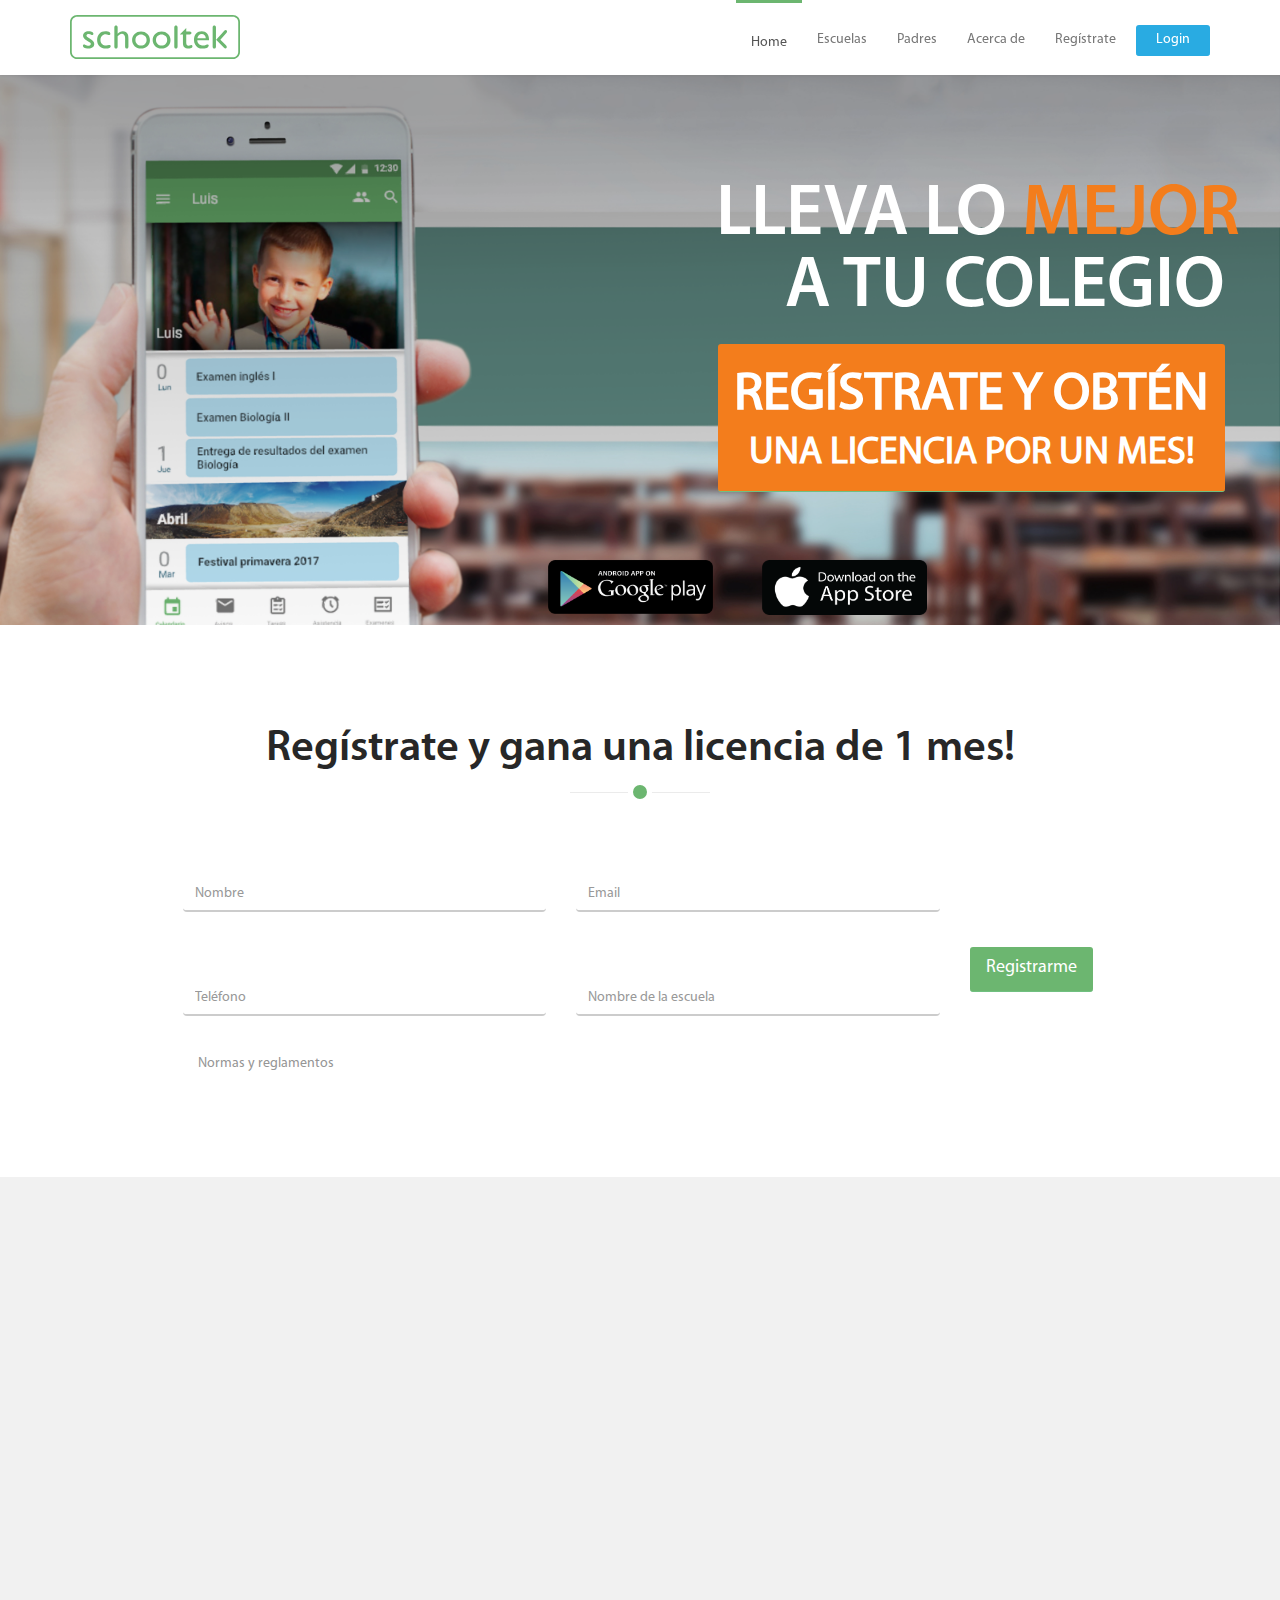
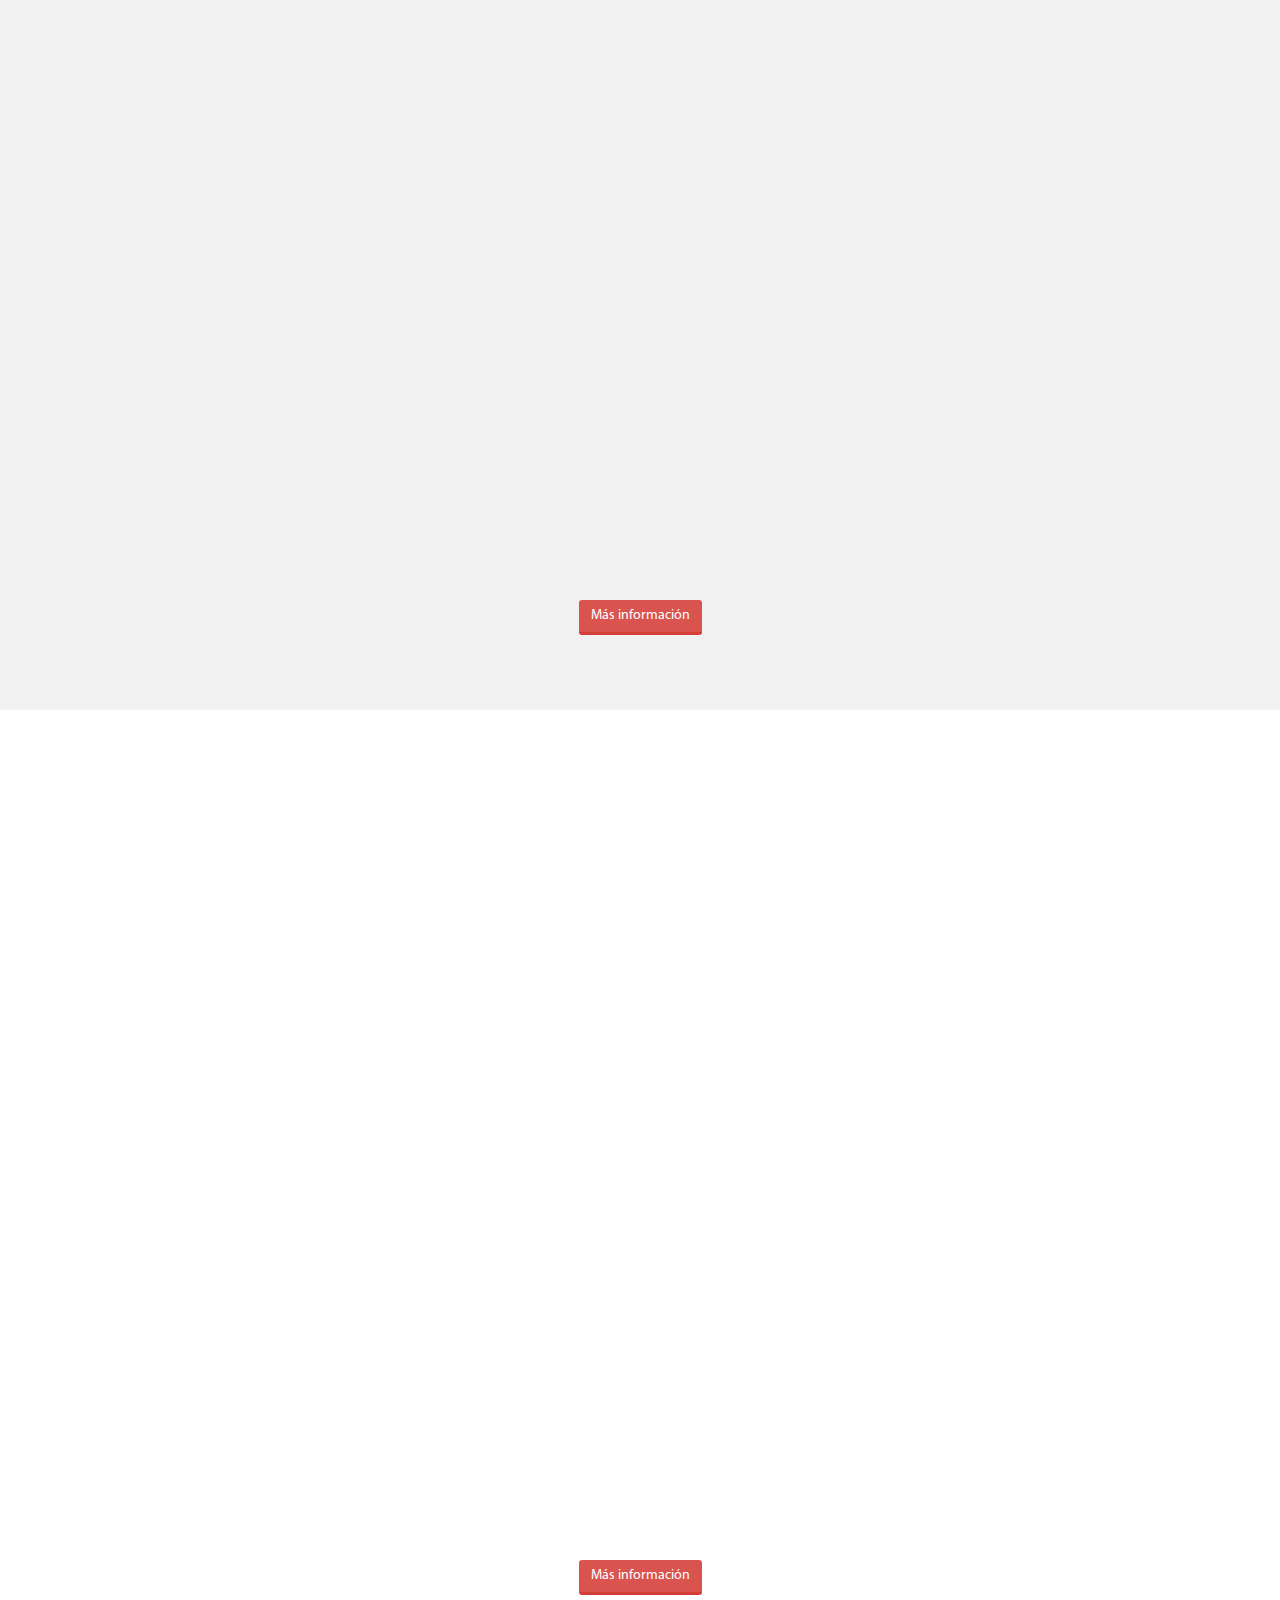
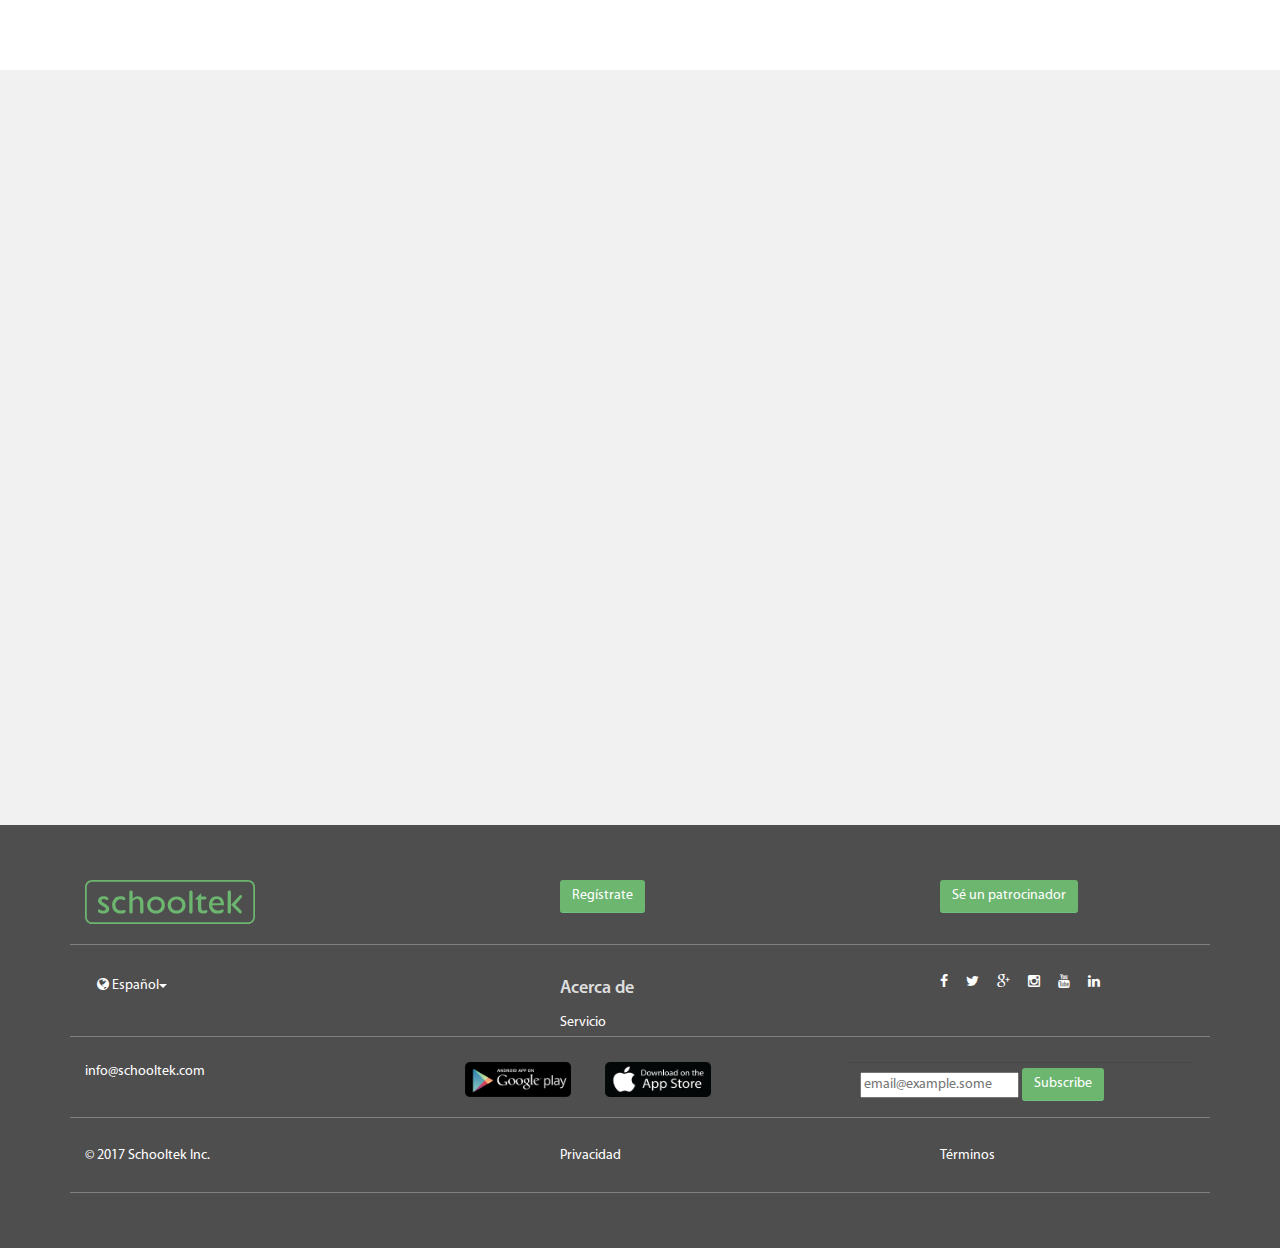
<file: index.html>
<!DOCTYPE html>
<html lang="en" ng-app="Schooltek">
<head>
    <meta charset="utf-8">
    <meta name="viewport" content="width=device-width, initial-scale=1.0">
    <meta name="description" content="">
    <meta name="author" content="">
    <title>Schooltek</title>
	<!-- core CSS -->
    <link href="css/bootstrap.min.css" rel="stylesheet">
    <link href="css/font-awesome.min.css" rel="stylesheet">
    <link href="css/animate.min.css" rel="stylesheet">
    <link href="css/owl.carousel.css" rel="stylesheet">
    <link href="css/owl.transitions.css" rel="stylesheet">
    <link href="css/main.css" rel="stylesheet">
    <link href="css/responsive.css" rel="stylesheet">
    <!--[if lt IE 9]>
    <script src="js/html5shiv.js"></script>
    <script src="js/respond.min.js"></script>
    <![endif]-->       
    <link rel="shortcut icon" href="images/ico/favicon.ico">
    <link rel="apple-touch-icon-precomposed" sizes="144x144" href="images/ico/apple-touch-icon-144-precomposed.png">
    <link rel="apple-touch-icon-precomposed" sizes="114x114" href="images/ico/apple-touch-icon-114-precomposed.png">
    <link rel="apple-touch-icon-precomposed" sizes="72x72" href="images/ico/apple-touch-icon-72-precomposed.png">
    <link rel="apple-touch-icon-precomposed" href="images/ico/apple-touch-icon-57-precomposed.png">

    <script src="js/angular.min.js"></script>
</head><!--/head-->

<body id="home" ng-controller="SchooltekController">

    <header id="header">
        <nav id="main-menu" class="navbar navbar-default navbar-fixed-top" role="banner">
            <div class="container">
                <div class="navbar-header">
                    <button type="button" class="navbar-toggle" data-toggle="collapse" data-target=".navbar-collapse">
                        <span class="sr-only">Toggle navigation</span>
                        <span class="icon-bar"></span>
                        <span class="icon-bar"></span>
                        <span class="icon-bar"></span>
                    </button>
                    <a class="navbar-brand" href="index.html"><img id="logotipo" width="170px" src="images/logo.svg" alt="logo"></a>
                </div>
				
                <div class="collapse navbar-collapse navbar-right">
                    <ul class="nav navbar-nav">
                        <li class="scroll active"><a href="#home">Home</a></li>
                        <li class="scroll"><a href="#schools">Escuelas</a></li>
                        <li class="scroll"><a href="#parents">Padres</a></li>
                        <li class="scroll"><a href="where_is_schooltek.html">Acerca de</a></li>
                        <li class="scroll"><a href="#sign-up">Regístrate</a></li>
                        <a id="login" class="btn btn-info" href="http://162.255.86.239/schooltek/public/login/mx">Login</a>
                    </ul>
                </div>
            </div><!--/.container-->
        </nav><!--/nav-->
    </header><!--/header-->

    <section id="main-slider">
        <div class="item">
            <div class="slider-inner">
                <div class="container">
                    <div class="row">
                        <div id="slider" class="col-sm-8 col-sm-offset-4">
                            <div class="carousel-content row">
                                <h2 class="col-xs-12 text-right">LLEVA LO <span>MEJOR</span> </br>A TU COLEGIO</h2>
                                <a class="btn btn-primary btn-schooltek btn-lg" href="#sign-up"><strong>REGÍSTRATE Y OBTÉN</strong> <br/><span id="free">UNA LICENCIA POR UN MES!</span></a>
                            </div>
                        </div>
                    </div>
                </div>
            </div>
            <div class="apps row">                            
                <a target="blank" class="app col-xs-5 col-xs-offset-1 col-sm-3 col-sm-offset-3 col-md-2 col-md-offset-5" href="https://play.google.com/store/apps/details?id=com.schooltek.client"><img width="90%" class="img-responsive" src="images/playstore.png" alt=""></a>
                <a class="app col-xs-5 col-sm-3 col-md-2" href="https://itunes.apple.com/mx/app/schooltek-mobile/id1120748572?l=en&mt=8"><img width="90%" class="img-responsive" src="images/applestore.png" alt=""></a>
            </div>
        </div>
    </section><!--/#main-slider-->

    <section id="sign-up">
        <div class="container-wrapper">
            <div class="container">
                <div class="row">
                    <div class="section-header">
                        <h2 class="section-title text-center wow fadeInDown">Regístrate y gana una licencia de 1 mes!</h2>
                    </div>
                    <div>
                        <div class="contact-form">
                            <form id="main-contact-form" class="col-sm-10 col-sm-offset-1" name="contact-form" method="post" action="signupmail.php">
                                
                                <div class="form-group col-xs-12 col-sm-5">
                                    <input required type="text" placeholder="Nombre" class="form-control" name="name">
                                </div>
                                
                                <div class="form-group col-xs-12 col-sm-5">
                                    <input required type="email" placeholder="Email" class="form-control" name="email">
                                </div>

                                
                                <div class="form-group col-xs-12 col-sm-5">
                                    <input required type="tel" placeholder="Teléfono" class="form-control" name="telephone">
                                </div>

                                <div class="form-group col-xs-12 col-sm-5">
                                    <input required type="text" placeholder="Nombre de la escuela" class="form-control" name="school">
                                </div>
                                
                                <div class="col-sm-1">
                                    <button type="submit" class="btn btn-primary btn-lg">Registrarme</button>
                                </div>
                                
                                <div class="col-xs-12">
                                    <a data-toggle="modal" data-target="#regulations" href="#">Normas y reglamentos</a>
                                </div>
                            </form>
                        </div>
                    </div>
                </div>
            </div>
        </div>
    </section>

    <section id="schools">
        <div class="container">
            <div class="section-header">
                <h2 class="section-title text-center wow fadeInDown">Ayudando a los colegios a formar mejores estudiantes</h2>
                <h3 class="text-center wow fadeInDown">Schooltek es una plataforma online que mejora los procesos administrativos de los colegios y mejora la comunicación con los padres, con el objetivo de ayudar a lograr un mejor acompañamiento y desempeño escolar de sus hijos. Es fácil de usar y ofrece beneficios y muy útiles para la comunidad escolar.</h3>
            </div>
            <div class="row">
                <div class="col-md-4 wow fadeInLeft">
                    <img class="img-responsive" src="images/main-feature.png" alt="">
                </div>
                <div class="col-md-4">
                    <div class="row media service-box wow fadeInRight">
                        <div class="col-xs-3">
                            <img class="icon-service img-responsive" src="images/services/iconos-14.svg" alt="">
                        </div>
                        <div class="col-xs-9 media-body">
                            <h4 class="media-heading">Comunicación Unificada</h4>
                            <p class="text-justify">Schooltek ayuda a los colegios a simplificar las actividades diarias en sus procesos administrativos y ayuda a mejorar la comunicación con los padres y estudiantes.</p>
                        </div>
                    </div>

                    <div class="row media service-box wow fadeInRight">
                        <div class="col-xs-3">
                            <img class="icon-service img-responsive" src="images/services/iconos-29.svg" alt="">
                        </div>
                        <div class="col-xs-9 media-body">
                            <h4 class="media-heading">Información Institucional y Académica</h4>
                            <p class="text-justify">Mantén informados a los padres y estudiantes de las principales informaciones escolares: Calificaciones, tareas, asistencias, calendario, información institucional de tu colegio.</p>
                        </div>
                    </div>

                    <div class="row media service-box wow fadeInRight">
                        <div class="col-xs-3">
                            <img class="icon-service img-responsive" src="images/services/iconos-43.svg" alt="">
                        </div>
                        <div class="col-xs-9 media-body">
                            <h4 class="media-heading">Mensajes y Alertas</h4>
                            <p class="text-justify">Envíe mensajes a los padres y estudiantes sobre asuntos relevantes de tu colegio.</p>
                        </div>
                    </div>
                </div>
                    
                <div class="col-md-4">
                    <div class="row media service-box wow fadeInRight">
                        <div class="col-xs-3">
                            <img class="icon-service img-responsive" src="images/services/iconos-15.svg" alt="">
                        </div>
                        <div class="col-xs-9 media-body">
                            <h4 class="media-heading">Control de estadísticas</h4>
                            <p class="text-justify">Monitorea el desempeño de las actividades de tu colegio desde el panel de estadísticas y obtén reportes que te ayuden e evaluar mejor tus procesos.</p>
                        </div>
                    </div>

                    <div class="row media service-box wow fadeInRight">
                        <div class="col-xs-3">
                            <img class="icon-service img-responsive" src="images/services/iconos-19.svg" alt="">
                        </div>
                        <div class="col-xs-9 media-body">
                            <h4 class="media-heading">Optimización de tiempo y Recursos</h4>
                            <p class="text-justify">Schooltek ayuda a los colegios a simplificar las actividades diarias en los procesos administrativos lo que permite simplificar reducir tiempo y recursos.</p>
                        </div>
                    </div>

                    <div class="row media service-box wow fadeInRight">
                        <div class="col-xs-3">
                            <img class="icon-service img-responsive" src="images/services/iconos-25.svg" alt="">
                        </div>
                        <div class="col-xs-9 media-body">
                            <h4 class="media-heading">Pagos de colegiaturas</h4>
                            <p class="text-justify">Envía la boleta de pago de la colegiatura de la forma más simple y práctica.</p>
                        </div>
                    </div>
                </div>
            </div>
            <div class="text-center">
                <!--a class="btn btn-primary btn-schooltek call-action" href="#sign-up"><strong>REGÍSTRATE Y OBTÉN</strong> <br/><span id="free">UNA LICENCIA POR UN MES!</span></a-->
            </div>
        </div>
        <div class="text-center">
            <a href="for_more_information1.html" class="btn btn-danger btn-more-information">Más información</a>
        </div>
    </section>

    <section id="parents">
        <div class="container">
            <div class="section-header">
                <h2 class="section-title text-center wow fadeInDown">Padres y estudiantes mejor conectados con los colegios</h2>
                <h3 class="text-center wow fadeInDown">Con Schooltek los padres están al tanto de la información académica de sus hijos para apoyarlos a mejorar su rendimiento escolar.</h3>
            </div>
            <div class="row">
                <div class="col-md-4">
                    <div class="row media service-box-small wow fadeInRight">
                        <div class="col-xs-3">
                            <img class="icon-service img-responsive" src="images/services/iconos-29.svg" alt="">
                        </div>
                        <div class="col-xs-9 media-body">
                            <h4 class="media-heading">Información Institucional</h4>
                            <p class="text-justify">Visualiza la Información Institucional de tu colegio: Misión y Visión, Valores, reglamento y directorio.</p>
                        </div>
                    </div>

                    <div class="row media service-box-small wow fadeInRight">
                        <div class="col-xs-3">
                            <img class="icon-service img-responsive" src="images/services/iconos-43.svg" alt="">
                        </div>
                        <div class="col-xs-9 media-body">
                            <h4 class="media-heading">Mensajes y Alertas</h4>
                            <p class="text-justify">Los padres y estudiantes recibirán mensajes con los asuntos relevantes de la escuela.</p>
                        </div>
                    </div>

                    <div class="row media service-box-small wow fadeInRight">
                        <div class="col-xs-3">
                            <img class="icon-service img-responsive" src="images/services/iconos-33.svg" alt="">
                        </div>
                        <div class="col-xs-9 media-body">
                            <h4 class="media-heading">Tareas</h4>
                            <p class="text-justify">Recibe y descarga los archivos con las tareas asignadas y visualiza la fecha de entrega.</p>
                        </div>
                    </div>
                </div>
                    
                <div class="col-md-4">
                    <div class="row media service-box-small wow fadeInRight">
                        <div class="col-xs-3">
                            <img class="icon-service img-responsive" src="images/services/iconos-35.svg" alt="">
                        </div>
                        <div class="col-xs-9 media-body">
                            <h4 class="media-heading">Asistencia</h4>
                            <p class="text-justify">Mantente informado de la no-asistencia a las aulas de tus hijos.</p>
                        </div>
                    </div>

                    <div class="row media service-box-small wow fadeInRight">
                        <div class="col-xs-3">
                            <img class="icon-service img-responsive" src="images/services/iconos-37.svg" alt="">
                        </div>
                        <div class="col-xs-9 media-body">
                            <h4 class="media-heading">Calificaciones</h4>
                            <p class="text-justify">Recibe las calificaciones de las materias que está cursando tus hijos.</p>
                        </div>
                    </div>

                    <div class="row media service-box-small wow fadeInRight">
                        <div class="col-xs-3">
                            <img class="icon-service img-responsive" src="images/services/iconos-31.svg" alt="">
                        </div>
                        <div class="col-xs-9 media-body">
                            <h4 class="media-heading">Calendario</h4>
                            <p class="text-justify">Sincroniza el calendario oficinal la escuela en tu teléfono móvil, confirma asistencia o no asistencia a los eventos Escolares.</p>
                        </div>
                    </div>
                </div>
                <div class="col-md-4 wow fadeInLeft">
                    <img class="img-responsive" src="images/main-feature-2.png" alt="">
                </div>
            </div>
            <div class="text-center">
                <!--a class="btn btn-primary btn-schooltek call-action" href="#sign-up"><strong>REGÍSTRATE Y OBTÉN</strong> <br/><span id="free">UNA LICENCIA POR UN MES!</span></a-->
            </div>
        </div>
            <div class="text-center">
                <a href="for_more_information2.html" class="btn btn-danger btn-more-information">Más información</a>
            </div>
    </section>


    <section id="about">
        <div class="container">

            <div class="section-header">
                <h2 class="section-title text-center wow fadeInDown">Padres conectados, mejores alumnos</h2>
                <h3 class="text-center wow fadeInDown">Schooltek. La solución más innovadora para los colegios</h3>
            </div>

            <div class="row">
                <div class="col-xs-12 col-sm-10 col-sm-offset-1 col-md-8 col-md-offset-2 wow fadeInLeft">
                    <iframe width="720" height="380" src="https://www.youtube.com/embed/ynxl2XV6lqE" frameborder="0" allowfullscreen></iframe>
                </div>
            </div>
            <div class="row">            
                <div class="col-md-12 text-center">
                    <!--a class="btn btn-primary btn-schooltek call-action" href="#sign-up"><strong>REGÍSTRATE Y OBTÉN</strong> <br/><span id="free">UNA LICENCIA POR UN MES!</span></a-->
                </div>
            </div>
        </div>
    </section><!--/#about-->


    <footer id="footer">
        <div class="container">
            <div class="row footer-section">
                <div class="col-xs-12 col-sm-4">
                    <a href="#home"><img width="170px" src="images/logo.svg" alt=""></a>
                </div>
                <div class="col-xs-6 col-sm-3 col-sm-offset-1">
                    <a class="btn btn-primary" href="#sign-up" >Regístrate</a>
                </div>
                <div class="col-xs-6 col-sm-3 col-sm-offset-1">
                    <a class="btn btn-primary" href="be-a-partner.html" >Sé un patrocinador</a>
                </div>
            </div>
            <div class="row footer-section">
                <div class="col-xs-6 col-sm-4">
                    <div class="dropdown">
                        <button class="btn btn-language dropdown-toggle" type="button" id="dropdownMenu1" data-toggle="dropdown" aria-haspopup="true" aria-expanded="true"><i class="fa fa-globe"></i> Español<span class="caret"></span>
                        </button>
                        <ul class="dropdown-menu" aria-labelledby="dropdownMenu1">
                            <li><a href="http://br.schooltek.com">Portugués (Brazil)</a></li>
                            <li><a href="http://schooltek.com">Inglés (USA)</a></li>
                        </ul>
                    </div>
                </div>
                <div class="col-xs-6 col-sm-3 col-sm-offset-1">
                    <h4>Acerca de</h4>
                    <a href="where_is_schooltek.html">Servicio</a>
                </div>
                <div class="col-xs-12 col-sm-3 col-sm-offset-1">
                    <ul class="social-network">
                        <li><a href="https://www.facebook.com/schooltekMX/?fref=ts"><i class="fa fa-facebook"></i></a></li>
                        <li><a href="https://twitter.com/schooltekmx"><i class="fa fa-twitter"></i></a></li>
                        <li><a href="https://plus.google.com/100941369251237563464/posts"><i class="fa fa-google-plus"></i></a></li>
                        <li><a href="https://www.instagram.com/schooltek/"><i class="fa fa-instagram"></i></a></li>
                        <li><a href="https://www.youtube.com/channel/UCJHU9vQuAL5w7d_raSJx9bg"><i class="fa fa-youtube"></i></a></li>
                        <li><a href="https://www.linkedin.com/company/schooltek"><i class="fa fa-linkedin"></i></a></li>
                    </ul>
                </div>
            </div>
            <div class="row footer-section">
                <div class="col-xs-12 col-sm-4">
                    <address>info@schooltek.com</address>
                </div>
                <div class="col-xs-5 col-sm-2">
                    <a target="blank" href="https://play.google.com/store/apps/details?id=com.schooltek.client"><img id="playstore" width="66%" class="img-responsive" src="images/playstore.png" alt=""></a>
                </div>
                <div class="col-xs-5 col-sm-2">
                    <a target="blank" href="https://itunes.apple.com/mx/app/schooltek-mobile/id1120748572?l=en&mt=8"><img id="applestore" width="66%" class="img-responsive" src="images/applestore.png" alt=""></a>
                </div>
                <div class="col-xs-12 col-sm-4">
                    <form class="form-control" action="subscribe.php" method="post" accept-charset="utf-8">
                        <label for="email"></label>
                        <input required type="email" name="email" placeholder="email@example.some">
                        <input class="btn btn-primary" type="submit" value="Subscribe">
                    </form>
                </div>
            </div>
            <div class="row footer-section">
                <div class="col-xs-6 col-sm-4">
                    <p>&copy; 2017 Schooltek Inc.</p>
                </div>
                <div class="col-xs-5 col-sm-3 col-sm-offset-1">
                    <a href="privacity.html">Privacidad</a>
                </div>
                <div class="col-xs-12 col-sm-3 col-sm-offset-1">
                    <a href="terms-of-service.html">Términos</a>
                </div>
            </div>
        </div>
    </footer><!--/#footer-->

    <!-- Regulations Modal -->
    <div class="modal fade" id="regulations" tabindex="-1" role="dialog" aria-labelledby="myModalLabel">
      <div class="modal-dialog" role="document">
        <div class="modal-content">
          <div class="modal-header">
            <button type="button" class="close" data-dismiss="modal" aria-label="Close"><span aria-hidden="true">&times;</span></button>
            <h4 class="modal-title" id="myModalLabel">Normas y reglamentos de los sorteos</h4>
          </div>
          <div class="modal-body">
            <p>1. REGISTRO: No es necesario comprar para participar o ganar. Los concursantes entrarán al sitio web de Schooltek por correo electrónico.</p>
            <p>2. ELEGIBILIDAD: Este concurso está abierto sólo para las escuelas de México EE.UU. y Brasil. Los concursantes que residen en aquellas zonas donde el concurso no es válido podrán participar en el concurso, pero no puede ganar una licencia libre.</p>
            <p>3. SELECCIÓN DE GANADORES: Los ganadores del concurso serán seleccionados por la ubicación de su colegio.</p>
            <p>4. PREMIOS: Los ganadores recibirán los premios de acuerdo con la descripción en la página web del concurso Schooltek.com. Los premios serán la licencia libre por un mes con todas las funcionalidades de la plataforma de Schooltek para las escuelas y las licencias ilimitadas para los teléfonos móviles de los profesores, padres y  estudiantes con la versión de iOS 8 o más reciente o Android 4.4. Los ganadores están de acuerdo en que es su única responsabilidad de mantener a los requisitos enumerados anteriormente. Los detalles del premio serán determinados por Únicamente Schooltek Inc.. El premio no es transferible. La aceptación del premio constituye el permiso para utilizar Schooltek Inc. De informar el nombre del ganador, del nombre de la escuela, la imagen, y la inscripción en concepto de publicidad y comercio sin compensación adicional, a menos que esté prohibido por la ley.</p>
            <p>5. NOTIFICACIÓN AL GANADOR: Los ganadores serán notificados en el plazo de 5 días después de la final del concurso por correo electrónico o medios de comunicación social. Incapacidad para ponerse en contacto con el ganador puede resultar en la descalificación y la selección de un ganador alternativo. El ganador tiene 14 días para proporcionar la información solicitada para comenzar a utilizar la plataforma de Schooltek.</p>
            <p>6.  CONDICIONES GENERALES: a. Los participantes recibirán de Schooltek Inc. una licencia no exclusiva, perpetua y mundial para transmitir, publicar, almacenar, reproducir, distribuir, y de otra manera utilizar y exhibir la Presentación (junto con el nombre del colegio, imagen, perfil en medios de comunicación social, imágenes en todos los medios ahora conocidos y más tarde vienen a la existencia de efectos de comercio o la publicidad sin compensación adicional.</p>
            <p>7. USO DE CONCURSO DE INFORMACIÓN: Todos los registros serán propiedad de Schooltek  Inc. se reserva el derecho de utilizar cualquier tipo de información relacionada con el concurso, incluyendo presentaciones proporcionadas por los concursantes, con fines editoriales, comercialización y otros fines, menos que esté prohibido por la ley.</p>
            <p>8. SORTEO DE SELECCIÓN DEL GANADOR Y NOTIFICACIÓN: Ganador serán seleccionados por un sorteo al azar bajo la supervisión de Schooltek Inc. El ganador será notificado por correo electrónico o medios de comunicación social dentro de los cinco (5) días siguientes a la selección del ganador. Schooltek Inc. no tendrá ninguna responsabilidad por el fracaso del ganador para recibir avisos debido al spam, correo basura u otros parámetros de seguridad o para la prestación del ganador de la información de contacto incorrecta o de lo contrario no funcionamiento. Si el ganador no puede ser contactado, no es elegible, no puede reclamar el premio Dentro de los 14 días siguientes a la notificación, se seleccionará un ganador alternativo. La recepción por parte del ganador del premio ofrecido en esta campaña está condicionada al cumplimiento de todos y cada uno, estatales y locales leyes y regulaciones federales. CUALQUIER VIOLACIÓN de estas reglas oficiales por el ganador DARÁ LUGAR DE Descalificación DEL GANADOR DE LA CAMPAÑA, Y TODAS LAS privilegios que ganador será terminada de forma inmediata.</p>
            <p>11. CONDUCTA: Todos los participantes del concurso acepta que quedará vinculado por estas Reglas Oficiales. Schooltek Inc. a su sola discreción se reserva el derecho de descalificar a cualquier persona que se encuentre manipulando el proceso de inscripción, el funcionamiento de su sitio web o de otra manera está en Violación de estas reglas.</p>
            <p>12. LIMITACIONES DE RESPONSABILIDAD: Schooltek Inc. no es responsable de la tardanza en el envío de los datos, por correos perdidos o mal dirigido o fallos técnicos que. Si por alguna razón, el concurso no es capaz de ejecutar el plan planificado, incluyendo la infección por virus informáticos, errores, manipulación, intervención no autorizada o fallas técnicas de cualquier tipo, Schooltek Inc. puede cancelar, terminar, modificar o suspender el concurso. Los participantes están de acuerdo en liberar Schooltek Inc. de toda responsabilidad resultante de, o relacionados con la participación en el concurso.</p>
            <p>13. LISTA DE GANADORES: Para obtener una copia del nombre del ganador o una copia de estas Reglas Oficiales, envíe su solicitud junto con un sobre con su dirección a: Schootek Inc. 1107 Alta Way School, MountainView, CA 94041. Las solicitudes deben ser recibido en la tarde del 30 de Sep, el año 2016 24:00 PDT.</p>
          </div>
          <div class="modal-footer">
            <button type="button" class="btn btn-primary" data-dismiss="modal">Entendido</button>
          </div>
        </div>
      </div>
    </div>

    <script src="js/jquery.js"></script>
    <script src="js/bootstrap.min.js"></script>
    <script src="js/mousescroll.js"></script>
    <script src="js/wow.min.js"></script>
    <script src="js/main.js"></script>
    <script src="js/angular.js"></script>

    <!-- BEGIN JIVOSITE CODE {literal} -->
    <script src="js/jivochat.js"></script>
    <div id='jivo_copyright' style='display: none'></div>
    <!-- {/literal} END JIVOSITE CODE -->

    <script src="js/toky.js"></script>


</body>
</html>
</file>
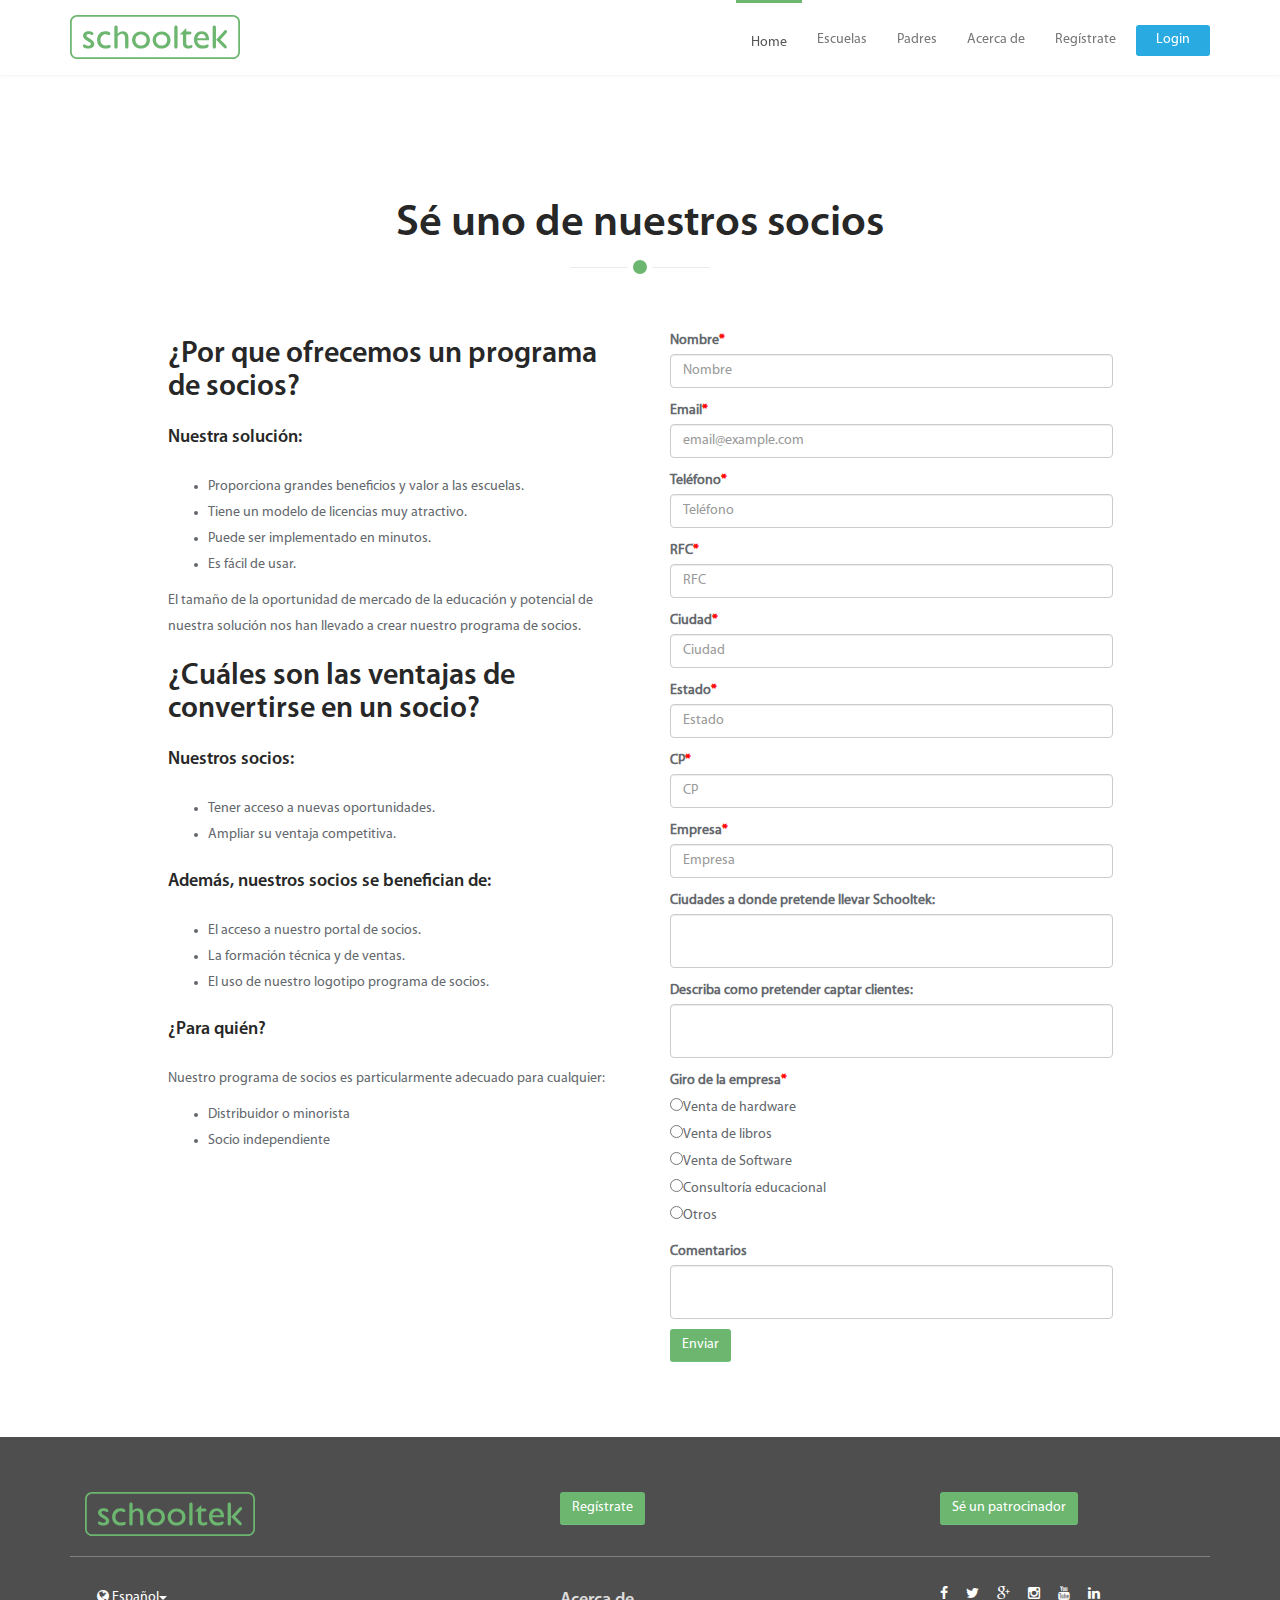
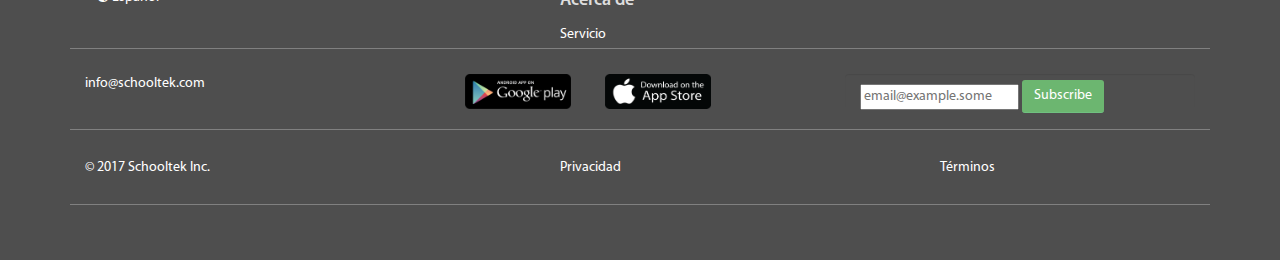
<file: be-a-partner.html>
<!DOCTYPE html>
<html lang="en" ng-app>
<head>
    <meta charset="utf-8">
    <meta name="viewport" content="width=device-width, initial-scale=1.0">
    <meta name="description" content="">
    <meta name="author" content="">
    <title>Schooltek | Be a partner</title>
	<!-- core CSS -->
    <link href="css/bootstrap.min.css" rel="stylesheet">
    <link href="css/font-awesome.min.css" rel="stylesheet">
    <link href="css/animate.min.css" rel="stylesheet">
    <link href="css/owl.carousel.css" rel="stylesheet">
    <link href="css/owl.transitions.css" rel="stylesheet">
    <link href="css/main.css" rel="stylesheet">
    <link href="css/responsive.css" rel="stylesheet">
    
    <link rel="shortcut icon" href="images/ico/favicon.ico">
    <link rel="apple-touch-icon-precomposed" sizes="144x144" href="images/ico/apple-touch-icon-144-precomposed.png">
    <link rel="apple-touch-icon-precomposed" sizes="114x114" href="images/ico/apple-touch-icon-114-precomposed.png">
    <link rel="apple-touch-icon-precomposed" sizes="72x72" href="images/ico/apple-touch-icon-72-precomposed.png">
    <link rel="apple-touch-icon-precomposed" href="images/ico/apple-touch-icon-57-precomposed.png">

    <script src="js/angular.min.js"></script>
</head><!--/head-->

<body id="home">

    <header id="header" ng-include="'header.html'"></header><!--/header-->

    <section id="partners">
        <div class="container">
            <div class="section-header">
                <h2 class="section-title text-center wow fadeInDown">Sé uno de nuestros socios</h2>
            </div>
            <div class="row">
                <div class="col-xs-12 col-sm-5 col-sm-offset-1">
                    <h2 class="text-left wow fadeInDown">¿Por que ofrecemos un programa de socios?</h2>
                    <h4>Nuestra solución:</h4>
                    <ul>
                        <li>Proporciona grandes beneficios y valor a las escuelas.</li>
                        <li>Tiene un modelo de licencias muy atractivo.</li>
                        <li>Puede ser implementado en minutos.</li>
                        <li>Es fácil de usar.</li>
                    </ul>

                    <p>El tamaño de la oportunidad de mercado de la educación y potencial de nuestra solución nos han llevado a crear nuestro programa de socios.</p>
                    <h2>¿Cuáles son las ventajas de convertirse en un socio?</h2>
                    <h4>Nuestros socios:</h4>
                    <ul>
                        <li>Tener acceso a nuevas oportunidades.</li>
                        <li>Ampliar su ventaja competitiva.</li>
                    </ul>
                    <h4>Además, nuestros socios se benefician de:</h4>
                    <ul>
                        <li>El acceso a nuestro portal de socios.</li>
                        <li>La formación técnica y de ventas.</li>
                        <li>El uso de nuestro logotipo programa de socios.</li>
                    </ul>
                    <h4>¿Para quién?</h4>
                    <p>Nuestro programa de socios es particularmente adecuado para cualquier:</p>
                    <ul>
                        <li>Distribuidor o minorista</li>
                        <li>Socio independiente</li>
                    </ul>
                </div>
                    
                <div class="col-xs-12 col-sm-5">
                    <div class="contact-form">
                        <form id="partner-contact-form" name="contact-form" method="post" action="partnermail.php">
                            <div class="form-group">
                                <label for="name">Nombre<span>*</span></label>
                                <input type="text" name="name" class="form-control" placeholder="Nombre" required>
                            </div>
                            <div class="form-group">
                                <label for="email">Email<span>*</span></label>
                                <input type="email" name="email" class="form-control" placeholder="email@example.com" required>
                            </div>
                            <div class="form-group">
                                <label for="phone">Teléfono<span>*</span></label>
                                <input type="tel" name="phone" class="form-control" placeholder="Teléfono" required>
                            </div>
                            <div class="form-group">
                                <label for="rfc">RFC<span>*</span></label>
                                <input type="text" name="id" class="form-control" placeholder="RFC" required>
                            </div>
                            <div class="form-group">
                                <label for="city">Ciudad<span>*</span></label>
                                <input type="text" name="city" class="form-control" placeholder="Ciudad" required>
                            </div>
                            <div class="form-group">
                                <label for="state">Estado<span>*</span></label>
                                <input type="text" name="state" class="form-control" placeholder="Estado" required>
                            </div>
                            <div class="form-group">
                                <label for="zip">CP<span>*</span></label>
                                <input type="text" name="zip" class="form-control" placeholder="CP" required>
                            </div>
                            <div class="form-group">
                                <label for="Company">Empresa<span>*</span></label>
                                <input type="text" name="company" class="form-control" placeholder="Empresa" required>
                            </div>
                            <div class="form-group">
                                <label for="which">Ciudades a donde pretende llevar Schooltek:</label>
                                <textarea name="which" class="form-control" rows="2"></textarea>
                            </div>
                            <div class="form-group">
                                <label for="description">Describa como pretender captar clientes:</label>
                                <textarea name="description" class="form-control" rows="2"></textarea>
                            </div>
                            <div class="form-group">
                                <label for="giro">Giro de la empresa<span>*</span></label> </br>
                                <input type="radio" name="giro" value="tour">Venta de hardware </br>
                                <input type="radio" name="giro" value="book">Venta de libros </br>
                                <input type="radio" name="giro" value="soft">Venta de Software </br>
                                <input type="radio" name="giro" value="educ">Consultoría educacional </br>
                                <input type="radio" name="giro" value="other">Otros </br>
                            </div> 
                            <div class="form-group">
                                <label for="comments">Comentarios</label>
                                <textarea name="comments" class="form-control" rows="2"></textarea>
                            </div>
                            <button type="submit" class="btn btn-primary">Enviar</button>
                        </form>
                    </div>
                </div>
            </div>
        </div>
    </section>

    <footer id="footer" ng-include="'footer.html'"></footer><!--/#footer-->

    <script src="js/jquery.js"></script>
    <script src="js/bootstrap.min.js"></script>
    <script src="js/mousescroll.js"></script>
    <script src="js/wow.min.js"></script>
    <script src="js/main.js"></script>
    
    <!-- BEGIN JIVOSITE CODE {literal} -->
    <script src="js/jivochat.js"></script>
    <div id='jivo_copyright' style='display: none'></div>
    <!-- {/literal} END JIVOSITE CODE -->

    <script src="js/toky.js"></script>
</body>
</html>
</file>
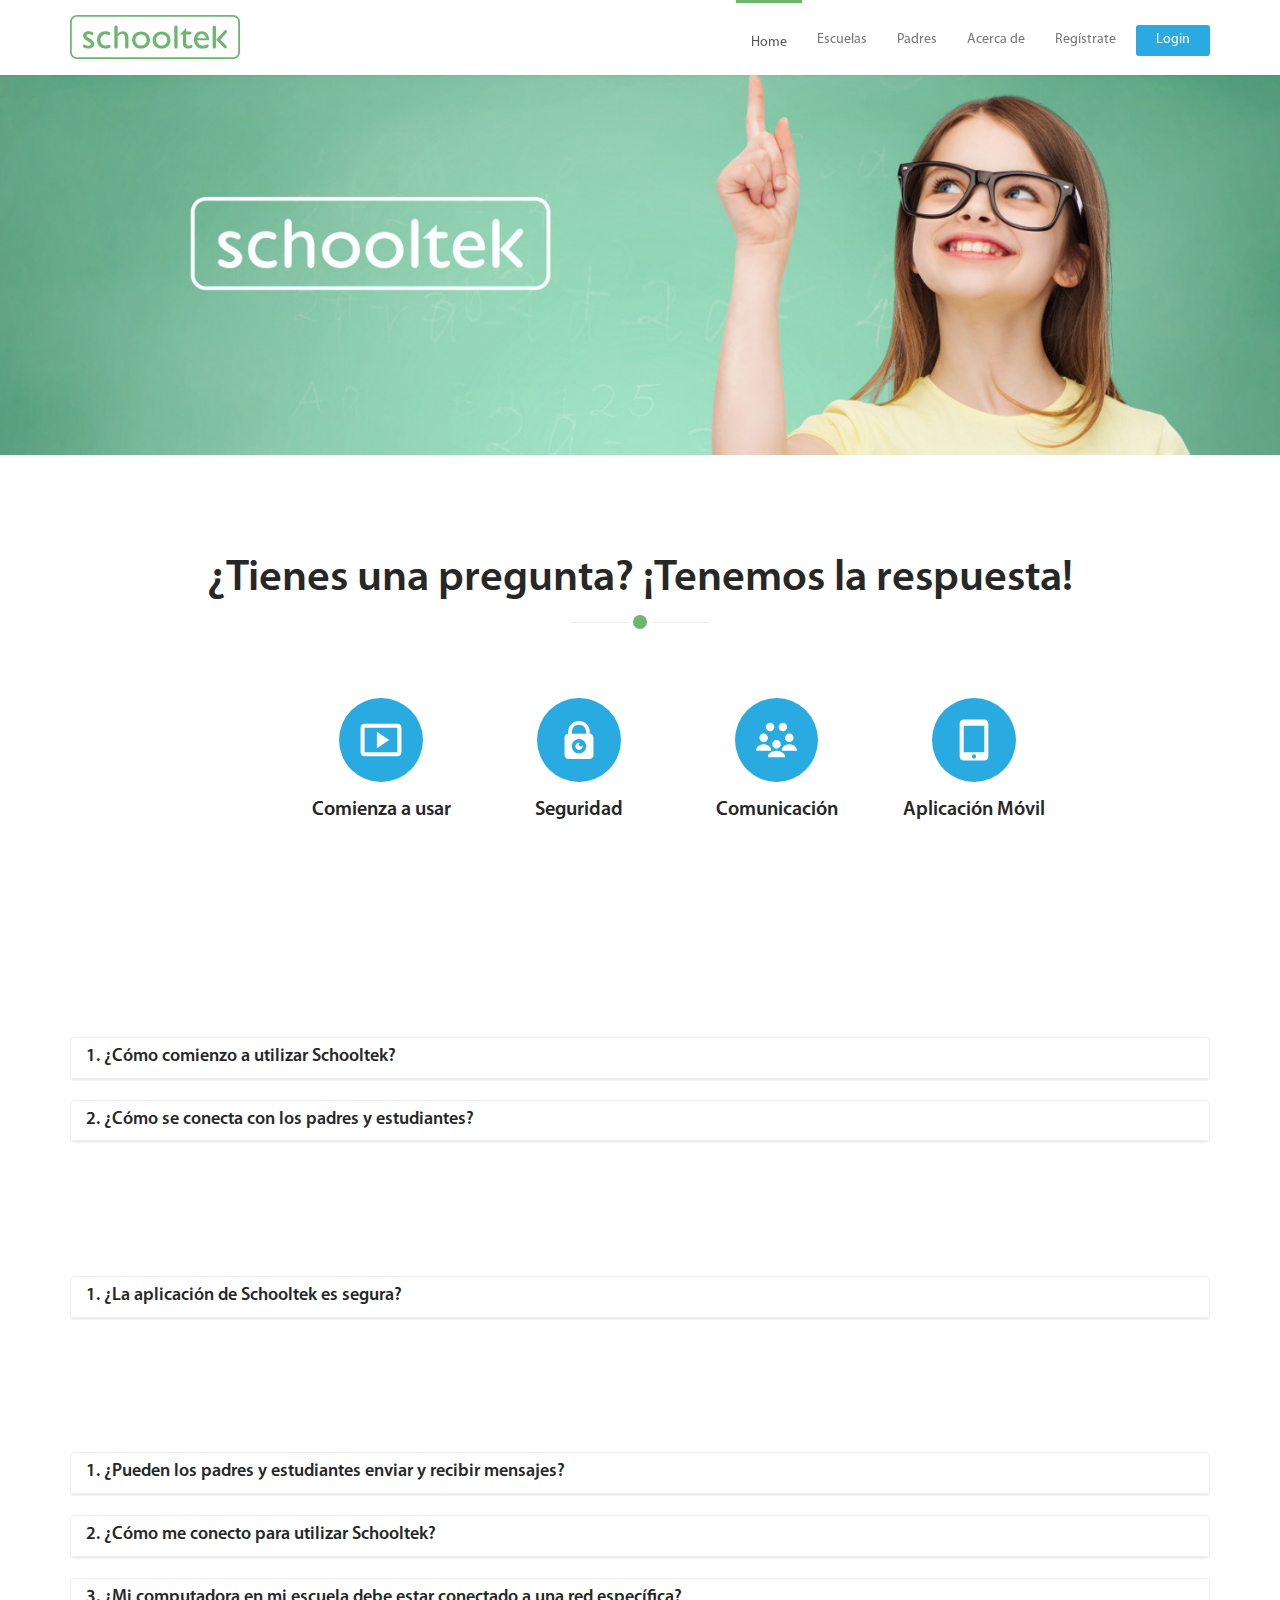
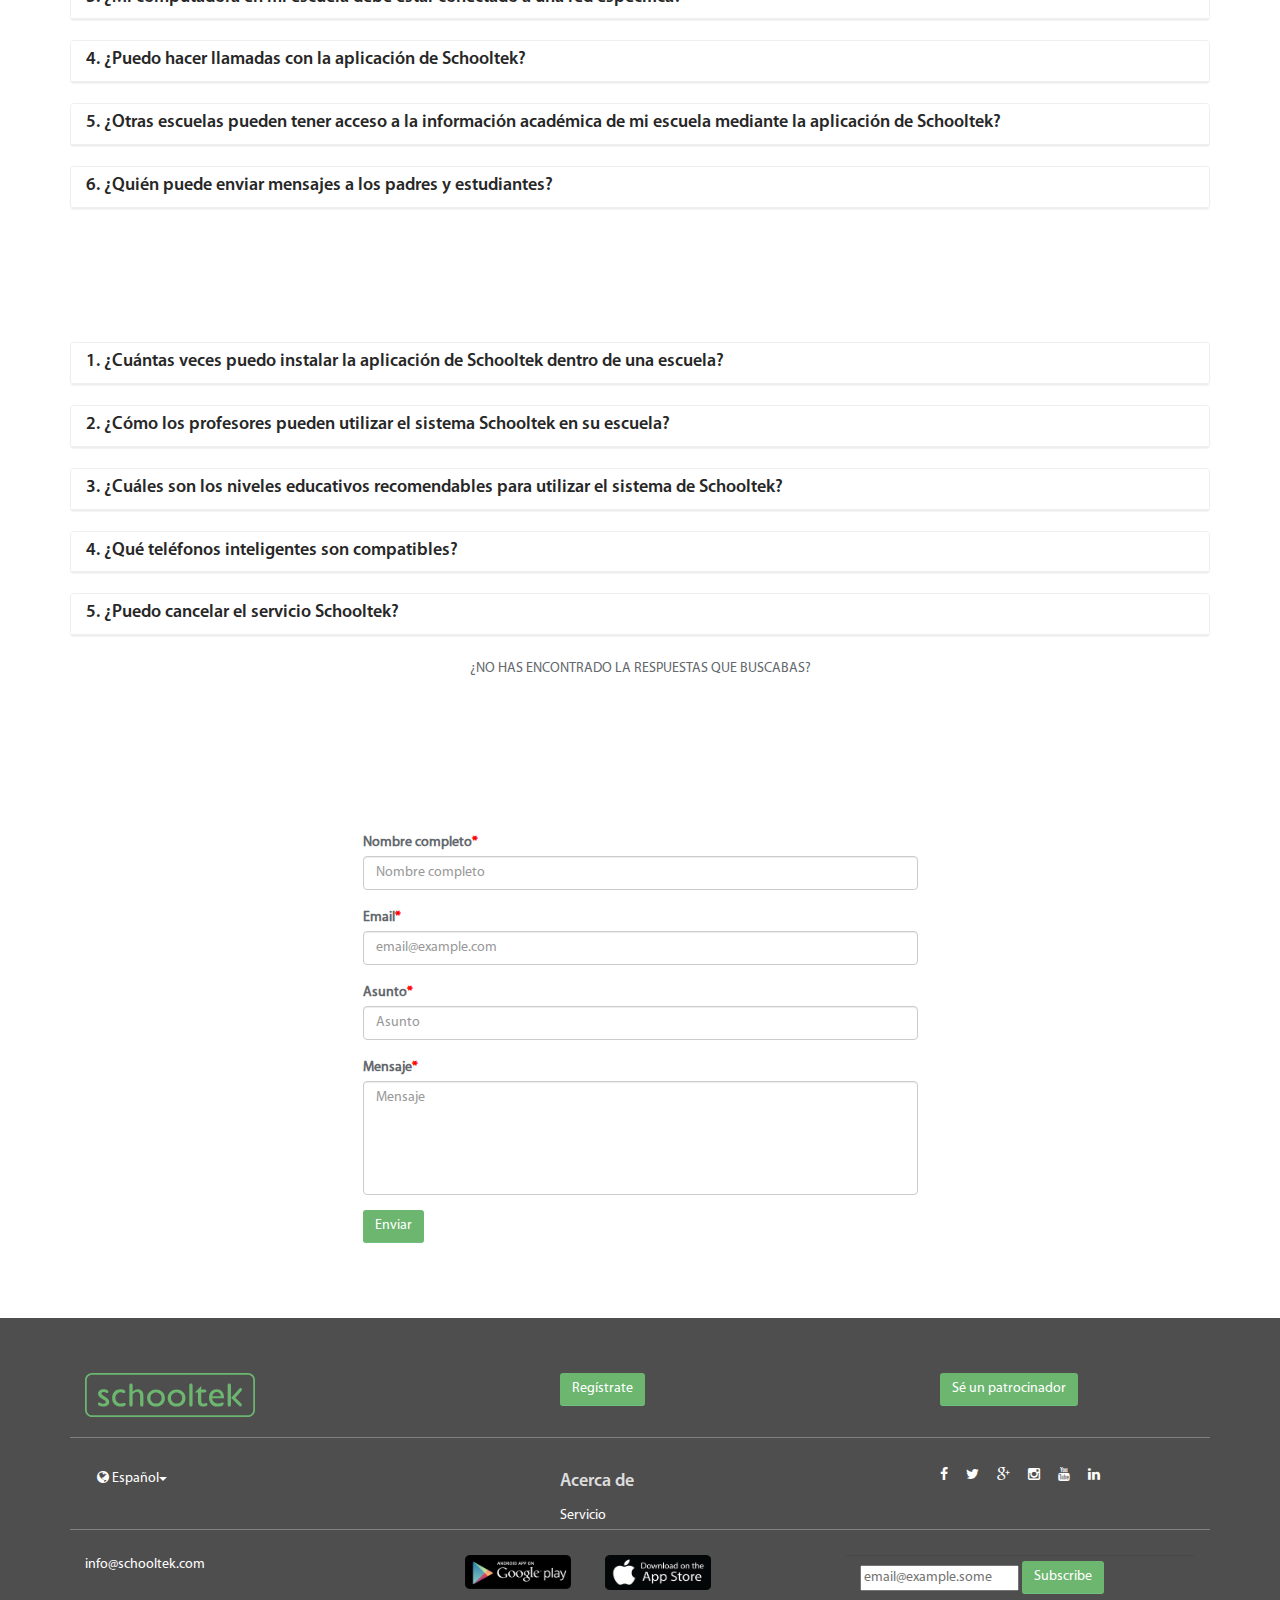
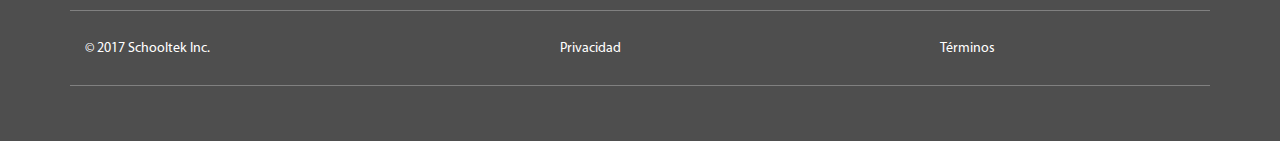
<file: faq.html>
<!DOCTYPE html>
<html lang="en" ng-app>
<head>
    <meta charset="utf-8">
    <meta name="viewport" content="width=device-width, initial-scale=1.0">
    <meta name="description" content="">
    <meta name="author" content="">
    <title>Schooltek | Q&A Schools</title>
	<!-- core CSS -->
    <link href="css/bootstrap.min.css" rel="stylesheet">
    <link href="css/font-awesome.min.css" rel="stylesheet">
    <link href="css/animate.min.css" rel="stylesheet">
    <link href="css/owl.carousel.css" rel="stylesheet">
    <link href="css/owl.transitions.css" rel="stylesheet">
    <link href="css/main.css" rel="stylesheet">
    <link href="css/responsive.css" rel="stylesheet">

    <link rel="shortcut icon" href="images/ico/favicon.ico">
    <link rel="apple-touch-icon-precomposed" sizes="144x144" href="images/ico/apple-touch-icon-144-precomposed.png">
    <link rel="apple-touch-icon-precomposed" sizes="114x114" href="images/ico/apple-touch-icon-114-precomposed.png">
    <link rel="apple-touch-icon-precomposed" sizes="72x72" href="images/ico/apple-touch-icon-72-precomposed.png">
    <link rel="apple-touch-icon-precomposed" href="images/ico/apple-touch-icon-57-precomposed.png">

    <script src="js/angular.min.js"></script>
</head><!--/head-->

<body id="home">

    <header id="header" ng-include="'header.html'"></header><!--/header-->

    <section id="faq-slider">
        <div class="item">

        </div>
    </section><!--/#main-slider-->

    <section id="faq">
        <div class="container">
            <div class="section-header">
                <h2 class="section-title text-center wow fadeInDown">¿Tienes una pregunta? ¡Tenemos la respuesta!</h2>
            </div>

            <div id="questions-qya"> 
                <div class="container">
                    <div class="row media service-box wow fadeInRight">

                        <div class="question-menu-item col-xs-6 col-sm-2 col-sm-offset-2">
                            <a href="#getting">
                                <img class="icon-question img-responsive" src="images/questions/questions1.svg" alt="">
                                <h4 class="text-center">Comienza a usar</h4>
                            </a>
                        </div>

                        <div class="question-menu-item col-xs-6 col-sm-2">
                            <a href="#security">
                                <img class="icon-question img-responsive" src="images/questions/questions2.svg" alt="">
                                <h4 class="text-center">Seguridad</h4>
                            </a>
                        </div>

                        <div class="question-menu-item col-xs-6 col-sm-2">
                            <a href="#communicating">
                                <img class="icon-question img-responsive" src="images/questions/questions3.svg" alt="">
                                <h4 class="text-center">Comunicación</h4>
                            </a>
                        </div>

                        <div class="question-menu-item col-xs-6 col-sm-2">
                            <a href="#apps">
                                <img class="icon-question img-responsive" src="images/questions/questions4.svg" alt="">
                                <h4 class="text-center">Aplicación Móvil</h4>
                            </a>
                        </div>
                    </div>
                </div>
            </div>

            <div id="answers">
                <div id="getting" class="question-section">
                    <h3 class="wow fadeInDown">Empezar</h3>

                    <div class="panel panel-default">
                        <div data-toggle="collapse" data-target="#question1" class="panel-heading">
                            <h4 class="panel-title">1. ¿Cómo comienzo a utilizar Schooltek?</h4>
                        </div>
                        <div id="question1" class="collapse panel-body">
                       Después de registrarse, Schooltek se comunicará con usted para validar sus datos. A continuación, recibirá un correo electrónico con su usuario y contraseña para acceder a nuestro sistema.
                        </div>
                    </div>
                    <div data-toggle="collapse" data-target="#question2" class="panel panel-default">
                        <div  class="panel-heading">
                            <h4 class="panel-title">2. ¿Cómo se conecta con los padres y estudiantes?</h4>
                        </div>
                        <div id="question2" class="collapse panel-body">
                        Después de colocar la información de su escuela dentro de Schooltek, nuestro sistema dará acceso los maestros, padres y estudiantes.
                        </div>
                    </div>
                </div>

                <div id="security" class="question-section">
                    <h3 class="wow fadeInDown">Seguridad</h3>

                    <div class="panel panel-default">
                        <div data-toggle="collapse" data-target="#question3" class="panel-heading">
                            <h4 class="panel-title">1. ¿La aplicación de Schooltek es segura?</h4>
                        </div>
                        <div id="question3" class="collapse panel-body">
                        Sí, es segura. La aplicación de Schooltek utiliza los estándares de seguridad más alta para mantener sus datos seguros.
                        </div>
                    </div>
                </div>

                <div id="communicating" class="question-section">
                    <h3 class="wow fadeInDown">Comunicación</h3>

                    <div class="panel panel-default">
                        <div data-toggle="collapse" data-target="#question4" class="panel-heading">
                            <h4 class="panel-title">1. ¿Pueden los padres y estudiantes enviar y recibir mensajes?</h4>
                        </div>
                        <div id="question4" class="collapse panel-body">
                        Sí, los padres y estudiantes sólo pueden enviar mensajes de confirmación o aceptación y recibir mensajes de la escuela.
                        </div>
                    </div>
                    <div class="panel panel-default">
                        <div data-toggle="collapse" data-target="#question5" class="panel-heading">
                            <h4 class="panel-title">2. ¿Cómo me conecto para utilizar Schooltek?</h4>
                        </div>
                        <div id="question5" class="collapse panel-body">
                        Schooltek utiliza la red Wi-Fi o cualquier red móvil  o proveedor de Internet.
                        </div>
                    </div>
                    <div class="panel panel-default">
                        <div data-toggle="collapse" data-target="#question6" class="panel-heading">
                            <h4 class="panel-title">3. ¿Mi computadora en mi escuela debe estar conectado a una red específica?</h4>
                        </div>
                        <div id="question6" class="collapse panel-body">
                        No, su computadora debe estar en cualquier red con acceso a Internet.
                        </div>
                    </div>
                    <div class="panel panel-default">
                        <div data-toggle="collapse" data-target="#question7" class="panel-heading">
                            <h4 class="panel-title">4. ¿Puedo hacer llamadas con la aplicación de Schooltek?</h4>
                        </div>
                        <div id="question7" class="collapse panel-body">
                        No, no se puede realizar llamadas de voz a partir de la aplicación de Schooltek.
                        </div>
                    </div>
                    <div class="panel panel-default">
                        <div data-toggle="collapse" data-target="#question8" class="panel-heading">
                            <h4 class="panel-title">5. ¿Otras escuelas pueden tener acceso a la información académica de mi escuela mediante la aplicación de Schooltek?</h4>
                        </div>
                        <div id="question8" class="collapse panel-body">No, no pueden. la Información académica sólo se mostrará en su escuela.</div>
                    </div>
                    <div class="panel panel-default">
                        <div data-toggle="collapse" data-target="#question9" class="panel-heading">
                            <h4 class="panel-title">6. ¿Quién puede enviar mensajes a los padres y estudiantes?</h4>
                        </div>
                        <div id="question9" class="collapse panel-body">
                        Los maestros o personal administrativo dentro de su escuela.
                        </div>
                    </div>
                </div>

                <div id="apps" class="question-section">
                    <h3 class="wow fadeInDown">Aplicación Móvil</h3>

                    <div class="panel panel-default">
                        <div data-toggle="collapse" data-target="#question10" class="panel-heading">
                            <h4 class="panel-title">1. ¿Cuántas veces puedo instalar la aplicación de Schooltek dentro de una escuela?</h4>
                        </div>
                        <div id="question10" class="collapse panel-body">
                        La aplicación móvil se puede descargar en cualquier momento y actualizaciones serán automática y gratuitas.
                        </div>
                    </div>
                    <div class="panel panel-default">
                        <div data-toggle="collapse" data-target="#question11" class="panel-heading">
                            <h4 class="panel-title">2. ¿Cómo los profesores pueden utilizar el sistema Schooltek en su escuela?</h4>
                        </div>
                        <div id="question11" class="collapse panel-body">
                        los profesores pueden utilizar a través del portal web o la aplicación movil del profesor en Schooltek.
                        </div>
                    </div>
                    <div class="panel panel-default">
                        <div data-toggle="collapse" data-target="#question12" class="panel-heading">
                            <h4 class="panel-title">3. ¿Cuáles son los niveles educativos recomendables para utilizar el sistema de Schooltek?</h4>
                        </div>
                        <div id="question12" class="collapse panel-body">
                        Schooltek está diseñado para cualquier tipo de escuela  desde preescolar hasta la universidad.
                        </div>
                    </div>
                    <div class="panel panel-default">
                        <div data-toggle="collapse" data-target="#question13" class="panel-heading">
                            <h4 class="panel-title">4. ¿Qué teléfonos inteligentes son compatibles?</h4>
                        </div>
                        <div id="question13" class="collapse panel-body">
                        Schooltek es compatible con iOS (iPhone 5, 5S, 6, 6 +, 6S y 6S +) y los teléfonos Android desde la versión 4.1 (Jelly haz), incluyendo Samsung, LG, Motorola, HTC y otros
                        </div>
                    </div>
                    <div class="panel panel-default">
                        <div data-toggle="collapse" data-target="#question14" class="panel-heading">
                            <h4 class="panel-title">5. ¿Puedo cancelar el servicio Schooltek?</h4>
                        </div>
                        <div id="question14" class="collapse panel-body">
                        Sí, puede cancelar el uso de la aplicación en cualquier momento.
                        </div>
                    </div>
                </div>
            </div>
            <div class="section-header">
                <p class="text-center">¿NO HAS ENCONTRADO LA RESPUESTAS QUE BUSCABAS?</p>
                <h2 id="contact-title" class="text-center wow fadeInDown">Póngase en contacto con nuestros expertos</h2>
            </div>
        </div>
    </section>

    <section id="contact">
        <div class="container-wrapper">
            <div class="container">
                <div class="row">
                    <div class="col-xs-12 col-sm-6 col-sm-offset-3">
                        <div class="contact-form">
                            <form id="question-contact-form" name="contact-form" method="post" action="questionmail.php">
                                <div class="form-group">
                                    <label for="name">Nombre completo<span>*</span></label>
                                    <input type="text" name="name" class="form-control" placeholder="Nombre completo" required>
                                </div>
                                <div class="form-group">
                                    <label for="email">Email<span>*</span></label>
                                    <input type="email" name="email" class="form-control" placeholder="email@example.com" required>
                                </div>
                                <div class="form-group">
                                    <label for="subject">Asunto<span>*</span></label>
                                    <input type="text" name="subject" class="form-control" placeholder="Asunto" required>
                                </div>
                                <div class="form-group">
                                    <label for="message">Mensaje<span>*</span></label>
                                    <textarea name="message" class="form-control" rows="5" placeholder="Mensaje" required></textarea>
                                </div>
                                <button type="submit" class="btn btn-primary">Enviar</button>
                            </form>
                        </div>
                    </div>
                </div>
            </div>
        </div>
    </section><!--/#bottom-->

    <footer id="footer" ng-include="'footer.html'"></footer><!--/#footer-->

    <script src="js/jquery.js"></script>
    <script src="js/bootstrap.min.js"></script>
    <script src="js/mousescroll.js"></script>
    <script src="js/wow.min.js"></script>
    <script src="js/main.js"></script>
    
    <!-- BEGIN JIVOSITE CODE {literal} -->
    <script src="js/jivochat.js"></script>
    <div id='jivo_copyright' style='display: none'></div>
    <!-- {/literal} END JIVOSITE CODE -->

    <script src="js/toky.js"></script>
</body>
</html>
</file>
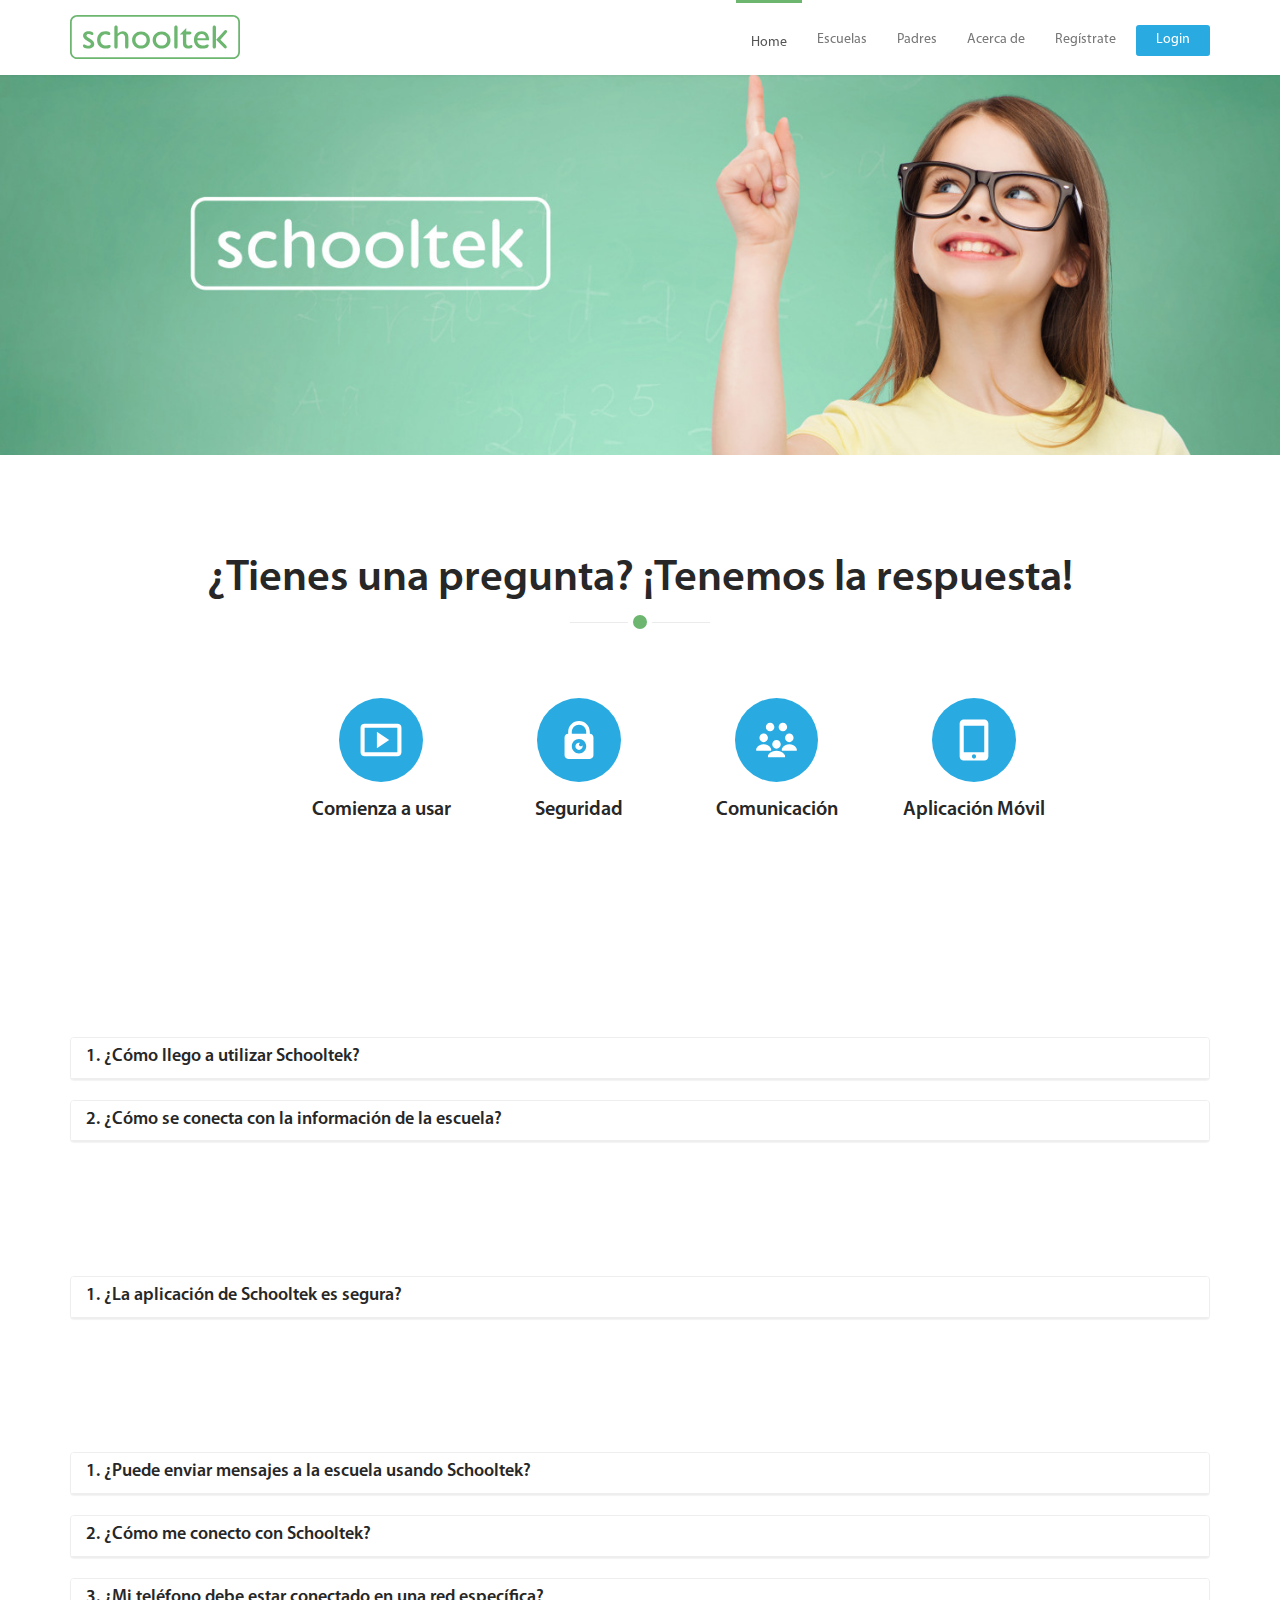
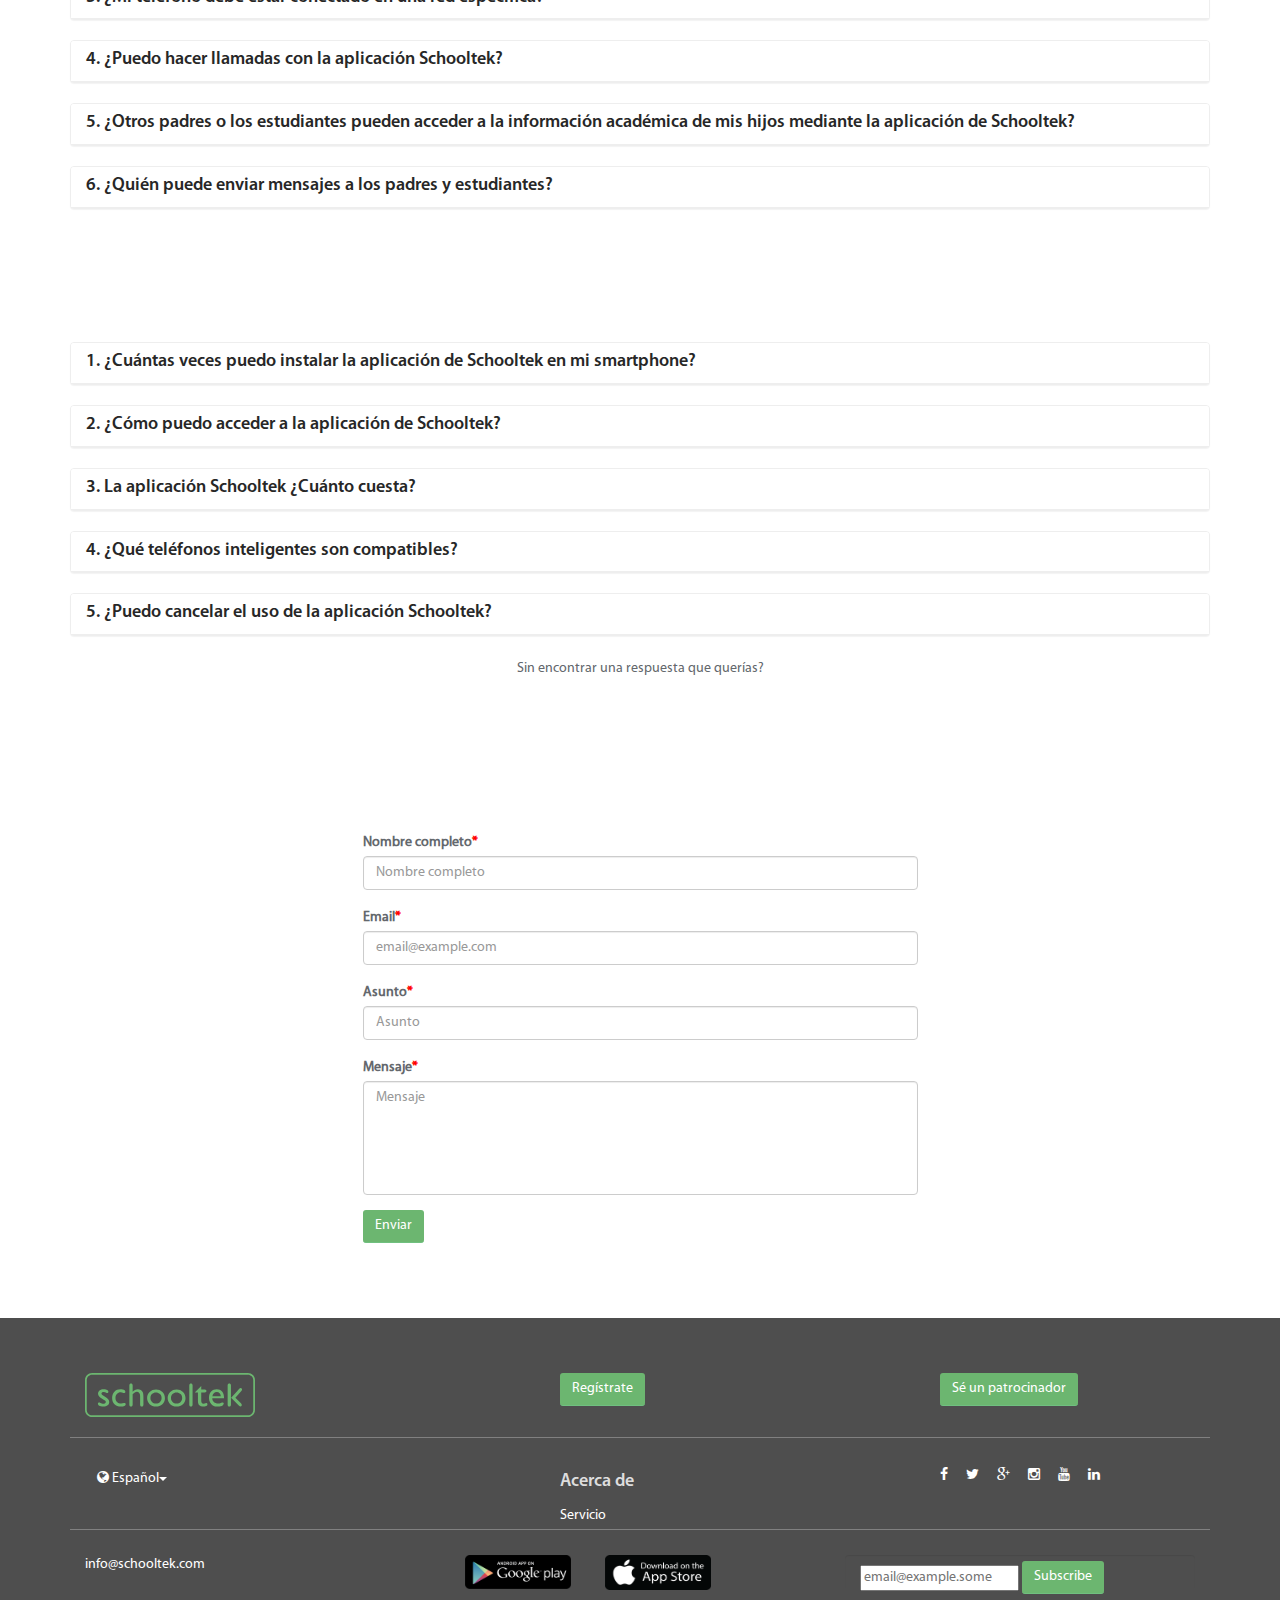
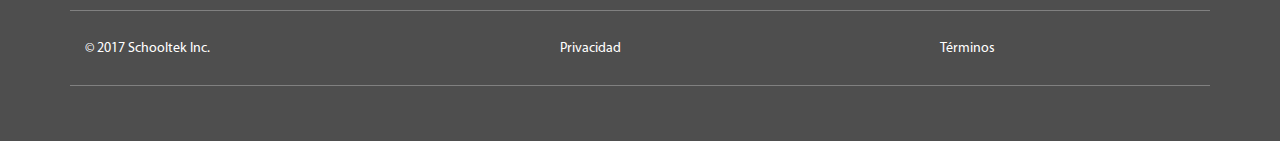
<file: faq_parents.html>
<!DOCTYPE html>
<html lang="en" ng-app>
<head>
    <meta charset="utf-8">
    <meta name="viewport" content="width=device-width, initial-scale=1.0">
    <meta name="description" content="">
    <meta name="author" content="">
    <title>Schooltek | FAQ</title>
	<!-- core CSS -->
    <link href="css/bootstrap.min.css" rel="stylesheet">
    <link href="css/font-awesome.min.css" rel="stylesheet">
    <link href="css/animate.min.css" rel="stylesheet">
    <link href="css/owl.carousel.css" rel="stylesheet">
    <link href="css/owl.transitions.css" rel="stylesheet">
    <link href="css/main.css" rel="stylesheet">
    <link href="css/responsive.css" rel="stylesheet">

    <link rel="shortcut icon" href="images/ico/favicon.ico">
    <link rel="apple-touch-icon-precomposed" sizes="144x144" href="images/ico/apple-touch-icon-144-precomposed.png">
    <link rel="apple-touch-icon-precomposed" sizes="114x114" href="images/ico/apple-touch-icon-114-precomposed.png">
    <link rel="apple-touch-icon-precomposed" sizes="72x72" href="images/ico/apple-touch-icon-72-precomposed.png">
    <link rel="apple-touch-icon-precomposed" href="images/ico/apple-touch-icon-57-precomposed.png">

    <script src="js/angular.min.js"></script>
</head><!--/head-->

<body id="home">

    <header id="header" ng-include="'header.html'"></header><!--/header-->

    <section id="faq-slider">
        <div class="item">

        </div>
    </section><!--/#main-slider-->

    <section id="faq">
        <div class="container">
            <div class="section-header">
                <h2 class="section-title text-center wow fadeInDown">¿Tienes una pregunta? ¡Tenemos la respuesta!</h2>
            </div>

            <div id="questions-qya"> 
                <div class="container">
                    <div class="row media service-box wow fadeInRight">

                        <div class="question-menu-item col-xs-6 col-sm-2 col-sm-offset-2">
                            <a href="#getting">
                                <img class="icon-question img-responsive" src="images/questions/questions1.svg" alt="">
                                <h4 class="text-center">Comienza a usar</h4>
                            </a>
                        </div>

                        <div class="question-menu-item col-xs-6 col-sm-2">
                            <a href="#security">
                                <img class="icon-question img-responsive" src="images/questions/questions2.svg" alt="">
                                <h4 class="text-center">Seguridad</h4>
                            </a>
                        </div>

                        <div class="question-menu-item col-xs-6 col-sm-2">
                            <a href="#communicating">
                                <img class="icon-question img-responsive" src="images/questions/questions3.svg" alt="">
                                <h4 class="text-center">Comunicación</h4>
                            </a>
                        </div>

                        <div class="question-menu-item col-xs-6 col-sm-2">
                            <a href="#apps">
                                <img class="icon-question img-responsive" src="images/questions/questions4.svg" alt="">
                                <h4 class="text-center">Aplicación Móvil</h4>
                            </a>
                        </div>
                    </div>
                </div>
            </div>

            <div id="answers">
                <div id="getting" class="question-section">
                    <h3 class="wow fadeInDown">Empezar</h3>

                    <div class="panel panel-default">
                        <div data-toggle="collapse" data-target="#question1" class="panel-heading">
                            <h4 class="panel-title">1. ¿Cómo llego a utilizar Schooltek?</h4>
                        </div>
                        <div id="question1" class="collapse panel-body">
                        La información almacenada en Schooltek es propiedad de la escuela. Para empezar a usar la aplicación, su escuela deberá agregarle en la  aplicación, y usted recibirá un correo electrónico con su nombre de usuario y contraseña.
                        </div>
                    </div>
                    <div data-toggle="collapse" data-target="#question2" class="panel panel-default">
                        <div  class="panel-heading">
                            <h4 class="panel-title">2. ¿Cómo se conecta con la información de la escuela?</h4>
                        </div>
                        <div id="question2" class="collapse panel-body">
                        Se puede acceder a información de la escuela a través de la aplicación mediante la descarga gratuita desde la tienda Apple Store con el nombre "Schooltek móvil" o la tienda de Google Play bajo el nombre de "Schooltek", también se puede acceder desde cualquier ordenador con acceso a Internet, el sitio de Schooltek (www.schooltek.com.mx).
                        </div>
                    </div>
                </div>

                <div id="security" class="question-section">
                    <h3 class="wow fadeInDown">Seguridad</h3>

                    <div class="panel panel-default">
                        <div data-toggle="collapse" data-target="#question3" class="panel-heading">
                            <h4 class="panel-title">1. ¿La aplicación de Schooltek es segura?</h4>
                        </div>
                        <div id="question3" class="collapse panel-body">
                        Sí, es la aplicación de Schooltek utiliza los más altos estándares de seguridad para mantener sus datos seguros.
                        </div>
                    </div>
                </div>

                <div id="communicating" class="question-section">
                    <h3 class="wow fadeInDown">Comunicación</h3>

                    <div class="panel panel-default">
                        <div data-toggle="collapse" data-target="#question4" class="panel-heading">
                            <h4 class="panel-title">1. ¿Puede enviar mensajes a la escuela usando Schooltek?</h4>
                        </div>
                        <div id="question4" class="collapse panel-body">
                        Sí, los padres y los estudiantes sólo pueden enviar mensajes de confirmación y recibir mensajes de la escuela.
                        </div>
                    </div>
                    <div class="panel panel-default">
                        <div data-toggle="collapse" data-target="#question5" class="panel-heading">
                            <h4 class="panel-title">2. ¿Cómo me conecto con Schooltek?</h4>
                        </div>
                        <div id="question5" class="collapse panel-body">
                        Puede utiliar Schooltek desde cualquier computadora con acceso a Internet o desde un smartphone.
                        </div>
                    </div>
                    <div class="panel panel-default">
                        <div data-toggle="collapse" data-target="#question6" class="panel-heading">
                            <h4 class="panel-title">3. ¿Mi teléfono debe estar conectado en una red específica?</h4>
                        </div>
                        <div id="question6" class="collapse panel-body">
                        No, el smartphone o la computadora deben estar conectados en cualquier red con acceso a Internet.
                        </div>
                    </div>
                    <div class="panel panel-default">
                        <div data-toggle="collapse" data-target="#question7" class="panel-heading">
                            <h4 class="panel-title">4. ¿Puedo hacer llamadas con la aplicación Schooltek?</h4>
                        </div>
                        <div id="question7" class="collapse panel-body">
                        No, no se puede realizar llamadas de voz en la aplicación de Schooltek. 
                        </div>
                    </div>
                    <div class="panel panel-default">
                        <div data-toggle="collapse" data-target="#question8" class="panel-heading">
                            <h4 class="panel-title">5. ¿Otros padres o los estudiantes pueden acceder a la información académica de mis hijos mediante la aplicación de Schooltek?</h4>
                        </div>
                        <div id="question8" class="collapse panel-body">
                        No, no pueden. Sólo los estudiantes o sus padres pueden tener acceso a la información.
                        </div>
                    </div>
                    <div class="panel panel-default">
                        <div data-toggle="collapse" data-target="#question9" class="panel-heading">
                            <h4 class="panel-title">6. ¿Quién puede enviar mensajes a los padres y estudiantes?</h4>
                        </div>
                        <div id="question9" class="collapse panel-body">
                        Profesores y personal asignados dentro de la escuela.
                        </div>
                    </div>
                </div>

                <div id="apps" class="question-section">
                    <h3 class="wow fadeInDown">Aplicación Móvil</h3>

                    <div class="panel panel-default">
                        <div data-toggle="collapse" data-target="#question10" class="panel-heading">
                            <h4 class="panel-title">1. ¿Cuántas veces puedo instalar la aplicación de Schooltek en mi smartphone?</h4>
                        </div>
                        <div id="question10" class="collapse panel-body">
                        La aplicación se puede instalar y volver a instalar en cualquier momento y las actualizaciones serán automáticas y gratuitas.
                        </div>
                    </div>
                    <div class="panel panel-default">
                        <div data-toggle="collapse" data-target="#question11" class="panel-heading">
                            <h4 class="panel-title">2. ¿Cómo puedo acceder a la aplicación de Schooltek?</h4>
                        </div>
                        <div id="question11" class="collapse panel-body">
                        Se puede acceder desde cualquier smartphone, a través de del sitio web a través de una computadora. Debe tener acceso al inicio de sesión y la contraseña de su institución.
                        </div>
                    </div>
                    <div class="panel panel-default">
                        <div data-toggle="collapse" data-target="#question12" class="panel-heading">
                            <h4 class="panel-title">3. La aplicación Schooltek ¿Cuánto cuesta?</h4>
                        </div>
                        <div id="question12" class="collapse panel-body">
                        Sí, Schooltek tiene un costo, pero será sólo para la escuela.
                        </div>
                    </div>
                    <div class="panel panel-default">
                        <div data-toggle="collapse" data-target="#question13" class="panel-heading">
                            <h4 class="panel-title">4. ¿Qué teléfonos inteligentes son compatibles?</h4>
                        </div>
                        <div id="question13" class="collapse panel-body">
                       La aplicación de Schooltek es compatible con iOS (iPhone 5, 5S, 6, 6 +, 6S y 6S +) y teléfonos inteligentes con sistema Android de la versión 4.1 (Jelly haz), incluyendo Samsung, LG, Motorola, HTC y otros .
                        </div>
                    </div>
                    <div class="panel panel-default">
                        <div data-toggle="collapse" data-target="#question14" class="panel-heading">
                            <h4 class="panel-title">5. ¿Puedo cancelar el uso de la aplicación Schooltek?</h4>
                        </div>
                        <div id="question14" class="collapse panel-body">
                        Sí, puede cancelar el uso de la aplicación en cualquier momento.
                        </div>
                    </div>
                </div>
            </div>
            <div class="section-header">
                <p class="text-center">Sin encontrar una respuesta que querías?</p>
                <h2 id="contact-title" class="text-center wow fadeInDown">Hablar con nuestros expertos</h2>
            </div>
        </div>
    </section>

    <section id="contact">
        <div class="container-wrapper">
            <div class="container">
                <div class="row">
                    <div class="col-xs-12 col-sm-6 col-sm-offset-3">
                        <div class="contact-form">
                            <form id="question-parents-contact-form" name="contact-form" method="post" action="questionparentsmail.php">
                                <div class="form-group">
                                    <label for="name">Nombre completo<span>*</span></label>
                                    <input type="text" name="name" class="form-control" placeholder="Nombre completo" required>
                                </div>
                                <div class="form-group">
                                    <label for="email">Email<span>*</span></label>
                                    <input type="email" name="email" class="form-control" placeholder="email@example.com" required>
                                </div>
                                <div class="form-group">
                                    <label for="subject">Asunto<span>*</span></label>
                                    <input type="text" name="subject" class="form-control" placeholder="Asunto" required>
                                </div>
                                <div class="form-group">
                                    <label for="message">Mensaje<span>*</span></label>
                                    <textarea name="message" class="form-control" rows="5" placeholder="Mensaje" required></textarea>
                                </div>
                                <button type="submit" class="btn btn-primary">Enviar</button>
                            </form>
                        </div>
                    </div>
                </div>
            </div>
        </div>
    </section><!--/#bottom-->

    <footer id="footer" ng-include="'footer.html'"></footer><!--/#footer-->

    <script src="js/jquery.js"></script>
    <script src="js/bootstrap.min.js"></script>
    <script src="js/mousescroll.js"></script>
    <script src="js/wow.min.js"></script>
    <script src="js/main.js"></script>
    
    <!-- BEGIN JIVOSITE CODE {literal} -->
    <script src="js/jivochat.js"></script>
    <div id='jivo_copyright' style='display: none'></div>
    <!-- {/literal} END JIVOSITE CODE -->

    <script src="js/toky.js"></script>
</body>
</html>
</file>
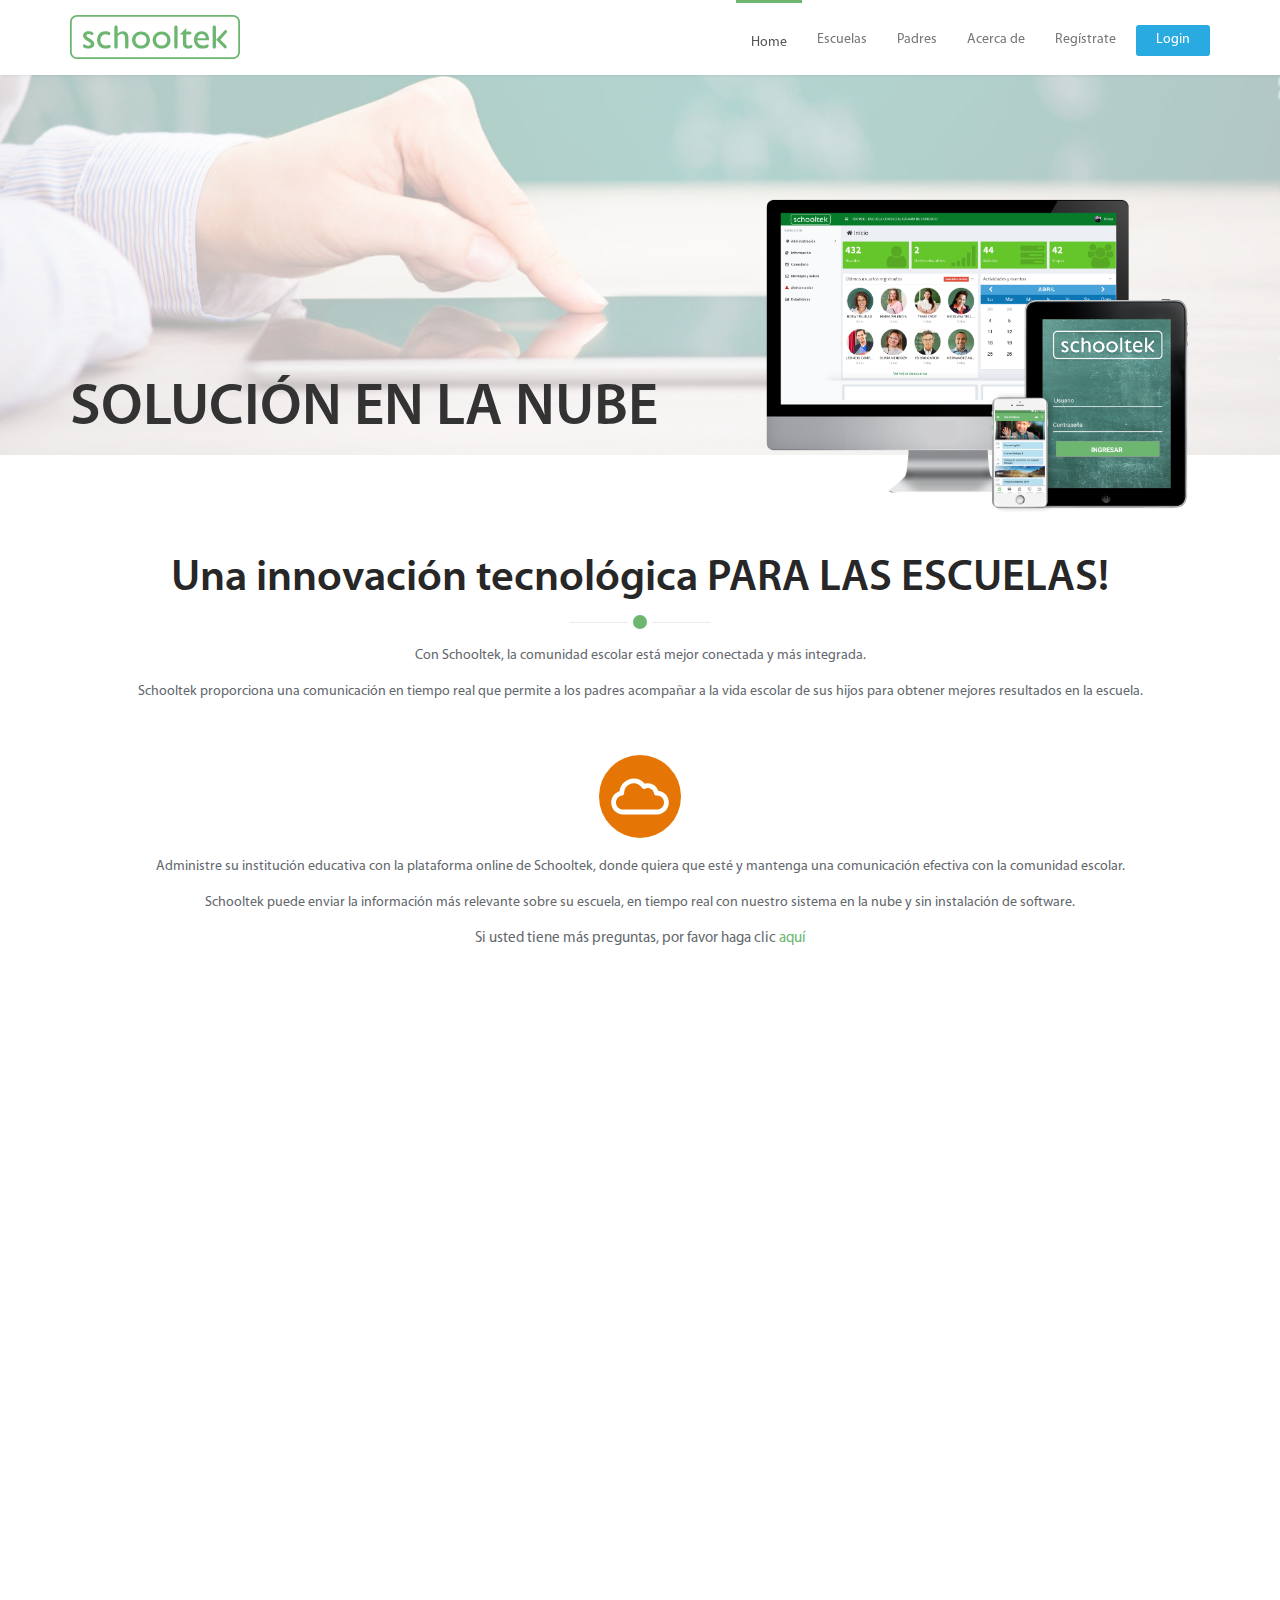
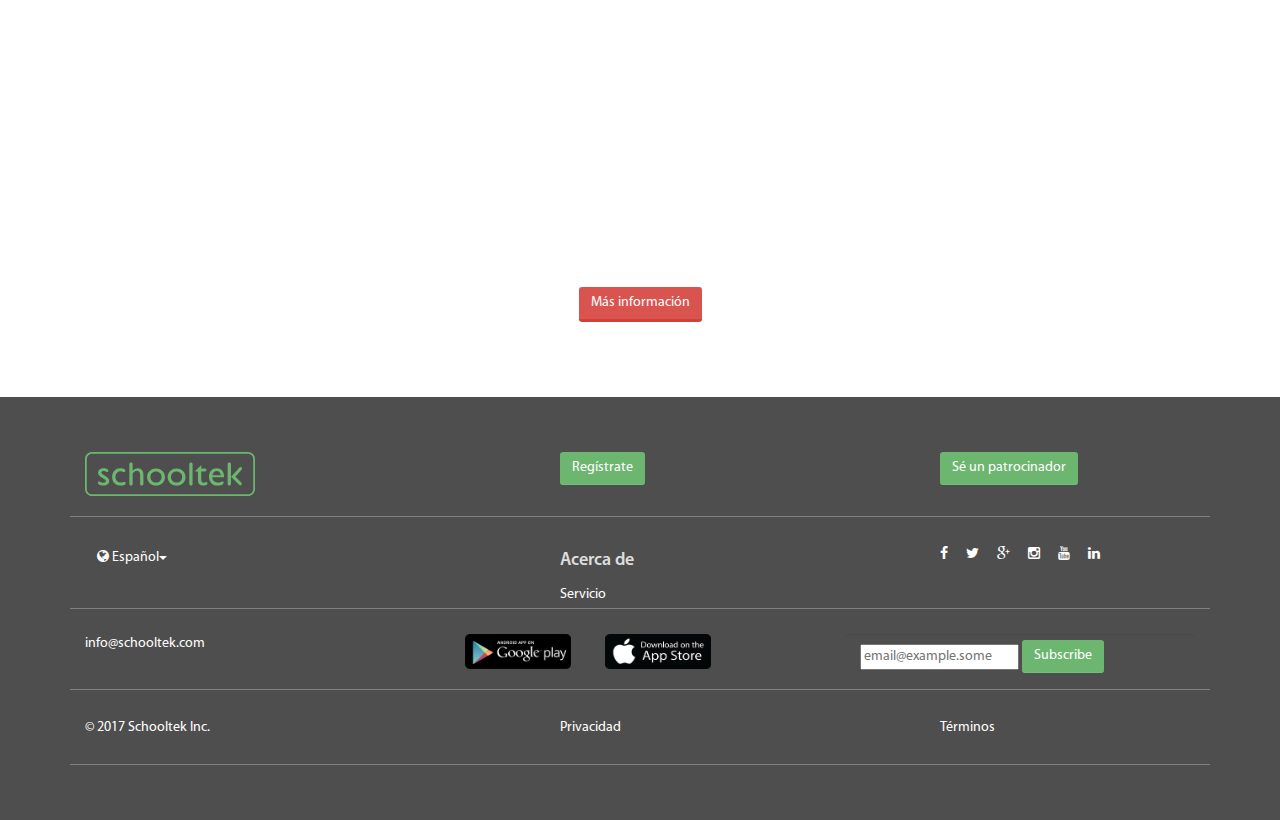
<file: for_more_information1.html>
<!DOCTYPE html>
<html lang="en" ng-app>
<head>
    <meta charset="utf-8">
    <meta name="viewport" content="width=device-width, initial-scale=1.0">
    <meta name="description" content="">
    <meta name="author" content="">
    <title>schooltek | For more information</title>
	<!-- core CSS -->
    <link href="css/bootstrap.min.css" rel="stylesheet">
    <link href="css/font-awesome.min.css" rel="stylesheet">
    <link href="css/animate.min.css" rel="stylesheet">
    <link href="css/owl.carousel.css" rel="stylesheet">
    <link href="css/owl.transitions.css" rel="stylesheet">
    <link href="css/main.css" rel="stylesheet">
    <link href="css/responsive.css" rel="stylesheet">
         
    <link rel="shortcut icon" href="images/ico/favicon.ico">
    <link rel="apple-touch-icon-precomposed" sizes="144x144" href="images/ico/apple-touch-icon-144-precomposed.png">
    <link rel="apple-touch-icon-precomposed" sizes="114x114" href="images/ico/apple-touch-icon-114-precomposed.png">
    <link rel="apple-touch-icon-precomposed" sizes="72x72" href="images/ico/apple-touch-icon-72-precomposed.png">
    <link rel="apple-touch-icon-precomposed" href="images/ico/apple-touch-icon-57-precomposed.png">

    <script src="js/angular.min.js"></script>
</head><!--/head-->

<body id="home">

    <header id="header" ng-include="'header.html'"></header><!--/header-->

    <section id="information1-slider">
        <div class="item">
            <div class="slider-inner">
                <div class="container">
                    <div class="row">
                        <div class="col-xs-10 col-xs-offset-1 col-sm-10 col-sm-offset-1 col-md-7 col-md-offset-0">
                            <h2 class="text-left">SOLUCIÓN EN LA NUBE</h2>
                        </div>
                        <div class="col-xs-10 col-xs-offset-1 col-sm-10 col-sm-offset-1 col-md-5 col-md-offset-0">
                            <img class="img-responsive" src="images/main-feature.png" alt="">
                        </div>
                    </div>
                </div>
            </div>
        </div>
    </section><!--/#main-slider-->

    <section id="information1">
        <div class="container">
            <div class="section-header">
                <h2 class="section-title text-center wow fadeInDown">Una innovación tecnológica PARA LAS ESCUELAS!</h2>
                <p class="text-center wow fadeInDown">Con Schooltek, la comunidad escolar está mejor conectada y más integrada.</p>
                <p class="text-center wow fadeInDown">Schooltek proporciona una comunicación en tiempo real que permite a los padres acompañar a la vida escolar de sus hijos para obtener mejores resultados en la escuela.</p>
            </div>
            <div class="row">
                <div class="col-xs-10 col-xs-offset-1 col-sm-2 col-sm-offset-5">
                    <img id="icon-information" width="50%" class="img-responsive" src="images/services/iconos-41.svg" alt="">
                </div>
                <div class="col-xs-12">
                    <p class="text-center wow fadeInDown">Administre su institución educativa con la plataforma online de Schooltek, donde quiera que esté y mantenga una comunicación efectiva con la comunidad escolar.</p>
                    <p class="text-center wow fadeInDown">Schooltek puede enviar la información más relevante sobre su escuela, en tiempo real con nuestro sistema en la nube y sin instalación de software.</p>
                </div>
            </div>
            <p class="follow-link text-center">Si usted tiene más preguntas, por favor haga clic <a href="faq.html">aquí</a></p>
            <div class="row">
                <div class="col-md-5 col-md-offset-1">
                    <div class="row media service-box wow fadeInRight">
                        <div class="col-xs-3">
                            <img class="icon-service-information img-responsive" src="images/services/iconos-14.svg" alt="">
                        </div>
                        <div class="col-xs-9 media-body">
                            <h4 class="media-heading">Comunicaciones unificadas</h4>
                            <p class="text-justify">Mantenga una comunicación directa con los padres y estudiantes, más inmediata y eficaz a través de nuestra plataforma en línea y aplicaciones para smartphones.</p>
                        </div>
                    </div>

                    <div class="row media service-box wow fadeInRight">
                        <div class="col-xs-3">
                            <img class="icon-service-information img-responsive" src="images/services/iconos-29.svg" alt="">
                        </div>
                        <div class="col-xs-9 media-body">
                            <h4 class="media-heading">Gestión escolar</h4>
                            <p class="text-justify">Mantenga a los padres y estudiantes conscientes de la información de su colégio: misión, visión, valores, reglamento, directorio, calendario y eventos, calificaciones, circulares y asistencia de los alumnos.</p>
                        </div>
                    </div>

                    <div class="row media service-box wow fadeInRight">
                        <div class="col-xs-3">
                            <img class="icon-service-information img-responsive" src="images/services/iconos-43.svg" alt="">
                        </div>
                        <div class="col-xs-9 media-body">
                            <h4 class="media-heading">Mensajes y Alertas</h4>
                            <p class="text-justify">Envíe mensajes en tiempo real a grupos, estudiantes o padres específicos, la agenda del día el día de los estudiantes. Puedes enviar ilimitado número de mensajes y recibir solamente la lectura o la aceptación de los padres.</p>
                        </div>
                    </div>

                    <div class="row media service-box wow fadeInRight">
                        <div class="col-xs-3">
                            <img class="icon-service-information img-responsive" src="images/services/iconos-06.svg" alt="">
                        </div>
                        <div class="col-xs-9 media-body">
                            <h4 class="media-heading">Privacidad y seguridad</h4>
                            <p class="text-justify">Schooltek tiene los certificados de seguridad más altos, manteniendo los datos de la escuela seguros y protegidos.</p>
                        </div>
                    </div>
                </div>
                    
                <div class="col-md-5 col-md-offset-1">
                    <div class="row media service-box wow fadeInRight">
                        <div class="col-xs-3">
                            <img class="icon-service-information img-responsive" src="images/services/iconos-15.svg" alt="">
                        </div>
                        <div class="col-xs-9 media-body">
                            <h4 class="media-heading">Estadísticas</h4>
                            <p class="text-justify">Observa en tiempo real si los padres han aceptado o no las invitaciones del calendario de eventos del colegio y si recibieron los mensajes, tareas, noticias e información más relevante.</p>
                        </div>
                    </div>

                    <div class="row media service-box wow fadeInRight">
                        <div class="col-xs-3">
                            <img class="icon-service-information img-responsive" src="images/services/iconos-19.svg" alt="">
                        </div>
                        <div class="col-xs-9 media-body">
                            <h4 class="media-heading">Mejor posicionamiento</h4>
                            <p class="text-justify">Ponga su escuela adelante de la tecnología educativa usando Schooltek en pocos minutos maestros, padres y estudiantes estarán conectados en una única plataforma de comunicación de la escuela.</p>
                        </div>
                    </div>

                    <div class="row media service-box wow fadeInRight">
                        <div class="col-xs-3">
                            <img class="icon-service-information img-responsive" src="images/services/iconos-25.svg" alt="">
                        </div>
                        <div class="col-xs-9 media-body">
                            <h4 class="media-heading">Pago de colegiatura</h4>
                            <p class="text-justify">Envía el pago de colegiatura de una manera sencilla y práctica. El pago puede hacerse desde la aplicación del padre.</p>
                        </div>
                    </div>

                    <div class="row media service-box wow fadeInRight">
                        <div class="col-xs-3">
                            <img class="icon-service-information img-responsive" src="images/services/iconos-27.svg" alt="">
                        </div>
                        <div class="col-xs-9 media-body">
                            <h4 class="media-heading">Fácil de implementar</h4>
                            <p class="text-justify">Registrarse y reciba su usuario y contraseña. Nuestro sistema le ayuda a llenar fácilmente la información de su escuela. Y en cuestión de minutos puede empezar a usar nuestro sistema.</p>
                        </div>
                    </div>
                </div>
            </div>
             <div class="text-center">
                <a href="faq.html" class="btn btn-danger btn-more-information">Más información</a>
            </div>
            <!--p class="follow-link text-center">If you have more questions, please follow the <a href="faq.html">link</a></p!-->
        </div>
    </section>

    <footer id="footer" ng-include="'footer.html'"></footer><!--/#footer-->

    <script src="js/jquery.js"></script>
    <script src="js/bootstrap.min.js"></script>
    <script src="js/mousescroll.js"></script>
    <script src="js/wow.min.js"></script>
    <script src="js/main.js"></script>
    
    <!-- BEGIN JIVOSITE CODE {literal} -->
    <script src="js/jivochat.js"></script>
    <div id='jivo_copyright' style='display: none'></div>
    <!-- {/literal} END JIVOSITE CODE -->

    <script src="js/toky.js"></script>
</body>
</html>
</file>
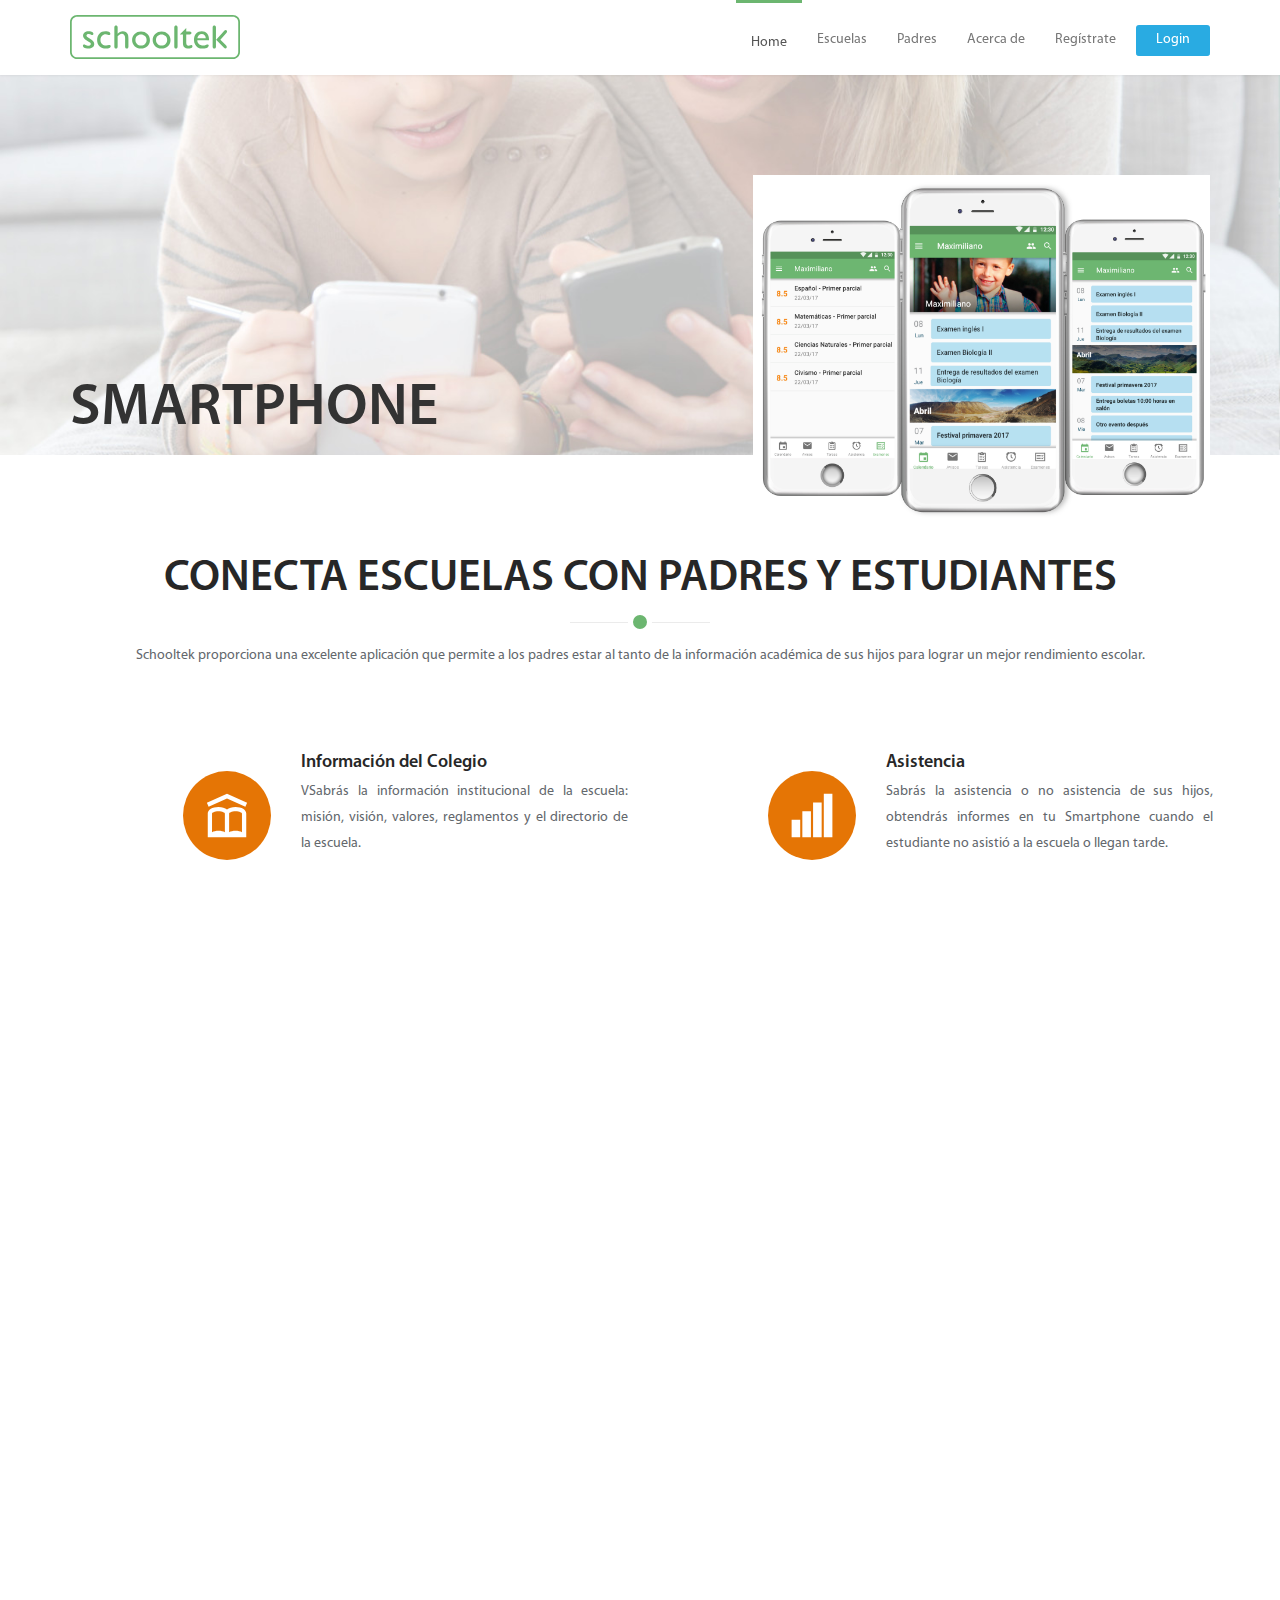
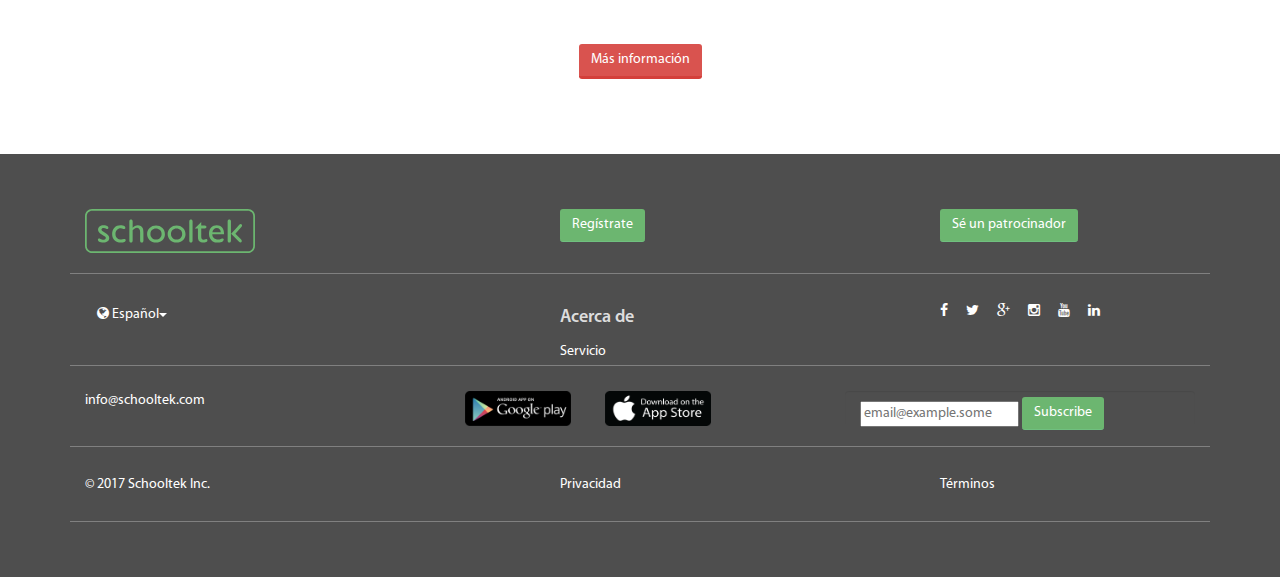
<file: for_more_information2.html>
<!DOCTYPE html>
<html lang="en" ng-app>
<head>
    <meta charset="utf-8">
    <meta name="viewport" content="width=device-width, initial-scale=1.0">
    <meta name="description" content="">
    <meta name="author" content="">
    <title>Schooltek | Fore more information</title>
	<!-- core CSS -->
    <link href="css/bootstrap.min.css" rel="stylesheet">
    <link href="css/font-awesome.min.css" rel="stylesheet">
    <link href="css/animate.min.css" rel="stylesheet">
    <link href="css/owl.carousel.css" rel="stylesheet">
    <link href="css/owl.transitions.css" rel="stylesheet">
    <link href="css/main.css" rel="stylesheet">
    <link href="css/responsive.css" rel="stylesheet">
    
    <link rel="shortcut icon" href="images/ico/favicon.ico">
    <link rel="apple-touch-icon-precomposed" sizes="144x144" href="images/ico/apple-touch-icon-144-precomposed.png">
    <link rel="apple-touch-icon-precomposed" sizes="114x114" href="images/ico/apple-touch-icon-114-precomposed.png">
    <link rel="apple-touch-icon-precomposed" sizes="72x72" href="images/ico/apple-touch-icon-72-precomposed.png">
    <link rel="apple-touch-icon-precomposed" href="images/ico/apple-touch-icon-57-precomposed.png">

    <script src="js/angular.min.js"></script>
</head><!--/head-->

<body id="home">

    <header id="header" ng-include="'header.html'"></header><!--/header-->

    <section id="information2-slider">
        <div class="item">
            <div class="slider-inner">
                <div class="container">
                    <div class="row">
                        <div class="col-xs-12 col-sm-10 col-sm-offset-1 col-md-7 col-md-offset-0">
                            <h2 class="text-left">SMARTPHONE</h2>
                        </div>
                        <div class="col-xs-12 col-sm-10 col-sm-offset-1 col-md-5 col-md-offset-0">
                            <img width="100%" class="img-responsive" src="images/main-feature-2.png" alt="">
                        </div>
                    </div>
                </div>
            </div>
        </div>
    </section><!--/#main-slider-->

    <section id="information2">
        <div class="container">
            <div class="section-header">
                <h2 class="section-title text-center wow fadeInDown">CONECTA ESCUELAS CON PADRES Y ESTUDIANTES</h2>
                <p class="text-center wow fadeInDown">Schooltek proporciona una excelente aplicación que permite a los padres estar al tanto de la información académica de sus hijos para lograr un mejor rendimiento escolar.</p>
            </div>
            <div class="row">
                <div class="col-md-5 col-md-offset-1">
                    <div class="row media service-box wow fadeInRight">
                        <div class="col-xs-3">
                            <img class="icon-service-information img-responsive" src="images/services/iconos-29.svg" alt="">
                        </div>
                        <div class="col-xs-9 media-body">
                            <h4 class="media-heading">Información del Colegio</h4>
                            <p class="text-justify">VSabrás la información institucional de la escuela: misión, visión, valores, reglamentos y el directorio de la escuela.</p>
                        </div>
                    </div>

                    <div class="row media service-box wow fadeInRight">
                        <div class="col-xs-3">
                            <img class="icon-service-information img-responsive" src="images/services/iconos-43.svg" alt="">
                        </div>
                        <div class="col-xs-9 media-body">
                            <h4 class="media-heading">Mensajes y Alertas</h4>
                            <p class="text-justify">Recibirás mensajes en tiempo real con información de la escuela, así como información del día a día de sus hijos. Podrás enviar mensajes de confirmación, recepción o aceptación a un evento a las escuelas.</p>
                        </div>
                    </div>

                    <div class="row media service-box wow fadeInRight">
                        <div class="col-xs-3">
                            <img class="icon-service-information img-responsive" src="images/services/iconos-33.svg" alt="">
                        </div>
                        <div class="col-xs-9 media-body">
                            <h4 class="media-heading">Tareas</h4>
                            <p class="text-justify">Obtendrás los archivos en tiempo real con las tareas y actividades, mejorando así el seguimiento de académico de sus hijos. Los padres y estudiantes pueden descargar el documento y confirmar la recepción.</p>
                        </div>
                    </div>

                    <div class="row media service-box wow fadeInRight">
                        <div class="col-xs-3">
                            <img class="icon-service-information img-responsive" src="images/services/iconos-06.svg" alt="">
                        </div>
                        <div class="col-xs-9 media-body">
                            <h4 class="media-heading">Privacidad y seguridad</h4>
                            <p class="text-justify">El Schooltek tiene los certificados de seguridad más altos, manteniendo los datos de sus hijos a salvo y seguros en nuestra plataforma.</p>
                        </div>
                    </div>
                </div>
                    
                <div class="col-md-5 col-md-offset-1">
                    <div class="row media service-box wow fadeInRight">
                        <div class="col-xs-3">
                            <img class="icon-service-information img-responsive" src="images/services/iconos-15.svg" alt="">
                        </div>
                        <div class="col-xs-9 media-body">
                            <h4 class="media-heading">Asistencia</h4>
                            <p class="text-justify">Sabrás la asistencia o no asistencia de sus hijos, obtendrás informes en tu Smartphone cuando el estudiante no asistió a la escuela o llegan tarde.</p>
                        </div>
                    </div>

                    <div class="row media service-box wow fadeInRight">
                        <div class="col-xs-3">
                            <img class="icon-service-information img-responsive" src="images/services/iconos-19.svg" alt="">
                        </div>
                        <div class="col-xs-9 media-body">
                            <h4 class="media-heading">Calificaciones</h4>
                            <p class="text-justify">Recibirás las evaluaciones y los informes publicados en tiempo real por la escuela, lo que permite a vigilar el progreso escolar de sus hijos.</p>
                        </div>
                    </div>

                    <div class="row media service-box wow fadeInRight">
                        <div class="col-xs-3">
                            <img class="icon-service-information img-responsive" src="images/services/iconos-31.svg" alt="">
                        </div>
                        <div class="col-xs-9 media-body">
                            <h4 class="media-heading">Calendario</h4>
                            <p class="text-justify">Sincronizar el calendario escolar en el Smartphone, estar al tanto y confirmar la presencia en las actividades programadas por la escuela.</p>
                        </div>
                    </div>

                    <div class="row media service-box wow fadeInRight">
                        <div class="col-xs-3">
                            <img class="icon-service-information img-responsive" src="images/services/iconos-25.svg" alt="">
                        </div>
                        <div class="col-xs-9 media-body">
                            <h4 class="media-heading">Pago de colegiatura</h4>
                            <p class="text-justify">Podrás pagar la colegiatura a través de la aplicación móvil. El pago puede efectuarse por desde la aplicación desde el teléfono. </p>
                        </div>
                    </div>
                </div>
            </div>
             <div class="text-center">
                <a href="faq_parents.html" class="btn btn-danger btn-more-information">Más información</a>
            </div>
            <!--p class="follow-link text-center">Si tienes más preguntas, por favor entra <a href="faq_parents.html">aquí</a></p-->
        </div>
    </section>

    <footer id="footer" ng-include="'footer.html'"></footer><!--/#footer-->

    <script src="js/jquery.js"></script>
    <script src="js/bootstrap.min.js"></script>
    <script src="js/mousescroll.js"></script>
    <script src="js/wow.min.js"></script>
    <script src="js/main.js"></script>
    
    <!-- BEGIN JIVOSITE CODE {literal} -->
    <script src="js/jivochat.js"></script>
    <div id='jivo_copyright' style='display: none'></div>
    <!-- {/literal} END JIVOSITE CODE -->

    <script src="js/toky.js"></script>
</body>
</html>
</file>
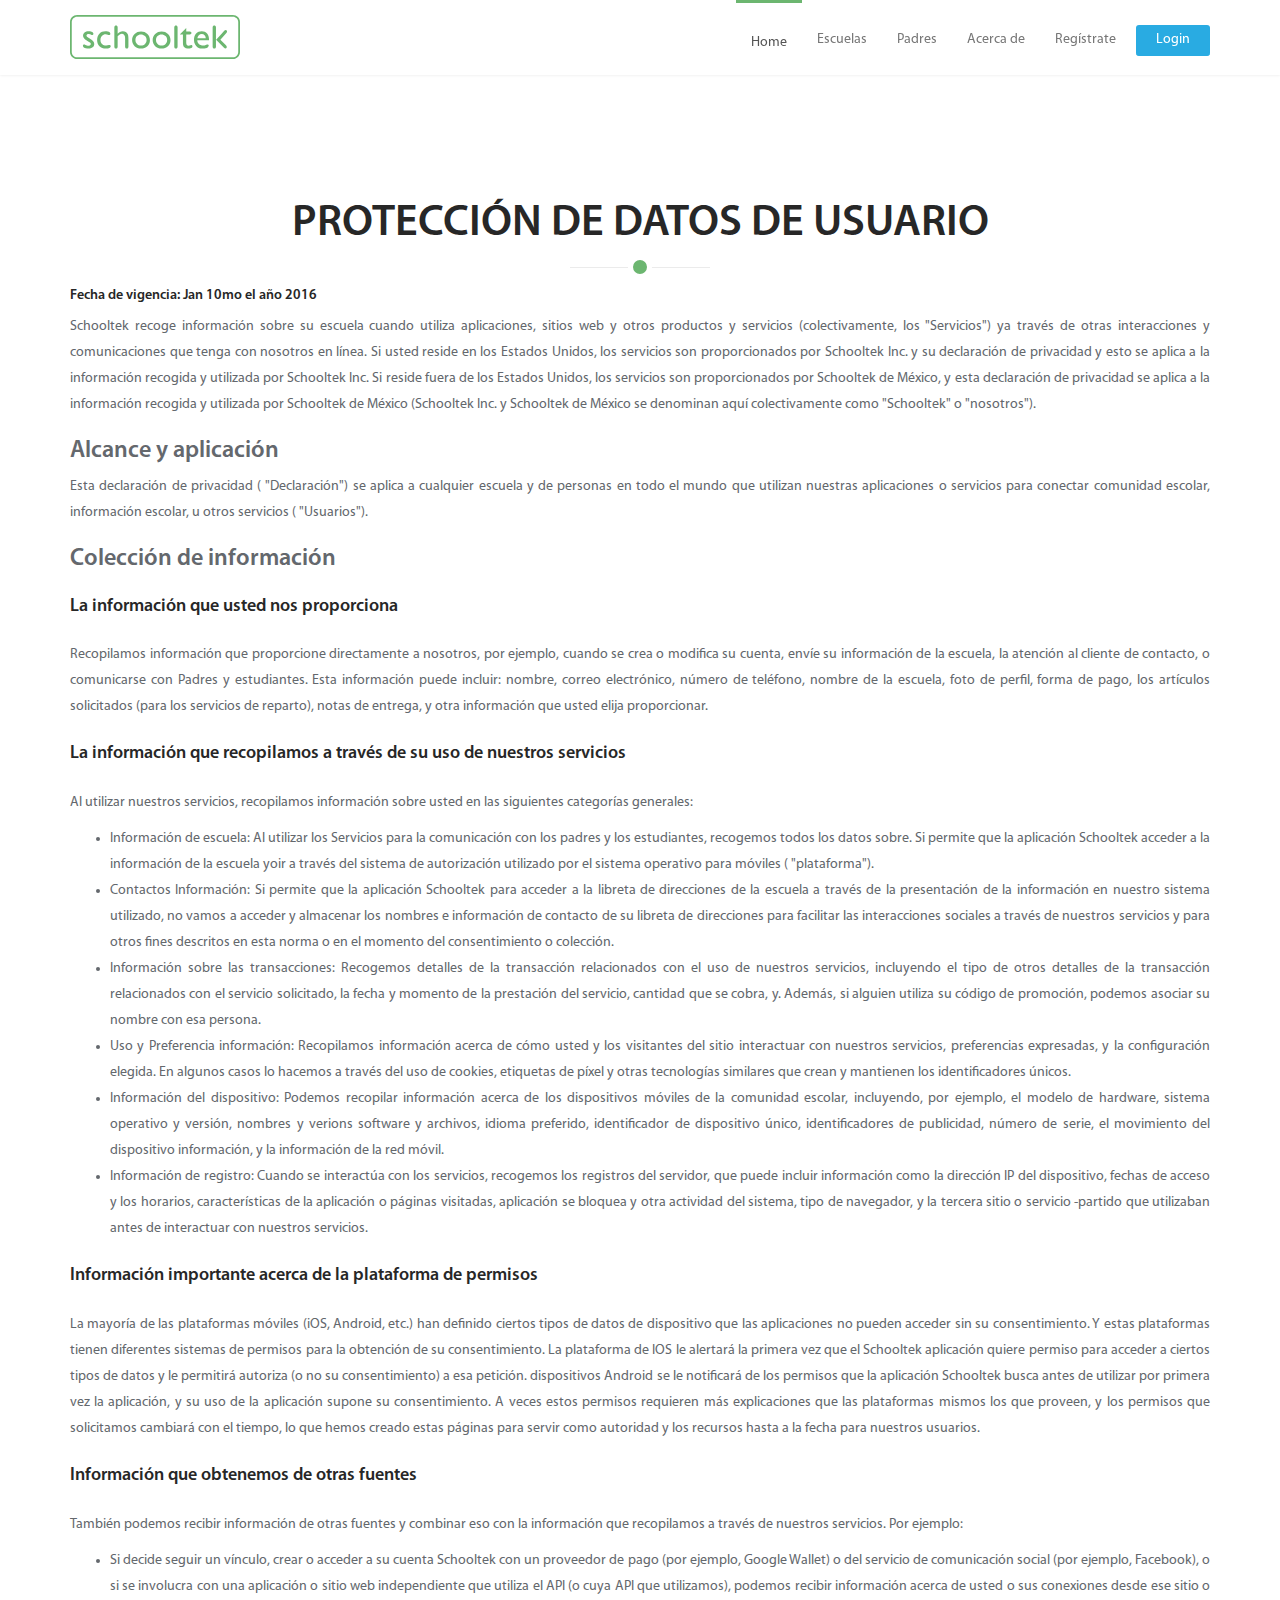
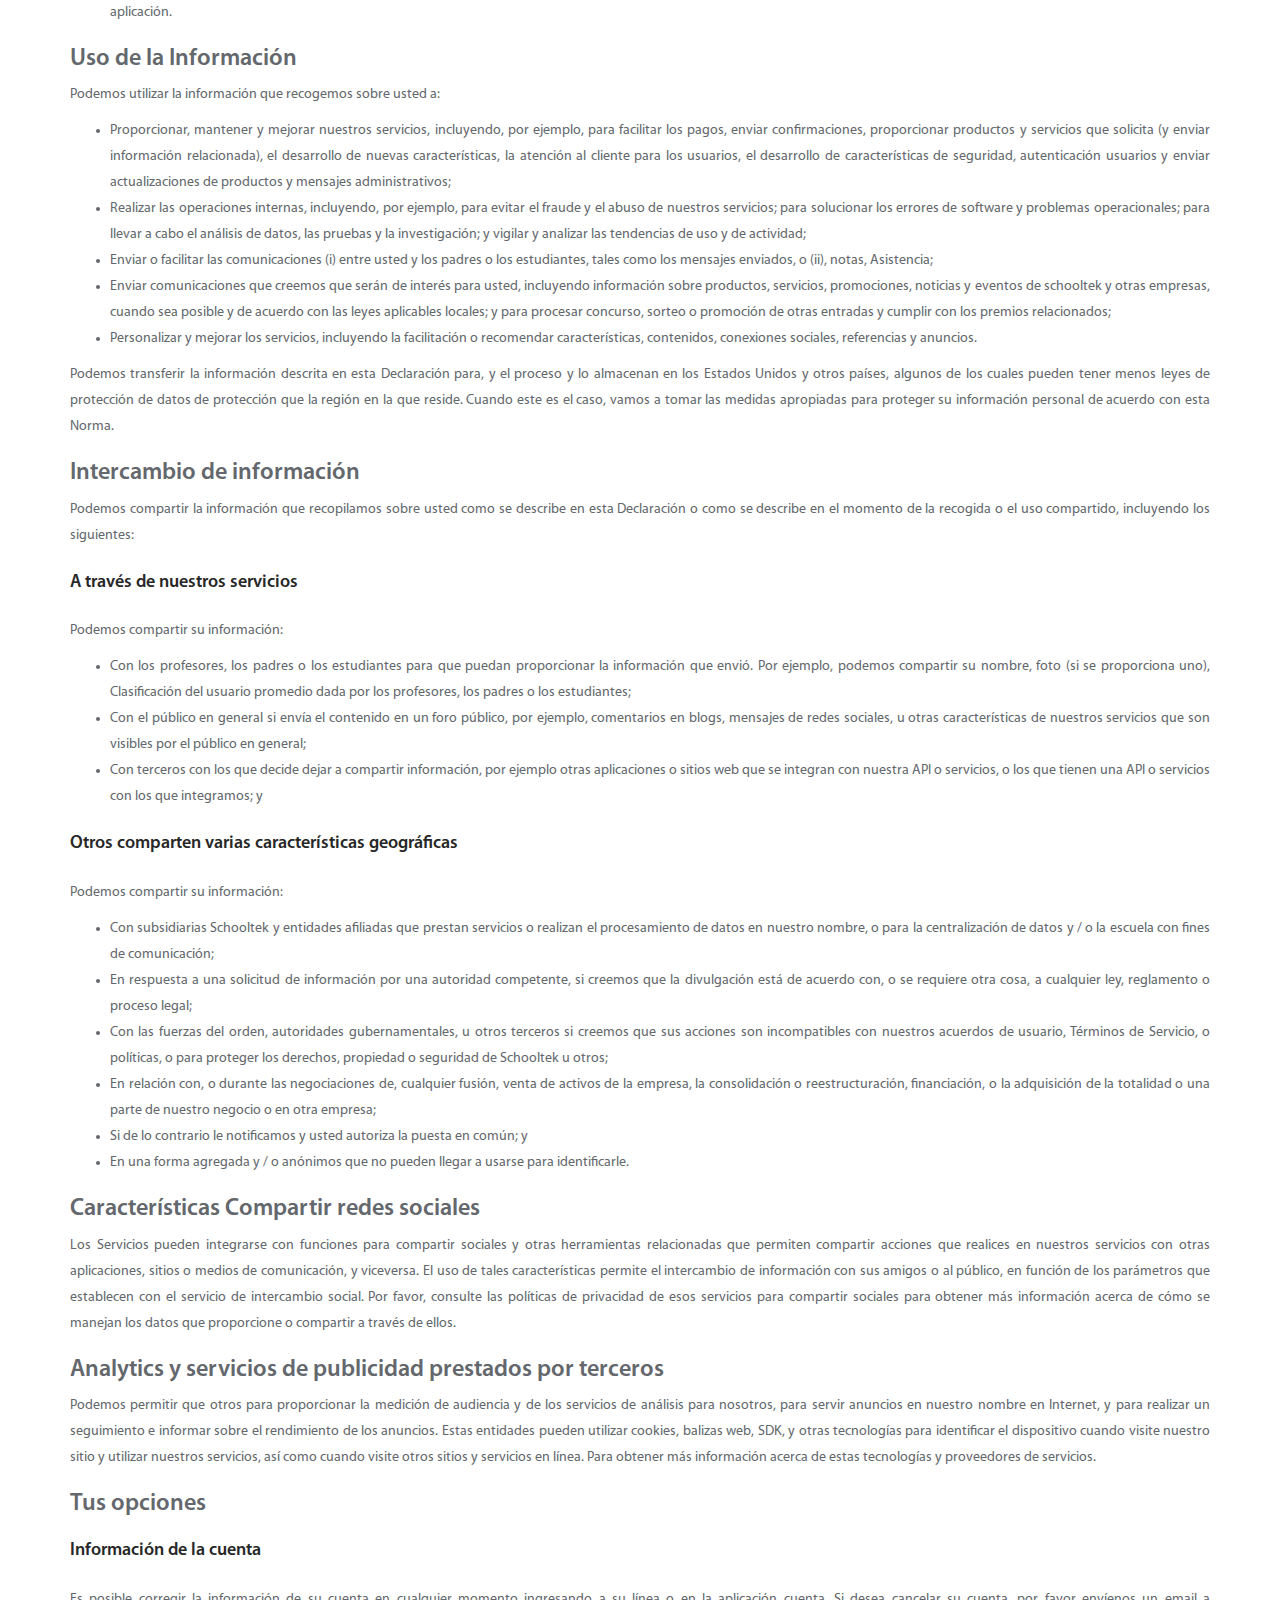
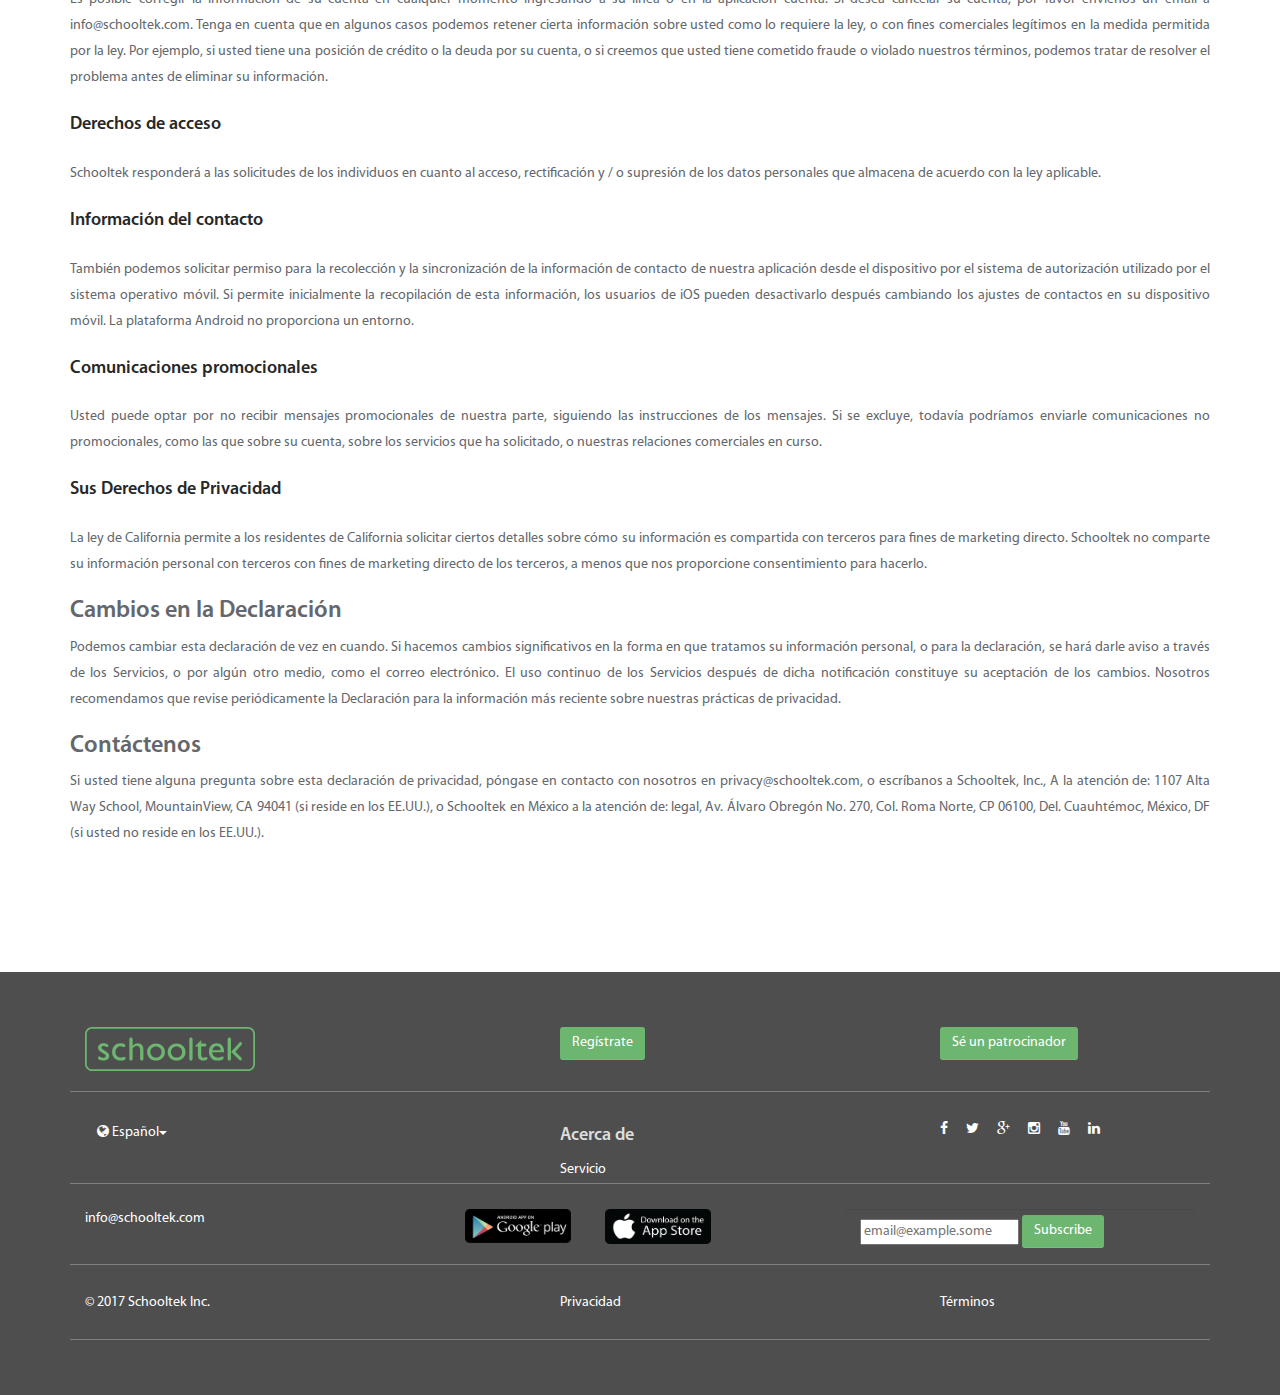
<file: privacity.html>
<!DOCTYPE html>
<html lang="en" ng-app>
<head>
    <meta charset="utf-8">
    <meta name="viewport" content="width=device-width, initial-scale=1.0">
    <meta name="description" content="">
    <meta name="author" content="">
    <title>Schooltek | Terms of service</title>
	<!-- core CSS -->
    <link href="css/bootstrap.min.css" rel="stylesheet">
    <link href="css/font-awesome.min.css" rel="stylesheet">
    <link href="css/animate.min.css" rel="stylesheet">
    <link href="css/owl.carousel.css" rel="stylesheet">
    <link href="css/owl.transitions.css" rel="stylesheet">
    <link href="css/main.css" rel="stylesheet">
    <link href="css/responsive.css" rel="stylesheet">

    <link rel="shortcut icon" href="images/ico/favicon.ico">
    <link rel="apple-touch-icon-precomposed" sizes="144x144" href="images/ico/apple-touch-icon-144-precomposed.png">
    <link rel="apple-touch-icon-precomposed" sizes="114x114" href="images/ico/apple-touch-icon-114-precomposed.png">
    <link rel="apple-touch-icon-precomposed" sizes="72x72" href="images/ico/apple-touch-icon-72-precomposed.png">
    <link rel="apple-touch-icon-precomposed" href="images/ico/apple-touch-icon-57-precomposed.png">

    <script src="js/angular.min.js"></script>
</head><!--/head-->

<body id="home">

    <header id="header" ng-include="'header.html'"></header><!--/header-->

    <section id="partners">
        <div class="container">
            <div class="section-header text-justify wow fadeInUp">
                <h2 class="section-title text-center wow fadeInDown">PROTECCIÓN DE DATOS DE USUARIO</h2>
                <h5>Fecha de vigencia: Jan 10mo el año 2016</h5>

                <p>Schooltek recoge información sobre su escuela cuando utiliza aplicaciones, sitios web y otros productos y servicios (colectivamente, los "Servicios") ya través de otras interacciones y comunicaciones que tenga con nosotros en línea. Si usted reside en los Estados Unidos, los servicios son proporcionados por Schooltek Inc. y su declaración de privacidad y esto se aplica a la información recogida y utilizada por Schooltek Inc. Si reside fuera de los Estados Unidos, los servicios son proporcionados por Schooltek de México, y esta declaración de privacidad se aplica a la información recogida y utilizada por Schooltek de México (Schooltek Inc. y Schooltek de México se denominan aquí colectivamente como "Schooltek" o "nosotros").</p>


                <h3>Alcance y aplicación</h3>
                <p>Esta declaración de privacidad ( "Declaración") se aplica a cualquier escuela y de personas en todo el mundo que utilizan nuestras aplicaciones o servicios para conectar comunidad escolar, información escolar, u otros servicios ( "Usuarios").</p>

                <h3>Colección de información</h3>
                <h4>La información que usted nos proporciona</h4>
                <p>Recopilamos información que proporcione directamente a nosotros, por ejemplo, cuando se crea o modifica su cuenta, envíe su información de la escuela, la atención al cliente de contacto, o comunicarse con Padres y estudiantes. Esta información puede incluir: nombre, correo electrónico, número de teléfono, nombre de la escuela, foto de perfil, forma de pago, los artículos solicitados (para los servicios de reparto), notas de entrega, y otra información que usted elija proporcionar.</p>

                <h4>La información que recopilamos a través de su uso de nuestros servicios</h4>
                <p>Al utilizar nuestros servicios, recopilamos información sobre usted en las siguientes categorías generales:</p>

                <ul>
                    <li>Información de escuela: Al utilizar los Servicios para la comunicación con los padres y los estudiantes, recogemos todos los datos sobre. Si permite que la aplicación Schooltek acceder a la información de la escuela yoir a través del sistema de autorización utilizado por el sistema operativo para móviles ( "plataforma").</li>
                    <li>Contactos Información: Si permite que la aplicación Schooltek para acceder a la libreta de direcciones de la escuela a través de la presentación de la información en nuestro sistema utilizado, no vamos a acceder y almacenar los nombres e información de contacto de su libreta de direcciones para facilitar las interacciones sociales a través de nuestros servicios y para otros fines descritos en esta norma o en el momento del consentimiento o colección.</li>
                    <li>Información sobre las transacciones: Recogemos detalles de la transacción relacionados con el uso de nuestros servicios, incluyendo el tipo de otros detalles de la transacción relacionados con el servicio solicitado, la fecha y momento de la prestación del servicio, cantidad que se cobra, y. Además, si alguien utiliza su código de promoción, podemos asociar su nombre con esa persona.</li>
                    <li>Uso y Preferencia información: Recopilamos información acerca de cómo usted y los visitantes del sitio interactuar con nuestros servicios, preferencias expresadas, y la configuración elegida. En algunos casos lo hacemos a través del uso de cookies, etiquetas de píxel y otras tecnologías similares que crean y mantienen los identificadores únicos.</li>
                    <li>Información del dispositivo: Podemos recopilar información acerca de los dispositivos móviles de la comunidad escolar, incluyendo, por ejemplo, el modelo de hardware, sistema operativo y versión, nombres y verions software y archivos, idioma preferido, identificador de dispositivo único, identificadores de publicidad, número de serie, el movimiento del dispositivo información, y la información de la red móvil.</li>
                    <li>Información de registro: Cuando se interactúa con los servicios, recogemos los registros del servidor, que puede incluir información como la dirección IP del dispositivo, fechas de acceso y los horarios, características de la aplicación o páginas visitadas, aplicación se bloquea y otra actividad del sistema, tipo de navegador, y la tercera sitio o servicio -partido que utilizaban antes de interactuar con nuestros servicios.</li>
                </ul>

                <h4>Información importante acerca de la plataforma de permisos</h4>
                <p>La mayoría de las plataformas móviles (iOS, Android, etc.) han definido ciertos tipos de datos de dispositivo que las aplicaciones no pueden acceder sin su consentimiento. Y estas plataformas tienen diferentes sistemas de permisos para la obtención de su consentimiento. La plataforma de IOS le alertará la primera vez que el Schooltek aplicación quiere permiso para acceder a ciertos tipos de datos y le permitirá autoriza (o no su consentimiento) a esa petición. dispositivos Android se le notificará de los permisos que la aplicación Schooltek busca antes de utilizar por primera vez la aplicación, y su uso de la aplicación supone su consentimiento. A veces estos permisos requieren más explicaciones que las plataformas mismos los que proveen, y los permisos que solicitamos cambiará con el tiempo, lo que hemos creado estas páginas para servir como autoridad y los recursos hasta a la fecha para nuestros usuarios.</p>

                <h4>Información que obtenemos de otras fuentes</h4>
                <p>También podemos recibir información de otras fuentes y combinar eso con la información que recopilamos a través de nuestros servicios. Por ejemplo:</p>

                <ul>
                    <li>Si decide seguir un vínculo, crear o acceder a su cuenta Schooltek con un proveedor de pago (por ejemplo, Google Wallet) o del servicio de comunicación social (por ejemplo, Facebook), o si se involucra con una aplicación o sitio web independiente que utiliza el API (o cuya API que utilizamos), podemos recibir información acerca de usted o sus conexiones desde ese sitio o aplicación.</li>
                </ul>

                <h3>Uso de la Información</h3>
                <p>Podemos utilizar la información que recogemos sobre usted a:</p>

                <ul>
                    <li>Proporcionar, mantener y mejorar nuestros servicios, incluyendo, por ejemplo, para facilitar los pagos, enviar confirmaciones, proporcionar productos y servicios que solicita (y enviar información relacionada), el desarrollo de nuevas características, la atención al cliente para los usuarios, el desarrollo de características de seguridad, autenticación usuarios y enviar actualizaciones de productos y mensajes administrativos;</li>
                    <li>Realizar las operaciones internas, incluyendo, por ejemplo, para evitar el fraude y el abuso de nuestros servicios; para solucionar los errores de software y problemas operacionales; para llevar a cabo el análisis de datos, las pruebas y la investigación; y vigilar y analizar las tendencias de uso y de actividad;</li>
                    <li>Enviar o facilitar las comunicaciones (i) entre usted y los padres o los estudiantes, tales como los mensajes enviados, o (ii), notas, Asistencia;</li>
                    <li>Enviar comunicaciones que creemos que serán de interés para usted, incluyendo información sobre productos, servicios, promociones, noticias y eventos de schooltek y otras empresas, cuando sea posible y de acuerdo con las leyes aplicables locales; y para procesar concurso, sorteo o promoción de otras entradas y cumplir con los premios relacionados;</li>
                    <li>Personalizar y mejorar los servicios, incluyendo la facilitación o recomendar características, contenidos, conexiones sociales, referencias y anuncios.</li>
                </ul>

                <p>Podemos transferir la información descrita en esta Declaración para, y el proceso y lo almacenan en los Estados Unidos y otros países, algunos de los cuales pueden tener menos leyes de protección de datos de protección que la región en la que reside. Cuando este es el caso, vamos a tomar las medidas apropiadas para proteger su información personal de acuerdo con esta Norma.</p>

                <h3>Intercambio de información</h3>
                <p>Podemos compartir la información que recopilamos sobre usted como se describe en esta Declaración o como se describe en el momento de la recogida o el uso compartido, incluyendo los siguientes:</p>

                <h4>A través de nuestros servicios</h4>
                <p>Podemos compartir su información:</p>

                <ul>
                    <li>Con los profesores, los padres o los estudiantes para que puedan proporcionar la información que envió. Por ejemplo, podemos compartir su nombre, foto (si se proporciona uno), Clasificación del usuario promedio dada por los profesores, los padres o los estudiantes;</li>
                    <li>Con el público en general si envía el contenido en un foro público, por ejemplo, comentarios en blogs, mensajes de redes sociales, u otras características de nuestros servicios que son visibles por el público en general;</li>
                    <li>Con terceros con los que decide dejar a compartir información, por ejemplo otras aplicaciones o sitios web que se integran con nuestra API o servicios, o los que tienen una API o servicios con los que integramos; y</li>
                </ul>

                <h4>Otros comparten varias características geográficas</h4>

                <p>Podemos compartir su información:</p>

                <ul>
                    <li>Con subsidiarias Schooltek y entidades afiliadas que prestan servicios o realizan el procesamiento de datos en nuestro nombre, o para la centralización de datos y / o la escuela con fines de comunicación;</li>
                    <li>En respuesta a una solicitud de información por una autoridad competente, si creemos que la divulgación está de acuerdo con, o se requiere otra cosa, a cualquier ley, reglamento o proceso legal;</li>
                    <li>Con las fuerzas del orden, autoridades gubernamentales, u otros terceros si creemos que sus acciones son incompatibles con nuestros acuerdos de usuario, Términos de Servicio, o políticas, o para proteger los derechos, propiedad o seguridad de Schooltek u otros;</li>
                    <li>En relación con, o durante las negociaciones de, cualquier fusión, venta de activos de la empresa, la consolidación o reestructuración, financiación, o la adquisición de la totalidad o una parte de nuestro negocio o en otra empresa;</li>
                    <li>Si de lo contrario le notificamos y usted autoriza la puesta en común; y</li>
                    <li>En una forma agregada y / o anónimos que no pueden llegar a usarse para identificarle.</li>
                </ul>

                <h3>Características Compartir redes sociales</h3>

                <p>Los Servicios pueden integrarse con funciones para compartir sociales y otras herramientas relacionadas que permiten compartir acciones que realices en nuestros servicios con otras aplicaciones, sitios o medios de comunicación, y viceversa. El uso de tales características permite el intercambio de información con sus amigos o al público, en función de los parámetros que establecen con el servicio de intercambio social. Por favor, consulte las políticas de privacidad de esos servicios para compartir sociales para obtener más información acerca de cómo se manejan los datos que proporcione o compartir a través de ellos.</p>

                <h3>Analytics y servicios de publicidad prestados por terceros</h3>
                <p>Podemos permitir que otros para proporcionar la medición de audiencia y de los servicios de análisis para nosotros, para servir anuncios en nuestro nombre en Internet, y para realizar un seguimiento e informar sobre el rendimiento de los anuncios. Estas entidades pueden utilizar cookies, balizas web, SDK, y otras tecnologías para identificar el dispositivo cuando visite nuestro sitio y utilizar nuestros servicios, así como cuando visite otros sitios y servicios en línea. Para obtener más información acerca de estas tecnologías y proveedores de servicios.</p>

                <h3>Tus opciones</h3>
                <h4>Información de la cuenta</h4>
                <p>Es posible corregir la información de su cuenta en cualquier momento ingresando a su línea o en la aplicación cuenta. Si desea cancelar su cuenta, por favor envíenos un email a info@schooltek.com. Tenga en cuenta que en algunos casos podemos retener cierta información sobre usted como lo requiere la ley, o con fines comerciales legítimos en la medida permitida por la ley. Por ejemplo, si usted tiene una posición de crédito o la deuda por su cuenta, o si creemos que usted tiene cometido fraude o violado nuestros términos, podemos tratar de resolver el problema antes de eliminar su información.</p>

                <h4>Derechos de acceso</h4>
                <p>Schooltek responderá a las solicitudes de los individuos en cuanto al acceso, rectificación y / o supresión de los datos personales que almacena de acuerdo con la ley aplicable.</p>

                <h4>Información del contacto</h4>
                <p>También podemos solicitar permiso para la recolección y la sincronización de la información de contacto de nuestra aplicación desde el dispositivo por el sistema de autorización utilizado por el sistema operativo móvil. Si permite inicialmente la recopilación de esta información, los usuarios de iOS pueden desactivarlo después cambiando los ajustes de contactos en su dispositivo móvil. La plataforma Android no proporciona un entorno.</p>
               
                <h4>Comunicaciones promocionales</h4>
                <p>Usted puede optar por no recibir mensajes promocionales de nuestra parte, siguiendo las instrucciones de los mensajes. Si se excluye, todavía podríamos enviarle comunicaciones no promocionales, como las que sobre su cuenta, sobre los servicios que ha solicitado, o nuestras relaciones comerciales en curso.</p>

                <h4>Sus Derechos de Privacidad</h4>
                <p>La ley de California permite a los residentes de California solicitar ciertos detalles sobre cómo su información es compartida con terceros para fines de marketing directo. Schooltek no comparte su información personal con terceros con fines de marketing directo de los terceros, a menos que nos proporcione consentimiento para hacerlo.</p>

                <h3>Cambios en la Declaración</h3>
                <p>Podemos cambiar esta declaración de vez en cuando. Si hacemos cambios significativos en la forma en que tratamos su información personal, o para la declaración, se hará darle aviso a través de los Servicios, o por algún otro medio, como el correo electrónico. El uso continuo de los Servicios después de dicha notificación constituye su aceptación de los cambios. Nosotros recomendamos que revise periódicamente la Declaración para la información más reciente sobre nuestras prácticas de privacidad.</p>
                
                <h3>Contáctenos</h3>
                <p>Si usted tiene alguna pregunta sobre esta declaración de privacidad, póngase en contacto con nosotros en privacy@schooltek.com, o escríbanos a Schooltek, Inc., A la atención de: 1107 Alta Way School, MountainView, CA 94041 (si reside en los EE.UU.), o Schooltek en México a la atención de: legal, Av. Álvaro Obregón No. 270, Col. Roma Norte, CP 06100, Del. Cuauhtémoc, México, DF (si usted no reside en los EE.UU.).</p>
            </div>
        </div>
    </section>

    <footer id="footer" ng-include="'footer.html'"></footer><!--/#footer-->

    <script src="js/jquery.js"></script>
    <script src="js/bootstrap.min.js"></script>
    <script src="js/mousescroll.js"></script>
    <script src="js/wow.min.js"></script>
    <script src="js/main.js"></script>
    
    <!-- BEGIN JIVOSITE CODE {literal} -->
    <script src="js/jivochat.js"></script>
    <div id='jivo_copyright' style='display: none'></div>
    <!-- {/literal} END JIVOSITE CODE -->

    <script src="js/toky.js"></script>
</body>
</html>
</file>
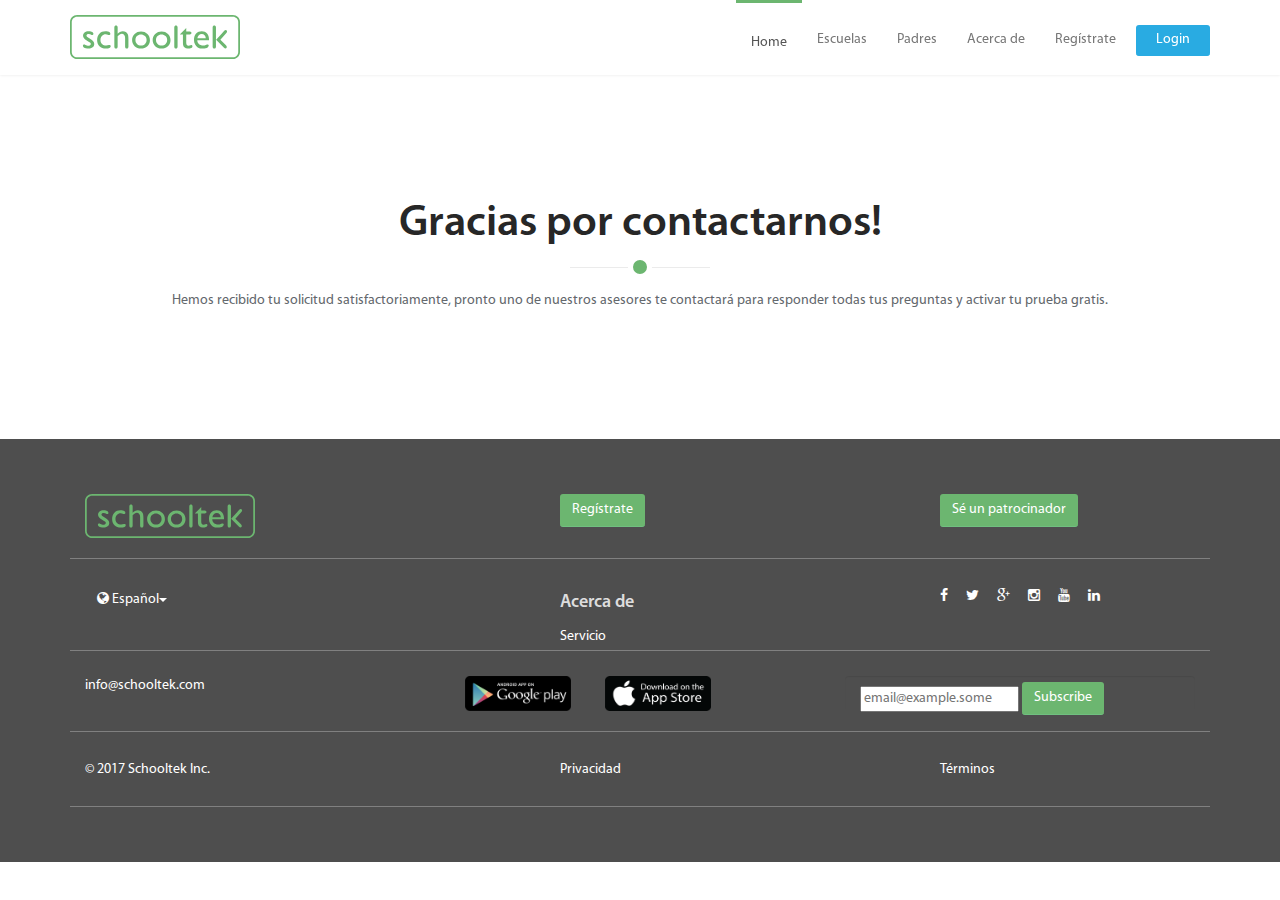
<file: signup-success.html>
<!DOCTYPE html>
<html lang="en" ng-app>
<head>
    <meta charset="utf-8">
    <meta name="viewport" content="width=device-width, initial-scale=1.0">
    <meta name="description" content="">
    <meta name="author" content="">
    <title>Schooltek | Sign Up success</title>
	<!-- core CSS -->
    <link href="css/bootstrap.min.css" rel="stylesheet">
    <link href="css/font-awesome.min.css" rel="stylesheet">
    <link href="css/animate.min.css" rel="stylesheet">
    <link href="css/owl.carousel.css" rel="stylesheet">
    <link href="css/owl.transitions.css" rel="stylesheet">
    <link href="css/main.css" rel="stylesheet">
    <link href="css/responsive.css" rel="stylesheet">
      
    <link rel="shortcut icon" href="images/ico/favicon.ico">
    <link rel="apple-touch-icon-precomposed" sizes="144x144" href="images/ico/apple-touch-icon-144-precomposed.png">
    <link rel="apple-touch-icon-precomposed" sizes="114x114" href="images/ico/apple-touch-icon-114-precomposed.png">
    <link rel="apple-touch-icon-precomposed" sizes="72x72" href="images/ico/apple-touch-icon-72-precomposed.png">
    <link rel="apple-touch-icon-precomposed" href="images/ico/apple-touch-icon-57-precomposed.png">

    <script src="js/angular.min.js"></script>
</head><!--/head-->

<body id="home">

    <header id="header" ng-include="'header.html'"></header><!--/header-->

    <section id="partners">
        <div class="container">
            <div class="section-header">
                <h2 class="section-title text-center wow fadeInDown">Gracias por contactarnos!</h2>
                <p class="text-center wow fadeInDown">Hemos recibido tu solicitud satisfactoriamente, pronto uno de nuestros asesores te contactará para responder todas tus preguntas y activar tu prueba gratis.</p>
            </div>
        </div>
    </section>

    <footer id="footer" ng-include="'footer.html'"></footer><!--/#footer-->

    <script src="js/jquery.js"></script>
    <script src="js/bootstrap.min.js"></script>
    <script src="js/mousescroll.js"></script>
    <script src="js/wow.min.js"></script>
    <script src="js/main.js"></script>
    
    <!-- BEGIN JIVOSITE CODE {literal} -->
    <script src="js/jivochat.js"></script>
    <div id='jivo_copyright' style='display: none'></div>
    <!-- {/literal} END JIVOSITE CODE -->

    <script src="js/toky.js"></script>
</body>
</html>
</file>
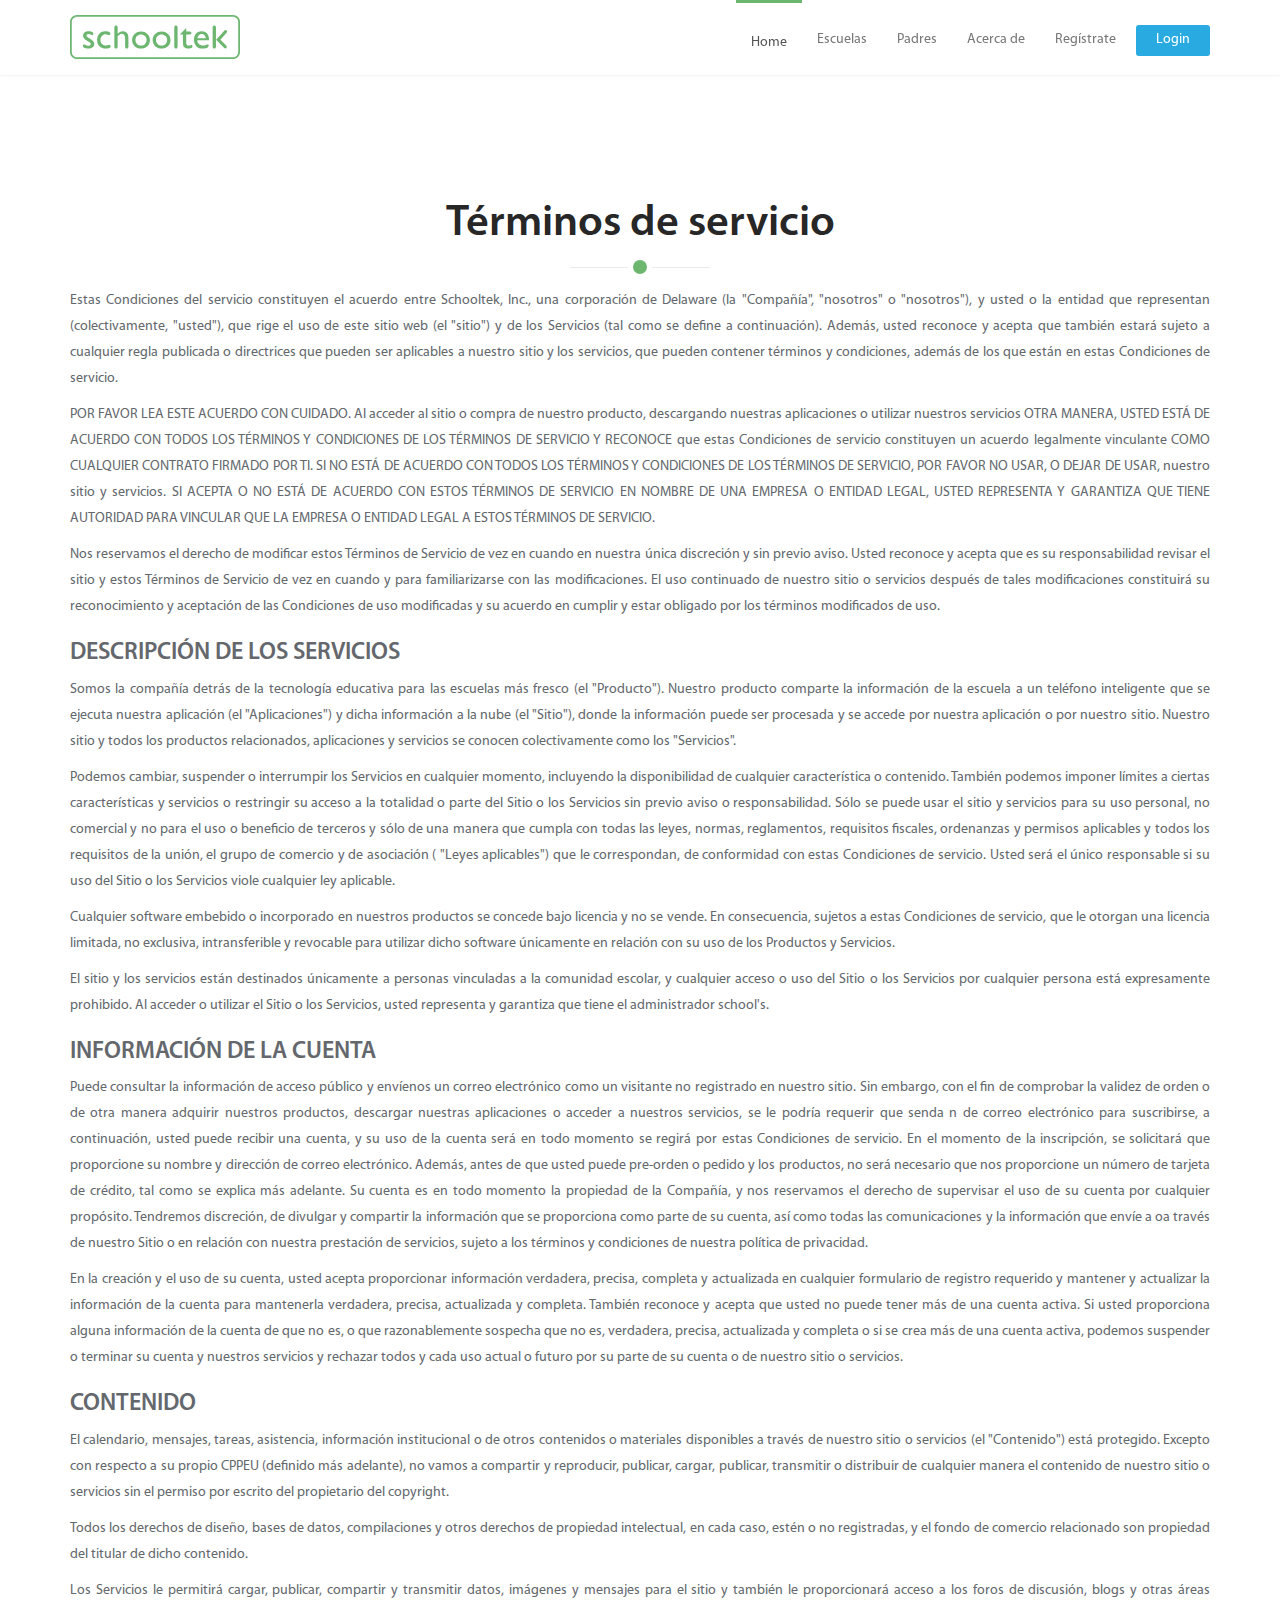
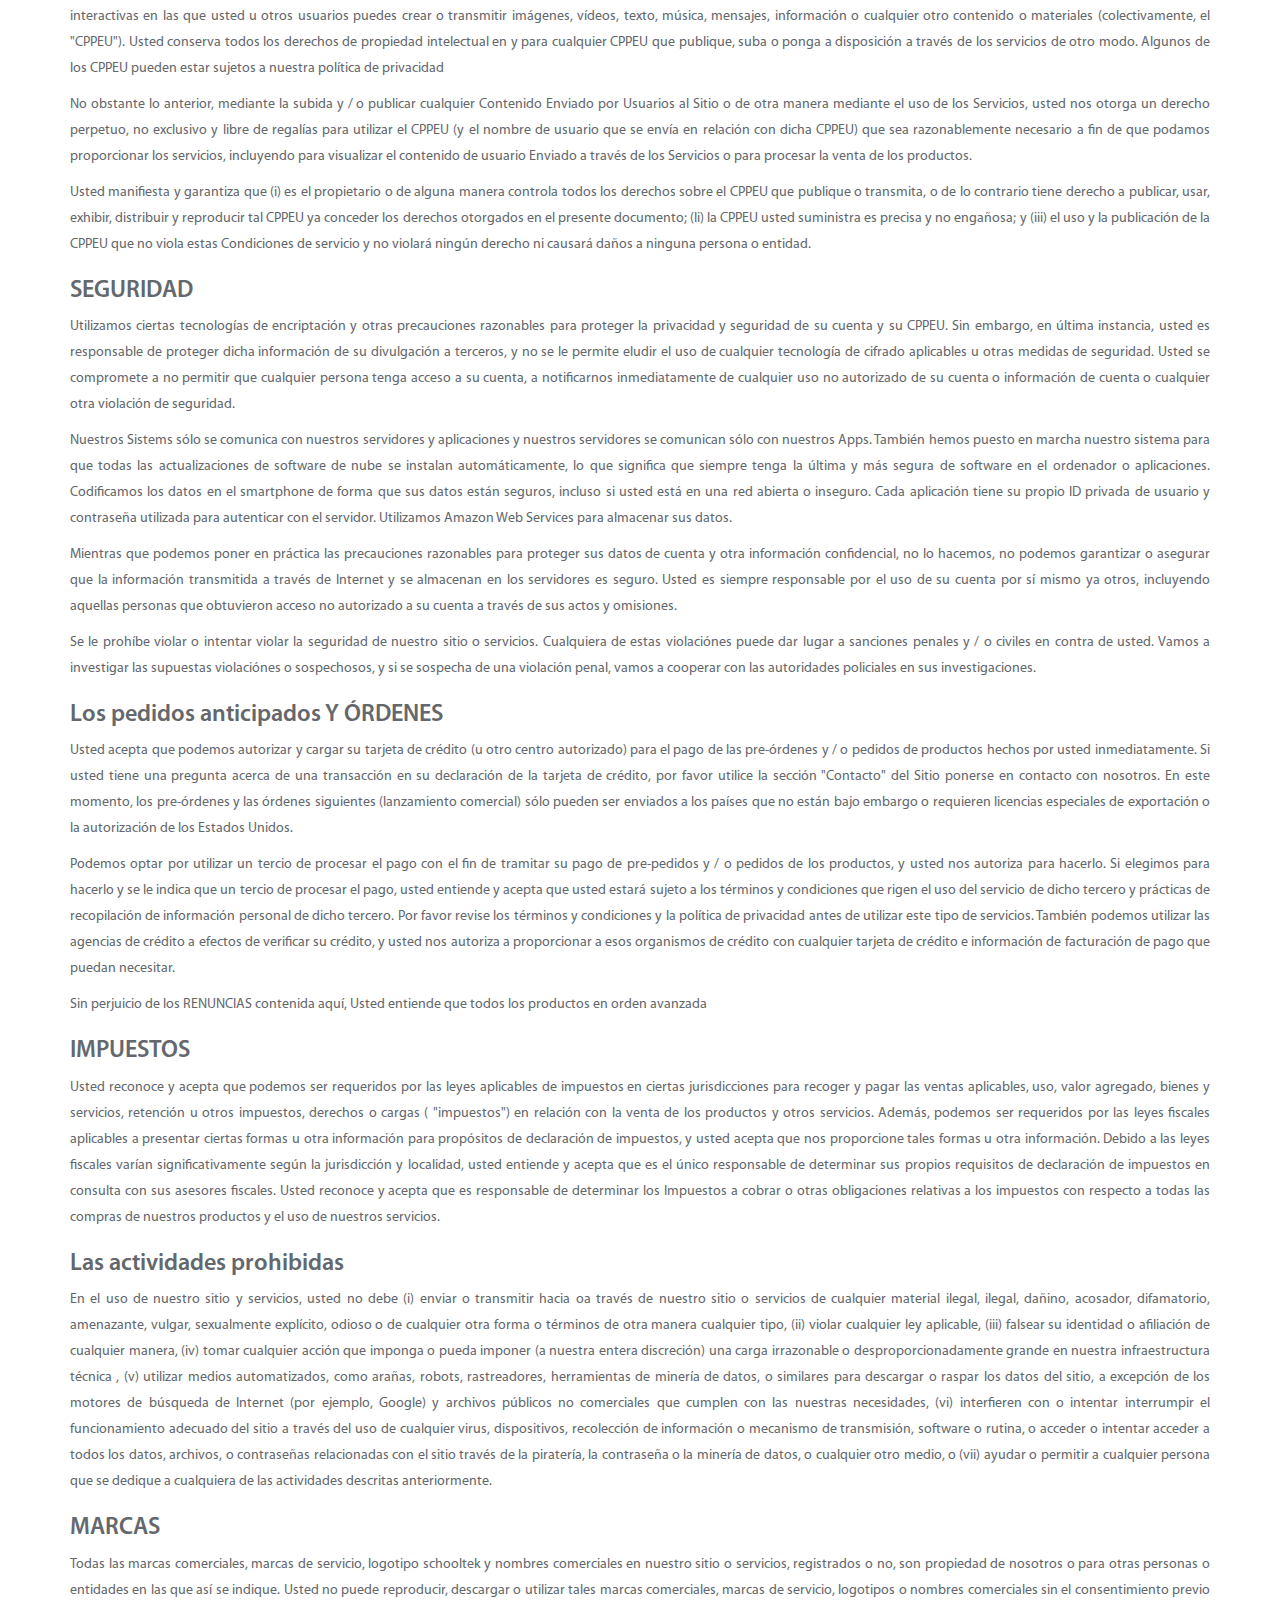
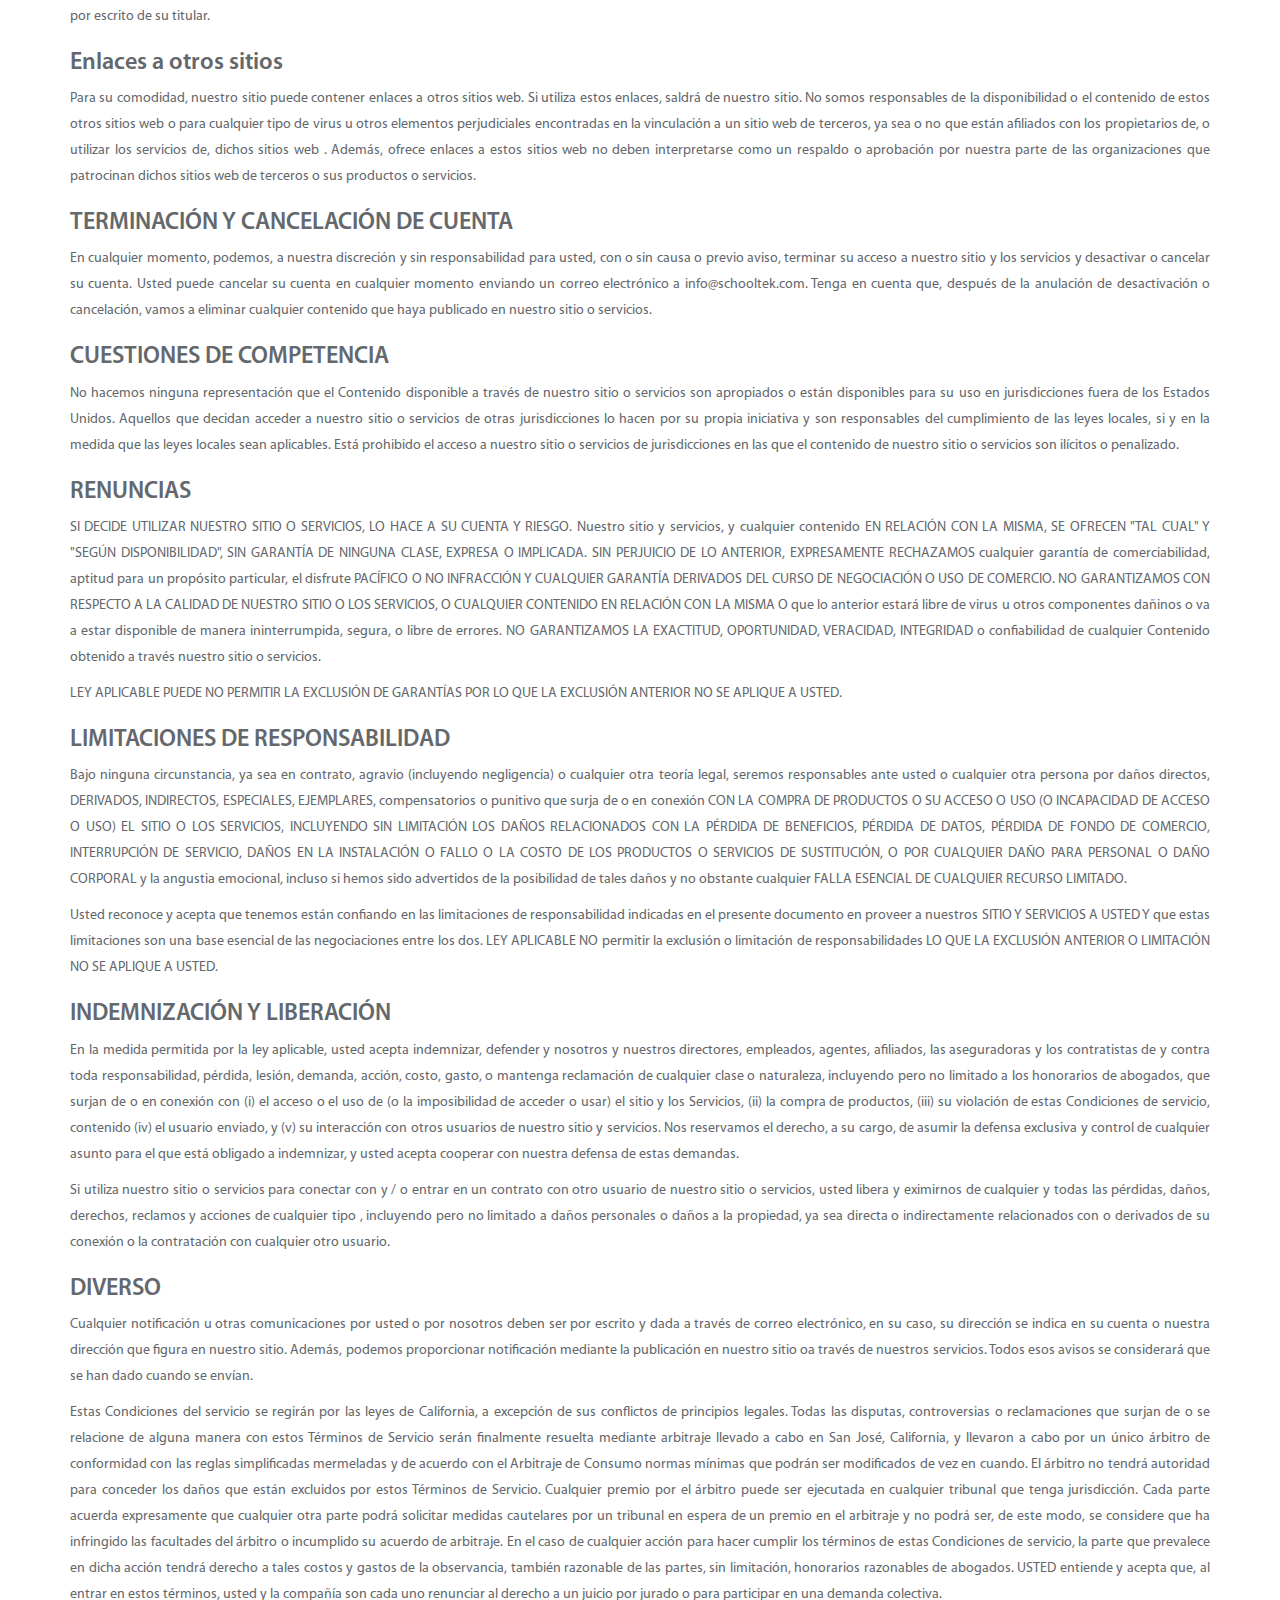
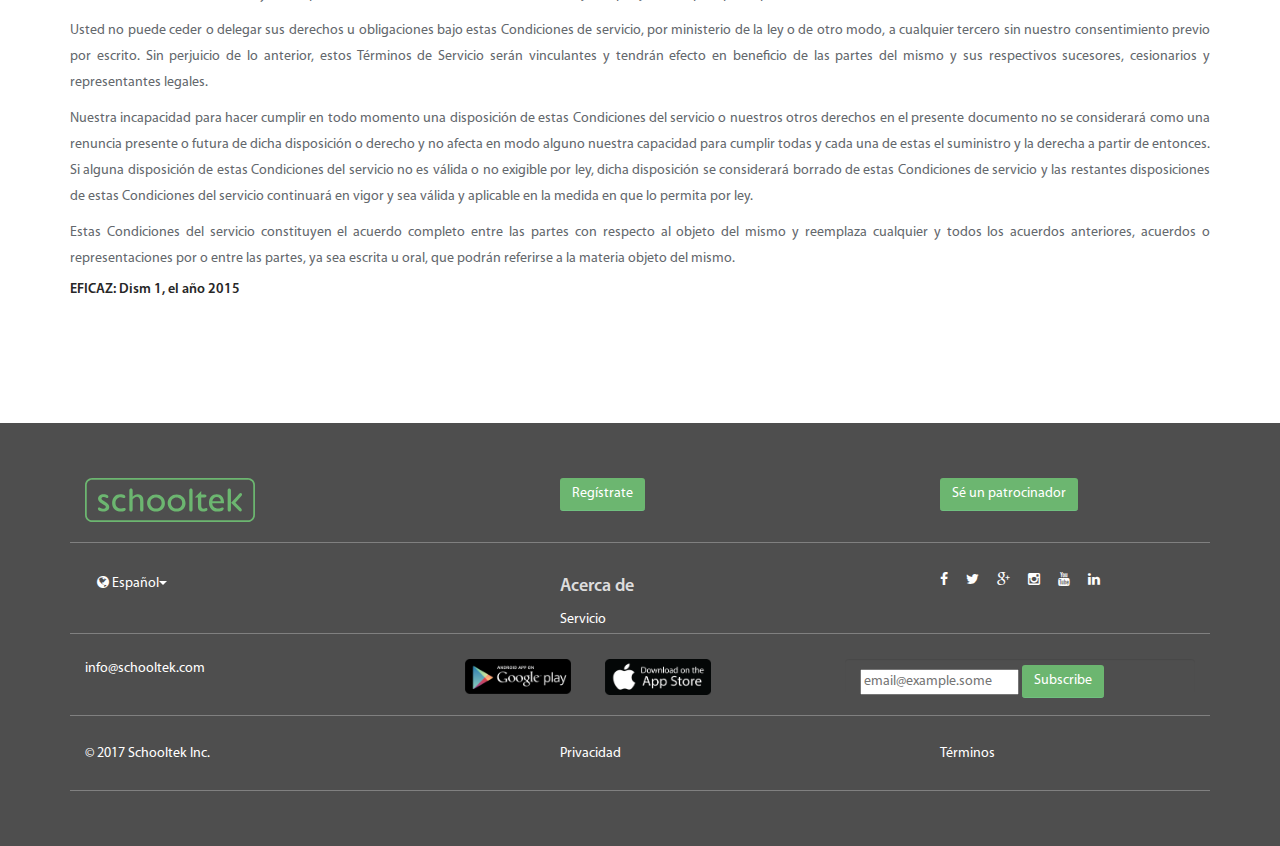
<file: terms-of-service.html>
<!DOCTYPE html>
<html lang="en" ng-app>
<head>
    <meta charset="utf-8">
    <meta name="viewport" content="width=device-width, initial-scale=1.0">
    <meta name="description" content="">
    <meta name="author" content="">
    <title>Schooltek | Terms of service</title>
	<!-- core CSS -->
    <link href="css/bootstrap.min.css" rel="stylesheet">
    <link href="css/font-awesome.min.css" rel="stylesheet">
    <link href="css/animate.min.css" rel="stylesheet">
    <link href="css/owl.carousel.css" rel="stylesheet">
    <link href="css/owl.transitions.css" rel="stylesheet">
    <link href="css/main.css" rel="stylesheet">
    <link href="css/responsive.css" rel="stylesheet">

    <link rel="shortcut icon" href="images/ico/favicon.ico">
    <link rel="apple-touch-icon-precomposed" sizes="144x144" href="images/ico/apple-touch-icon-144-precomposed.png">
    <link rel="apple-touch-icon-precomposed" sizes="114x114" href="images/ico/apple-touch-icon-114-precomposed.png">
    <link rel="apple-touch-icon-precomposed" sizes="72x72" href="images/ico/apple-touch-icon-72-precomposed.png">
    <link rel="apple-touch-icon-precomposed" href="images/ico/apple-touch-icon-57-precomposed.png">

    <script src="js/angular.min.js"></script>
</head><!--/head-->

<body id="home">

    <header id="header" ng-include="'header.html'"></header><!--/header-->

    <section id="partners">
        <div class="container">
            <div class="section-header text-justify wow fadeInUp">
                <h2 class="section-title text-center wow fadeInDown">Términos de servicio</h2>
                <p>Estas Condiciones del servicio constituyen el acuerdo entre Schooltek, Inc., una corporación de Delaware (la "Compañía", "nosotros" o "nosotros"), y usted o la entidad que representan (colectivamente, "usted"), que rige el uso de este sitio web (el "sitio") y de los Servicios (tal como se define a continuación). Además, usted reconoce y acepta que también estará sujeto a cualquier regla publicada o directrices que pueden ser aplicables a nuestro sitio y los servicios, que pueden contener términos y condiciones, además de los que están en estas Condiciones de servicio.</p>

                <p>POR FAVOR LEA ESTE ACUERDO CON CUIDADO. Al acceder al sitio o compra de nuestro producto, descargando nuestras aplicaciones o utilizar nuestros servicios OTRA MANERA, USTED ESTÁ DE ACUERDO CON TODOS LOS TÉRMINOS Y CONDICIONES DE LOS TÉRMINOS DE SERVICIO Y RECONOCE que estas Condiciones de servicio constituyen un acuerdo legalmente vinculante COMO CUALQUIER CONTRATO FIRMADO POR TI. SI NO ESTÁ DE ACUERDO CON TODOS LOS TÉRMINOS Y CONDICIONES DE LOS TÉRMINOS DE SERVICIO, POR FAVOR NO USAR, O DEJAR DE USAR, nuestro sitio y servicios. SI ACEPTA O NO ESTÁ DE ACUERDO CON ESTOS TÉRMINOS DE SERVICIO EN NOMBRE DE UNA EMPRESA O ENTIDAD LEGAL, USTED REPRESENTA Y GARANTIZA QUE TIENE AUTORIDAD PARA VINCULAR QUE LA EMPRESA O ENTIDAD LEGAL A ESTOS TÉRMINOS DE SERVICIO.</p>

                <p>Nos reservamos el derecho de modificar estos Términos de Servicio de vez en cuando en nuestra única discreción y sin previo aviso. Usted reconoce y acepta que es su responsabilidad revisar el sitio y estos Términos de Servicio de vez en cuando y para familiarizarse con las modificaciones. El uso continuado de nuestro sitio o servicios después de tales modificaciones constituirá su reconocimiento y aceptación de las Condiciones de uso modificadas y su acuerdo en cumplir y estar obligado por los términos modificados de uso.</p>

                <h3>DESCRIPCIÓN DE LOS SERVICIOS</h3>
                <p>Somos la compañía detrás de la tecnología educativa para las escuelas más fresco (el "Producto"). Nuestro producto comparte la información de la escuela a un teléfono inteligente que se ejecuta nuestra aplicación (el "Aplicaciones") y dicha información a la nube (el "Sitio"), donde la información puede ser procesada y se accede por nuestra aplicación o por nuestro sitio. Nuestro sitio y todos los productos relacionados, aplicaciones y servicios se conocen colectivamente como los "Servicios".</p>

                <p>Podemos cambiar, suspender o interrumpir los Servicios en cualquier momento, incluyendo la disponibilidad de cualquier característica o contenido. También podemos imponer límites a ciertas características y servicios o restringir su acceso a la totalidad o parte del Sitio o los Servicios sin previo aviso o responsabilidad. Sólo se puede usar el sitio y servicios para su uso personal, no comercial y no para el uso o beneficio de terceros y sólo de una manera que cumpla con todas las leyes, normas, reglamentos, requisitos fiscales, ordenanzas y permisos aplicables y todos los requisitos de la unión, el grupo de comercio y de asociación ( "Leyes aplicables") que le correspondan, de conformidad con estas Condiciones de servicio. Usted será el único responsable si su uso del Sitio o los Servicios viole cualquier ley aplicable.</p>

                <p>Cualquier software embebido o incorporado en nuestros productos se concede bajo licencia y no se vende. En consecuencia, sujetos a estas Condiciones de servicio, que le otorgan una licencia limitada, no exclusiva, intransferible y revocable para utilizar dicho software únicamente en relación con su uso de los Productos y Servicios.</p>
                
                <p>El sitio y los servicios están destinados únicamente a personas vinculadas a la comunidad escolar, y cualquier acceso o uso del Sitio o los Servicios por cualquier persona está expresamente prohibido. Al acceder o utilizar el Sitio o los Servicios, usted representa y garantiza que tiene el administrador school's.</p>

                <h3>INFORMACIÓN DE LA CUENTA</h3>
                <p>Puede consultar la información de acceso público y envíenos un correo electrónico como un visitante no registrado en nuestro sitio. Sin embargo, con el fin de comprobar la validez de orden o de otra manera adquirir nuestros productos, descargar nuestras aplicaciones o acceder a nuestros servicios, se le podría requerir que senda n de correo electrónico para suscribirse, a continuación, usted puede recibir una cuenta, y su uso de la cuenta será en todo momento se regirá por estas Condiciones de servicio. En el momento de la inscripción, se solicitará que proporcione su nombre y dirección de correo electrónico. Además, antes de que usted puede pre-orden o pedido y los productos, no será necesario que nos proporcione un número de tarjeta de crédito, tal como se explica más adelante. Su cuenta es en todo momento la propiedad de la Compañía, y nos reservamos el derecho de supervisar el uso de su cuenta por cualquier propósito. Tendremos discreción, de divulgar y compartir la información que se proporciona como parte de su cuenta, así como todas las comunicaciones y la información que envíe a oa través de nuestro Sitio o en relación con nuestra prestación de servicios, sujeto a los términos y condiciones de nuestra política de privacidad.</p>

                <p>En la creación y el uso de su cuenta, usted acepta proporcionar información verdadera, precisa, completa y actualizada en cualquier formulario de registro requerido y mantener y actualizar la información de la cuenta para mantenerla verdadera, precisa, actualizada y completa. También reconoce y acepta que usted no puede tener más de una cuenta activa. Si usted proporciona alguna información de la cuenta de que no es, o que razonablemente sospecha que no es, verdadera, precisa, actualizada y completa o si se crea más de una cuenta activa, podemos suspender o terminar su cuenta y nuestros servicios y rechazar todos y cada uso actual o futuro por su parte de su cuenta o de nuestro sitio o servicios.</p>

                <h3>CONTENIDO</h3>
                <p>El calendario, mensajes, tareas, asistencia, información institucional o de otros contenidos o materiales disponibles a través de nuestro sitio o servicios (el "Contenido") está protegido. Excepto con respecto a su propio CPPEU (definido más adelante), no vamos a compartir y reproducir, publicar, cargar, publicar, transmitir o distribuir de cualquier manera el contenido de nuestro sitio o servicios sin el permiso por escrito del propietario del copyright.</p>

                <p>Todos los derechos de diseño, bases de datos, compilaciones y otros derechos de propiedad intelectual, en cada caso, estén o no registradas, y el fondo de comercio relacionado son propiedad del titular de dicho contenido.</p>

                <p>Los Servicios le permitirá cargar, publicar, compartir y transmitir datos, imágenes y mensajes para el sitio y también le proporcionará acceso a los foros de discusión, blogs y otras áreas interactivas en las que usted u otros usuarios puedes crear o transmitir imágenes, vídeos, texto, música, mensajes, información o cualquier otro contenido o materiales (colectivamente, el "CPPEU"). Usted conserva todos los derechos de propiedad intelectual en y para cualquier CPPEU que publique, suba o ponga a disposición a través de los servicios de otro modo. Algunos de los CPPEU pueden estar sujetos a nuestra política de privacidad</p>

                <p>No obstante lo anterior, mediante la subida y / o publicar cualquier Contenido Enviado por Usuarios al Sitio o de otra manera mediante el uso de los Servicios, usted nos otorga un derecho perpetuo, no exclusivo y libre de regalías para utilizar el CPPEU (y el nombre de usuario que se envía en relación con dicha CPPEU) que sea razonablemente necesario a fin de que podamos proporcionar los servicios, incluyendo para visualizar el contenido de usuario Enviado a través de los Servicios o para procesar la venta de los productos.</p>

                <p>Usted manifiesta y garantiza que (i) es el propietario o de alguna manera controla todos los derechos sobre el CPPEU que publique o transmita, o de lo contrario tiene derecho a publicar, usar, exhibir, distribuir y reproducir tal CPPEU ya conceder los derechos otorgados en el presente documento; (Ii) la CPPEU usted suministra es precisa y no engañosa; y (iii) el uso y la publicación de la CPPEU que no viola estas Condiciones de servicio y no violará ningún derecho ni causará daños a ninguna persona o entidad.</p>

                <h3>SEGURIDAD</h3>
                <p>Utilizamos ciertas tecnologías de encriptación y otras precauciones razonables para proteger la privacidad y seguridad de su cuenta y su CPPEU. Sin embargo, en última instancia, usted es responsable de proteger dicha información de su divulgación a terceros, y no se le permite eludir el uso de cualquier tecnología de cifrado aplicables u otras medidas de seguridad. Usted se compromete a no permitir que cualquier persona tenga acceso a su cuenta, a notificarnos inmediatamente de cualquier uso no autorizado de su cuenta o información de cuenta o cualquier otra violación de seguridad.</p>

                <p>Nuestros Sistems sólo se comunica con nuestros servidores y aplicaciones y nuestros servidores se comunican sólo con nuestros Apps. También hemos puesto en marcha nuestro sistema para que todas las actualizaciones de software de nube se instalan automáticamente, lo que significa que siempre tenga la última y más segura de software en el ordenador o aplicaciones. Codificamos los datos en el smartphone de forma que sus datos están seguros, incluso si usted está en una red abierta o inseguro. Cada aplicación tiene su propio ID privada de usuario y contraseña utilizada para autenticar con el servidor. Utilizamos Amazon Web Services para almacenar sus datos.</p>

                <p>Mientras que podemos poner en práctica las precauciones razonables para proteger sus datos de cuenta y otra información confidencial, no lo hacemos, no podemos garantizar o asegurar que la información transmitida a través de Internet y se almacenan en los servidores es seguro. Usted es siempre responsable por el uso de su cuenta por sí mismo ya otros, incluyendo aquellas personas que obtuvieron acceso no autorizado a su cuenta a través de sus actos y omisiones.</p>

                <p>Se le prohíbe violar o intentar violar la seguridad de nuestro sitio o servicios. Cualquiera de estas violaciónes puede dar lugar a sanciones penales y / o civiles en contra de usted. Vamos a investigar las supuestas violaciónes o sospechosos, y si se sospecha de una violación penal, vamos a cooperar con las autoridades policiales en sus investigaciones.</p>

                <h3>Los pedidos anticipados Y ÓRDENES</h3>
                <p>Usted acepta que podemos autorizar y cargar su tarjeta de crédito (u otro centro autorizado) para el pago de las pre-órdenes y / o pedidos de productos hechos por usted inmediatamente. Si usted tiene una pregunta acerca de una transacción en su declaración de la tarjeta de crédito, por favor utilice la sección "Contacto" del Sitio ponerse en contacto con nosotros. En este momento, los pre-órdenes y las órdenes siguientes (lanzamiento comercial) sólo pueden ser enviados a los países que no están bajo embargo o requieren licencias especiales de exportación o la autorización de los Estados Unidos.</p>

                <p>Podemos optar por utilizar un tercio de procesar el pago con el fin de tramitar su pago de pre-pedidos y / o pedidos de los productos, y usted nos autoriza para hacerlo. Si elegimos para hacerlo y se le indica que un tercio de procesar el pago, usted entiende y acepta que usted estará sujeto a los términos y condiciones que rigen el uso del servicio de dicho tercero y prácticas de recopilación de información personal de dicho tercero. Por favor revise los términos y condiciones y la política de privacidad antes de utilizar este tipo de servicios. También podemos utilizar las agencias de crédito a efectos de verificar su crédito, y usted nos autoriza a proporcionar a esos organismos de crédito con cualquier tarjeta de crédito e información de facturación de pago que puedan necesitar.</p>

                <p>Sin perjuicio de los RENUNCIAS contenida aquí, Usted entiende que todos los productos en orden avanzada</p>

                <h3>IMPUESTOS</h3>
                <p>Usted reconoce y acepta que podemos ser requeridos por las leyes aplicables de impuestos en ciertas jurisdicciones para recoger y pagar las ventas aplicables, uso, valor agregado, bienes y servicios, retención u otros impuestos, derechos o cargas ( "impuestos") en relación con la venta de los productos y otros servicios. Además, podemos ser requeridos por las leyes fiscales aplicables a presentar ciertas formas u otra información para propósitos de declaración de impuestos, y usted acepta que nos proporcione tales formas u otra información. Debido a las leyes fiscales varían significativamente según la jurisdicción y localidad, usted entiende y acepta que es el único responsable de determinar sus propios requisitos de declaración de impuestos en consulta con sus asesores fiscales. Usted reconoce y acepta que es responsable de determinar los Impuestos a cobrar o otras obligaciones relativas a los impuestos con respecto a todas las compras de nuestros productos y el uso de nuestros servicios.</p>

                <h3>Las actividades prohibidas</h3>
                <p>En el uso de nuestro sitio y servicios, usted no debe (i) enviar o transmitir hacia oa través de nuestro sitio o servicios de cualquier material ilegal, ilegal, dañino, acosador, difamatorio, amenazante, vulgar, sexualmente explícito, odioso o de cualquier otra forma o términos de otra manera cualquier tipo, (ii) violar cualquier ley aplicable, (iii) falsear su identidad o afiliación de cualquier manera, (iv) tomar cualquier acción que imponga o pueda imponer (a nuestra entera discreción) una carga irrazonable o desproporcionadamente grande en nuestra infraestructura técnica , (v) utilizar medios automatizados, como arañas, robots, rastreadores, herramientas de minería de datos, o similares para descargar o raspar los datos del sitio, a excepción de los motores de búsqueda de Internet (por ejemplo, Google) y archivos públicos no comerciales que cumplen con las nuestras necesidades, (vi) interfieren con o intentar interrumpir el funcionamiento adecuado del sitio a través del uso de cualquier virus, dispositivos, recolección de información o mecanismo de transmisión, software o rutina, o acceder o intentar acceder a todos los datos, archivos, o contraseñas relacionadas con el sitio través de la piratería, la contraseña o la minería de datos, o cualquier otro medio, o (vii) ayudar o permitir a cualquier persona que se dedique a cualquiera de las actividades descritas anteriormente.</p>

                <h3>MARCAS</h3>
                <p>Todas las marcas comerciales, marcas de servicio, logotipo schooltek y nombres comerciales en nuestro sitio o servicios, registrados o no, son propiedad de nosotros o para otras personas o entidades en las que así se indique. Usted no puede reproducir, descargar o utilizar tales marcas comerciales, marcas de servicio, logotipos o nombres comerciales sin el consentimiento previo por escrito de su titular.</p>

                <h3>Enlaces a otros sitios</h3>

                <p>Para su comodidad, nuestro sitio puede contener enlaces a otros sitios web. Si utiliza estos enlaces, saldrá de nuestro sitio. No somos responsables de la disponibilidad o el contenido de estos otros sitios web o para cualquier tipo de virus u otros elementos perjudiciales encontradas en la vinculación a un sitio web de terceros, ya sea o no que están afiliados con los propietarios de, o utilizar los servicios de, dichos sitios web . Además, ofrece enlaces a estos sitios web no deben interpretarse como un respaldo o aprobación por nuestra parte de las organizaciones que patrocinan dichos sitios web de terceros o sus productos o servicios.</p>

                <h3>TERMINACIÓN Y CANCELACIÓN DE CUENTA</h3>

                <p>En cualquier momento, podemos, a nuestra discreción y sin responsabilidad para usted, con o sin causa o previo aviso, terminar su acceso a nuestro sitio y los servicios y desactivar o cancelar su cuenta. Usted puede cancelar su cuenta en cualquier momento enviando un correo electrónico a info@schooltek.com. Tenga en cuenta que, después de la anulación de desactivación o cancelación, vamos a eliminar cualquier contenido que haya publicado en nuestro sitio o servicios.</p>

                <h3>CUESTIONES DE COMPETENCIA</h3>
                <p>No hacemos ninguna representación que el Contenido disponible a través de nuestro sitio o servicios son apropiados o están disponibles para su uso en jurisdicciones fuera de los Estados Unidos. Aquellos que decidan acceder a nuestro sitio o servicios de otras jurisdicciones lo hacen por su propia iniciativa y son responsables del cumplimiento de las leyes locales, si y en la medida que las leyes locales sean aplicables. Está prohibido el acceso a nuestro sitio o servicios de jurisdicciones en las que el contenido de nuestro sitio o servicios son ilícitos o penalizado.</p>

                <h3>RENUNCIAS</h3>
                <p>SI DECIDE UTILIZAR NUESTRO SITIO O SERVICIOS, LO HACE A SU CUENTA Y RIESGO. Nuestro sitio y servicios, y cualquier contenido EN RELACIÓN CON LA MISMA, SE OFRECEN "TAL CUAL" Y "SEGÚN DISPONIBILIDAD", SIN GARANTÍA DE NINGUNA CLASE, EXPRESA O IMPLICADA. SIN PERJUICIO DE LO ANTERIOR, EXPRESAMENTE RECHAZAMOS cualquier garantía de comerciabilidad, aptitud para un propósito particular, el disfrute PACÍFICO O NO INFRACCIÓN Y CUALQUIER GARANTÍA DERIVADOS DEL CURSO DE NEGOCIACIÓN O USO DE COMERCIO. NO GARANTIZAMOS CON RESPECTO A LA CALIDAD DE NUESTRO SITIO O LOS SERVICIOS, O CUALQUIER CONTENIDO EN RELACIÓN CON LA MISMA O que lo anterior estará libre de virus u otros componentes dañinos o va a estar disponible de manera ininterrumpida, segura, o libre de errores. NO GARANTIZAMOS LA EXACTITUD, OPORTUNIDAD, VERACIDAD, INTEGRIDAD o confiabilidad de cualquier Contenido obtenido a través nuestro sitio o servicios.</p>

                <p>LEY APLICABLE PUEDE NO PERMITIR LA EXCLUSIÓN DE GARANTÍAS POR LO QUE LA EXCLUSIÓN ANTERIOR NO SE APLIQUE A USTED.</p>

                <h3>LIMITACIONES DE RESPONSABILIDAD</h3>
                <p>Bajo ninguna circunstancia, ya sea en contrato, agravio (incluyendo negligencia) o cualquier otra teoría legal, seremos responsables ante usted o cualquier otra persona por daños directos, DERIVADOS, INDIRECTOS, ESPECIALES, EJEMPLARES, compensatorios o punitivo que surja de o en conexión CON LA COMPRA DE PRODUCTOS O SU ACCESO O USO (O INCAPACIDAD DE ACCESO O USO) EL SITIO O LOS SERVICIOS, INCLUYENDO SIN LIMITACIÓN LOS DAÑOS RELACIONADOS CON LA PÉRDIDA DE BENEFICIOS, PÉRDIDA DE DATOS, PÉRDIDA DE FONDO DE COMERCIO, INTERRUPCIÓN DE SERVICIO, DAÑOS EN LA INSTALACIÓN O FALLO O LA COSTO DE LOS PRODUCTOS O SERVICIOS DE SUSTITUCIÓN, O POR CUALQUIER DAÑO PARA PERSONAL O DAÑO CORPORAL y la angustia emocional, incluso si hemos sido advertidos de la posibilidad de tales daños y no obstante cualquier FALLA ESENCIAL DE CUALQUIER RECURSO LIMITADO.</p>

                <p>Usted reconoce y acepta que tenemos están confiando en las limitaciones de responsabilidad indicadas en el presente documento en proveer a nuestros SITIO Y SERVICIOS A USTED Y que estas limitaciones son una base esencial de las negociaciones entre los dos. LEY APLICABLE NO permitir la exclusión o limitación de responsabilidades LO QUE LA EXCLUSIÓN ANTERIOR O LIMITACIÓN NO SE APLIQUE A USTED.</p>

                <h3>INDEMNIZACIÓN Y LIBERACIÓN</h3>
                <p>En la medida permitida por la ley aplicable, usted acepta indemnizar, defender y nosotros y nuestros directores, empleados, agentes, afiliados, las aseguradoras y los contratistas de y contra toda responsabilidad, pérdida, lesión, demanda, acción, costo, gasto, o mantenga reclamación de cualquier clase o naturaleza, incluyendo pero no limitado a los honorarios de abogados, que surjan de o en conexión con (i) el acceso o el uso de (o la imposibilidad de acceder o usar) el sitio y los Servicios, (ii) la compra de productos, (iii) su violación de estas Condiciones de servicio, contenido (iv) el usuario enviado, y (v) su interacción con otros usuarios de nuestro sitio y servicios. Nos reservamos el derecho, a su cargo, de asumir la defensa exclusiva y control de cualquier asunto para el que está obligado a indemnizar, y usted acepta cooperar con nuestra defensa de estas demandas.</p>

                <p>Si utiliza nuestro sitio o servicios para conectar con y / o entrar en un contrato con otro usuario de nuestro sitio o servicios, usted libera y eximirnos de cualquier y todas las pérdidas, daños, derechos, reclamos y acciones de cualquier tipo , incluyendo pero no limitado a daños personales o daños a la propiedad, ya sea directa o indirectamente relacionados con o derivados de su conexión o la contratación con cualquier otro usuario.</p>

                <h3>DIVERSO</h3>
                <p>Cualquier notificación u otras comunicaciones por usted o por nosotros deben ser por escrito y dada a través de correo electrónico, en su caso, su dirección se indica en su cuenta o nuestra dirección que figura en nuestro sitio. Además, podemos proporcionar notificación mediante la publicación en nuestro sitio oa través de nuestros servicios. Todos esos avisos se considerará que se han dado cuando se envían.</p>
               
                <p>Estas Condiciones del servicio se regirán por las leyes de California, a excepción de sus conflictos de principios legales. Todas las disputas, controversias o reclamaciones que surjan de o se relacione de alguna manera con estos Términos de Servicio serán finalmente resuelta mediante arbitraje llevado a cabo en San José, California, y llevaron a cabo por un único árbitro de conformidad con las reglas simplificadas mermeladas y de acuerdo con el Arbitraje de Consumo normas mínimas que podrán ser modificados de vez en cuando. El árbitro no tendrá autoridad para conceder los daños que están excluidos por estos Términos de Servicio. Cualquier premio por el árbitro puede ser ejecutada en cualquier tribunal que tenga jurisdicción. Cada parte acuerda expresamente que cualquier otra parte podrá solicitar medidas cautelares por un tribunal en espera de un premio en el arbitraje y no podrá ser, de este modo, se considere que ha infringido las facultades del árbitro o incumplido su acuerdo de arbitraje. En el caso de cualquier acción para hacer cumplir los términos de estas Condiciones de servicio, la parte que prevalece en dicha acción tendrá derecho a tales costos y gastos de la observancia, también razonable de las partes, sin limitación, honorarios razonables de abogados. USTED entiende y acepta que, al entrar en estos términos, usted y la compañía son cada uno renunciar al derecho a un juicio por jurado o para participar en una demanda colectiva.</p>

                <p>Usted no puede ceder o delegar sus derechos u obligaciones bajo estas Condiciones de servicio, por ministerio de la ley o de otro modo, a cualquier tercero sin nuestro consentimiento previo por escrito. Sin perjuicio de lo anterior, estos Términos de Servicio serán vinculantes y tendrán efecto en beneficio de las partes del mismo y sus respectivos sucesores, cesionarios y representantes legales.</p>

                <p>Nuestra incapacidad para hacer cumplir en todo momento una disposición de estas Condiciones del servicio o nuestros otros derechos en el presente documento no se considerará como una renuncia presente o futura de dicha disposición o derecho y no afecta en modo alguno nuestra capacidad para cumplir todas y cada una de estas el suministro y la derecha a partir de entonces. Si alguna disposición de estas Condiciones del servicio no es válida o no exigible por ley, dicha disposición se considerará borrado de estas Condiciones de servicio y las restantes disposiciones de estas Condiciones del servicio continuará en vigor y sea válida y aplicable en la medida en que lo permita por ley.</p>

                <p>Estas Condiciones del servicio constituyen el acuerdo completo entre las partes con respecto al objeto del mismo y reemplaza cualquier y todos los acuerdos anteriores, acuerdos o representaciones por o entre las partes, ya sea escrita u oral, que podrán referirse a la materia objeto del mismo.</p>

                <h5>EFICAZ: Dism 1, el año 2015</h5>

            </div>
        </div>
    </section>

    <footer id="footer" ng-include="'footer.html'"></footer><!--/#footer-->

    <script src="js/jquery.js"></script>
    <script src="js/bootstrap.min.js"></script>
    <script src="js/mousescroll.js"></script>
    <script src="js/wow.min.js"></script>
    <script src="js/main.js"></script>
    
    <!-- BEGIN JIVOSITE CODE {literal} -->
    <script src="js/jivochat.js"></script>
    <div id='jivo_copyright' style='display: none'></div>
    <!-- {/literal} END JIVOSITE CODE -->

    <script src="js/toky.js"></script>
</body>
</html>
</file>
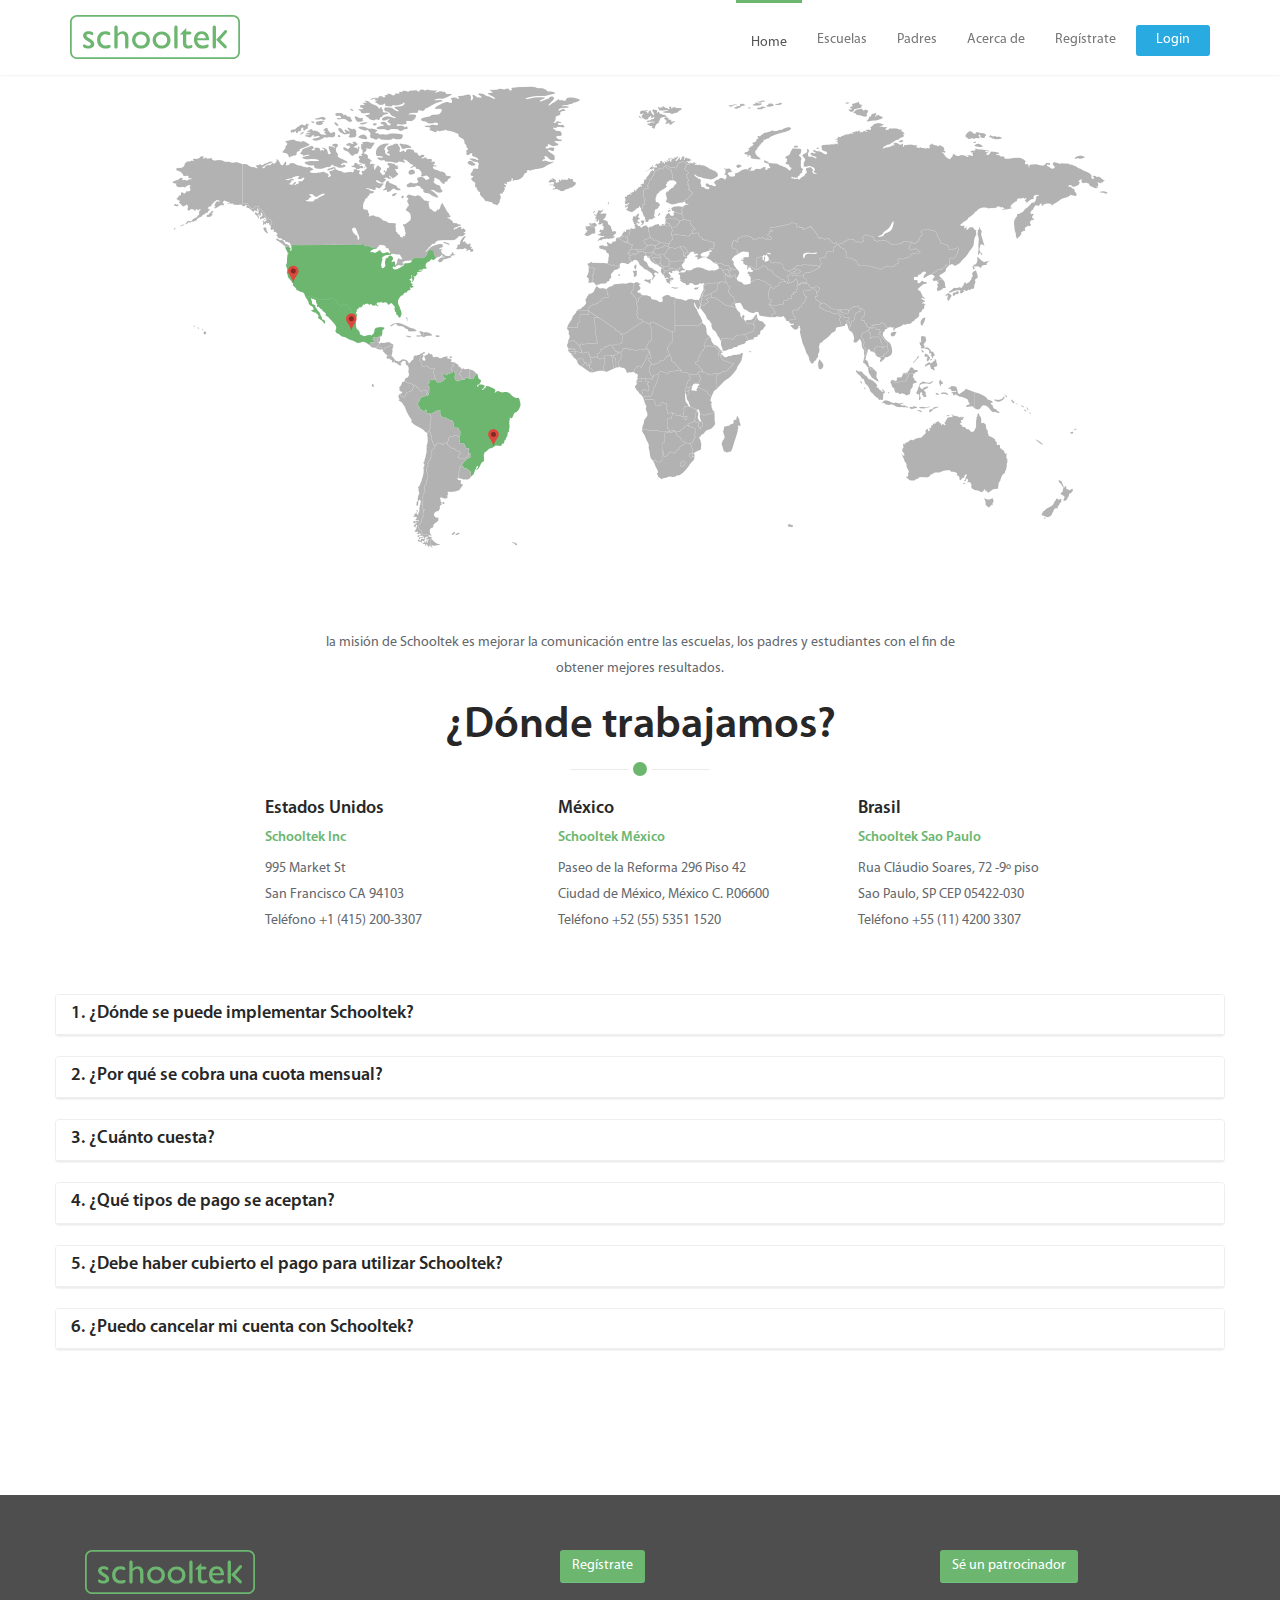
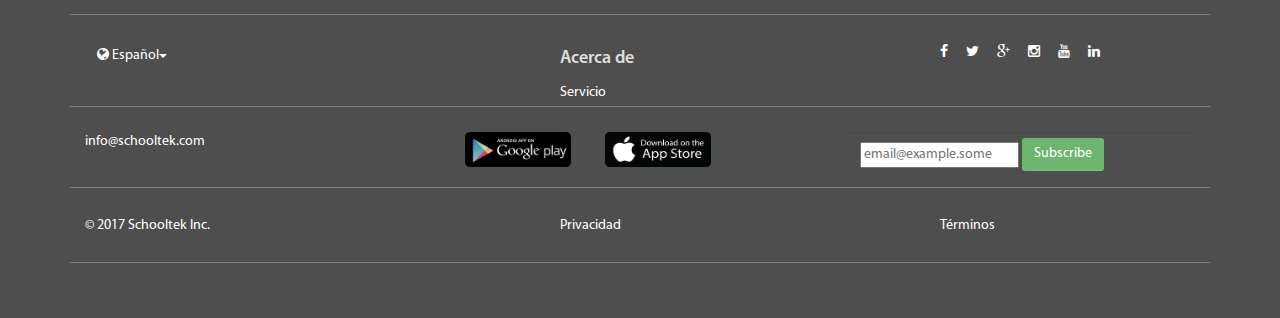
<file: where_is_schooltek.html>
<!DOCTYPE html>
<html lang="en" ng-app>
<head>
    <meta charset="utf-8">
    <meta name="viewport" content="width=device-width, initial-scale=1.0">
    <meta name="description" content="">
    <meta name="author" content="">
    <title>Schooltek | Where is Schooltek</title>
	<!-- core CSS -->
    <link href="css/bootstrap.min.css" rel="stylesheet">
    <link href="css/font-awesome.min.css" rel="stylesheet">
    <link href="css/animate.min.css" rel="stylesheet">
    <link href="css/owl.carousel.css" rel="stylesheet">
    <link href="css/owl.transitions.css" rel="stylesheet">
    <link href="css/main.css" rel="stylesheet">
    <link href="css/responsive.css" rel="stylesheet">
      
    <link rel="shortcut icon" href="images/ico/favicon.ico">
    <link rel="apple-touch-icon-precomposed" sizes="144x144" href="images/ico/apple-touch-icon-144-precomposed.png">
    <link rel="apple-touch-icon-precomposed" sizes="114x114" href="images/ico/apple-touch-icon-114-precomposed.png">
    <link rel="apple-touch-icon-precomposed" sizes="72x72" href="images/ico/apple-touch-icon-72-precomposed.png">
    <link rel="apple-touch-icon-precomposed" href="images/ico/apple-touch-icon-57-precomposed.png">

    <script src="js/angular.min.js"></script>
</head><!--/head-->

<body id="home">

    <header id="header" ng-include="'header.html'"></header><!--/header-->

    <section id="map-slider">
        <div class="item">

        </div>
    </section><!--/#main-slider-->

    <section id="map">
        <div class="container">
            <div class="section-header">
                <div id="map-title">                
                    <p  class="text-center wow fadeInUp">la misión de Schooltek es mejorar la comunicación entre las escuelas, los padres y estudiantes con el fin de obtener mejores resultados.</p>
                    <h2 class="section-title text-center wow fadeInDown">¿Dónde trabajamos?</h2>
                </div>
                <div class="row">
                    <div class="col-xs-12 col-sm-3 col-sm-offset-2">
                        <h4 class="wow fadeInDown">Estados Unidos</h4>
                        <h5 class="text-green wow fadeInDown">Schooltek Inc</h5>
                        <p class="wow fadeInDown">995 Market St</br>San Francisco CA 94103</br>Teléfono +1 (415) 200-3307</p>
                    </div>
                <div class="row">
                    <div class="col-xs-12 col-sm-3">
                        <h4 class="wow fadeInDown">México</h4>
                        <h5 class="text-green wow fadeInDown">Schooltek México</h5>
                        <p class="wow fadeInDown">Paseo de la Reforma 296 Piso 42</br>Ciudad de México, México C. P.06600</br>Teléfono +52 (55) 5351 1520</p>
                    </div>
                <div class="row">
                    <div class="col-xs-12 col-sm-3">
                        <h4 class="wow fadeInDown">Brasil</h4>
                        <h5 class="text-green wow fadeInDown">Schooltek Sao Paulo</h5>
                        <p class="wow fadeInDown">Rua Cláudio Soares, 72 -9º piso</br>Sao Paulo, SP CEP 05422-030</br>Teléfono +55 (11) 4200 3307</p>
                    </div>
                </div>
            </div>

            <div id="questions-whereis">
                <div class="panel panel-default">
                    <div data-toggle="collapse" data-target="#question1" class="panel-heading">
                        <h4 class="panel-title">1. ¿Dónde se puede implementar Schooltek?</h4>
                    </div>
                    <div id="question1" class="collapse panel-body">
                    En todo el mundo.
                    </div>
                </div>
                <div data-toggle="collapse" data-target="#question2" class="panel panel-default">
                    <div  class="panel-heading">
                        <h4 class="panel-title">2. ¿Por qué se cobra una cuota mensual?</h4>
                    </div>
                    <div id="question2" class="collapse panel-body">
                    Schooltek requiere Internet para funcionar.  La cuota mensual del servicio nos ayuda a cubrir gastos tales como nuestra plataforma en la nube, la infraestructura de datos, procesamiento de back-end, apoyo y desarrollo de aplicaciones.
                    </div>
                </div>
                <div data-toggle="collapse" data-target="#question3" class="panel panel-default">
                    <div  class="panel-heading">
                        <h4 class="panel-title">3. ¿Cuánto cuesta?</h4>
                    </div>
                    <div id="question3" class="collapse panel-body">
                         Pregunte por nuestros planes, tenemos diferentes planes acorde a las necesidades de su escuela. 
                    </div>
                </div>
                <div class="panel panel-default">
                    <div data-toggle="collapse" data-target="#question4" class="panel-heading">
                        <h4 class="panel-title">4. ¿Qué tipos de pago se aceptan?</h4>
                    </div>
                    <div id="question4" class="collapse panel-body">
                    Aceptamos TARJETAS de crédito, débito.
                    </div>
                </div>
                <div data-toggle="collapse" data-target="#question5" class="panel panel-default">
                    <div  class="panel-heading">
                        <h4 class="panel-title">5. ¿Debe haber cubierto el pago para utilizar Schooltek?</h4>
                    </div>
                    <div id="question5" class="collapse panel-body">
                    Sí, en 2017, la suscripción será requerida.
                    </div>
                </div>
                <div class="panel panel-default">
                    <div data-toggle="collapse" data-target="#question6" class="panel-heading">
                        <h4 class="panel-title">6. ¿Puedo cancelar mi cuenta con Schooltek?</h4>
                    </div>
                    <div id="question6" class="collapse panel-body">
                    Sí, puede cancelar, usted debe comunicarse con nosotros para formalizar la cancelación.
                    </div>
                </div>
            </div>
        </div>
    </section>

    <footer id="footer" ng-include="'footer.html'"></footer><!--/#footer-->

    <script src="js/jquery.js"></script>
    <script src="js/bootstrap.min.js"></script>
    <script src="js/mousescroll.js"></script>
    <script src="js/wow.min.js"></script>
    <script src="js/main.js"></script>
    
    <!-- BEGIN JIVOSITE CODE {literal} -->
    <script src="js/jivochat.js"></script>
    <div id='jivo_copyright' style='display: none'></div>
    <!-- {/literal} END JIVOSITE CODE -->

    <script src="js/toky.js"></script>
</body>
</html>
</file>
<file: css/main.css>
@import url(http://fonts.googleapis.com/css?family=Roboto:400,300,100,700,100italic,300italic,400italic,700italic);
/*
Template Name: Multi
Version: 1.0
Author: Schooltek
Author URL: www.schooltek.com
*/
/*************************
*******Typography******
**************************/
@font-face {
font-family: 'Myriad Pro Regular';
font-style: normal;
font-weight: normal;
src: local('Myriad Pro Regular'), url('../fonts/MYRIADPRO-REGULAR.woff') format('woff');
}


@font-face {
font-family: 'Myriad Pro Semibold';
font-style: normal;
font-weight: normal;
src: local('Myriad Pro Semibold'), url('../fonts/MYRIADPRO-SEMIBOLD.woff') format('woff');
}


body {
  padding-top: 100px;
  background: #fff;
  font-family: 'Myriad Pro Regular', 'Roboto', sans-serif;
  font-weight: 400;
  color: #64686d;
  line-height: 26px;
}
h1,
h2,
h3,
h4,
h5,
h6 {
  font-weight: 600;
  font-family: 'Myriad Pro Semibold', 'Roboto', sans-serif;
  color: #272727;
}

h2 {
  text-transform: none !important;
}

.section-header h3 {
  font-weight: 400 !important;
  color: #64686d;
}

a {
  color: #6cb670;
  -webkit-transition: color 200ms, background-color 200ms;
  -moz-transition: color 200ms, background-color 200ms;
  -o-transition: color 200ms, background-color 200ms;
  transition: color 200ms, background-color 200ms;
}

a:hover,
a:focus {
  text-decoration: none;
  color: #2a95be;
}

/*************************
*******HOME******
**************************/
.btn-schooltek {
  background-color: #F37D1C !important; /*6cb670*/
  border-bottom: 1px solid #F37D1C !important; /*70C080*/
  font-size: 54px !important;
  float: right;
  line-height: 54px;
  padding-top: 25px;
}

.btn .btn-more-information {
  background-color: #BE3037 !important;
  color: white !important;
}

.call-action {
  float: none;
  font-size: 48px !important;
}
.call-action > span{
  font-size: 32px !important;
}

.btn-schooltek >span {
  font-size: 38px;
  font-weight: bold;
}

.apps {
  position: relative;
  top: 485px;
  height: 50px !important;
  margin: 0 !important;
  padding: 0 !important;
}

#login {
  margin-top: 25px;
  padding: 5px 20px !important;
}

.btn-primary {
  margin-right: 0px;
  margin-left: 0px;
  border-bottom: 1px solid #70C080 !important;
}

.btn-primary:hover, .btn-primary:focus {
  background-color: #70C080 !important;
  border-bottom: 1px solid #70C080 !important;
}

.btn-info {
  margin-left: 5px;
  background-color: #29abe2 !important;
  border-bottom: 1px solid #29abe2 !important;
  color: white !important;
}

.btn-info:hover, .btn-info:focus {
  background-color: #30b0f0 !important;
  border: 1px solid #30b0f0 !important;
}

.btn-schooltek:hover, .btn-schooltek:focus {
  background-color: #FF8D2C !important;
  border-bottom: 1px solid #FF8D2C !important;
}

.section-header {
  margin-bottom: 50px;
}
.section-header .section-title {
  font-size: 44px;
  color: #272727;
  text-transform: uppercase;
  position: relative;
  padding-bottom: 20px;
  margin: 0 0 20px;
}
.section-header .section-title:before {
  content: "";
  position: absolute;
  width: 140px;
  bottom: 0;
  left: 50%;
  margin-left: -70px;
  height: 1px;
  background: #ebebeb;
}
.section-header .section-title:after {
  content: "";
  position: absolute;
  width: 24px;
  height: 24px;
  bottom: -11px;
  left: 50%;
  margin-left: -12px;
  border: 5px solid #fff;
  border-radius: 20px;
  background: #6cb670;
}

#answers > .section-header {
  margin-bottom: -100px !important;
}

.btn {
  border-width: 0;
  border-bottom-width: 3px;
  border-radius: 3px;
}
.btn.btn-primary {
  background: #6cb670;
  border-color: #2a95be;
}
.btn.btn-primary:hover,
.btn.btn-primary:focus {
  background: #2a95be;
}
ul.nostyle {
  list-style: none;
  padding: 0;
  margin-bottom: 20px;
}
ul.nostyle i {
  color: #6cb670;
}

/*************************
*******Header******
**************************/
.navbar.navbar-default {
  border: 0;
  border-radius: 0;
  margin-bottom: 0;
  height: 75px;
}
.navbar.navbar-default .navbar-toggle {
  margin-top: 16px;
}
.navbar.navbar-default .navbar-brand {
  height: auto;
  padding: 15px 15px 12px;
}

@media only screen and (min-width: 768px) {
  #main-menu.navbar-default {
    background: rgba(255, 255, 255, 0.9);
    -webkit-box-shadow: 0 0 3px 0 rgba(0, 0, 0, 0.1);
    box-shadow: 0 0 3px 0 rgba(0, 0, 0, 0.1);
  }
  #main-menu.navbar-default .navbar-nav > li > a {
    padding-top: 30px;
    padding-bottom: 20px;
  }
  #main-menu.navbar-default .navbar-nav > li.active > a,
  #main-menu.navbar-default .navbar-nav > li.open > a,
  #main-menu.navbar-default .navbar-nav > li:hover > a {
    background-color: rgba(255, 255, 255, 0.9);
    padding-top: 30px;
    border-top: 3px solid #6cb670;
  }
  #main-menu.navbar-default .dropdown-menu {
    padding: 0 20px;
    min-width: 220px;
    background-color: rgba(26, 28, 40, 0.9);
    border: 0;
    border-radius: 0;
    box-shadow: none;
    -webkit-box-shadow: none;
    background-clip: inherit;
  }
  #main-menu.navbar-default .dropdown-menu > li {
    border-left: 3px solid transparent;
    margin-left: -20px;
    padding-left: 17px;
    -webit-transition: border-color 400ms;
    transition: border-color 400ms;
  }
  #main-menu.navbar-default .dropdown-menu > li > a {
    border-top: 1px solid #404455;
    padding: 15px 0;
    color: #eeeeee;
  }
  #main-menu.navbar-default .dropdown-menu > li:first-child > a {
    border-top: 0;
  }
  #main-menu.navbar-default .dropdown-menu > li.active,
  #main-menu.navbar-default .dropdown-menu > li.open,
  #main-menu.navbar-default .dropdown-menu > li:hover {
    border-left-color: #6cb670;
  }
  #main-menu.navbar-default .dropdown-menu > li.active > a,
  #main-menu.navbar-default .dropdown-menu > li.open > a,
  #main-menu.navbar-default .dropdown-menu > li:hover > a {
    color: #6cb670;
    background-color: rgba(255, 255, 255, 0.9);
  }
}

#main-slider {
  overflow: hidden;
  margin-top: -25px;
}
#main-slider .item {
  background-image: url(../images/slider/bg1.png);
  min-height: 550px;
  background-repeat: no-repeat;
  background-position: 50% 0;
  background-size: cover;
}
#main-slider .slider-inner {
  position: absolute;
  top: 0;
  left: 0;
  width: 100%;
  height: 100%;
  color: #fff;
}
#main-slider .slider-inner h2 {
  margin-top: 180px;
  font-size: 72px;
  line-height: 1;
  text-transform: uppercase !important;
  color: #fff;
  text-align: right;
  margin-right: 0;
  padding-right: 0;
}
#main-slider .slider-inner h2 > span {
  -webkit-margin-right: -15px;
  color: #F37D1C; /*#6cb670*/
}

/* Chrome 29+ */
@media screen and (-webkit-min-device-pixel-ratio:0) and (min-resolution:.001dpcm) {
  #main-slider .slider-inner h2 > span{
    margin-right: -15px;  
  }
}

@media all and (-ms-high-contrast: none), (-ms-high-contrast: active) {       
      #logotipo { 
          width: 50%;
      } /* IE11 */

      .icon-service, .icon-service-information {
          height: 10%;
      }
}

#main-slider .slider-inner .btn {
  margin-top: 10px;
}

#parents {
  padding: 100px 0 75px;
}
#services {
  padding: 100px 0 75px;
}
#schools {
  background-color: #f1f1f1;
  padding: 100px 0 75px;
}
#map{
  background-color: #ffffff;
  padding: 75px 0;
}
#map-title p {
  margin: -60px 250px 20px 250px;
}
#faq {
  padding: 100px 0 25px;
}
#information1, #information2, #partners {
  background-color: #ffffff;
  padding: 100px 0 75px;
}
.media.service-box {
  margin: 25px 0;
  min-height: 200px;
  width: 104%;
}
.media.service-box-small {
  margin: 25px 0;
  min-height: 150px;
}
.media.service-box .pull-left {
  margin-right: 20px;
}
.media.service-box .pull-left > i {
  font-size: 24px;
  height: 64px;
  line-height: 64px;
  text-align: center;
  width: 64px;
  border-radius: 100%;
  color: #6cb670;
  box-shadow: inset 0 0 0 1px #d7d7d7;
  -webkit-box-shadow: inset 0 0 0 1px #d7d7d7;
  transition: background-color 400ms, background-color 400ms;
  position: relative;
}
.media.service-box .pull-left > i:after {
  content: "";
  position: absolute;
  width: 20px;
  height: 20px;
  top: 50%;
  margin-top: -10px;
  right: -10px;
  border: 4px solid #fff;
  border-radius: 20px;
  background: #6cb670;
}
.media.service-box:hover .pull-left > i {
  background-image: -moz-linear-gradient(90deg, #6cb670 0%, #6cb670 100%);
  background-image: -webkit-linear-gradient(90deg, #6cb670 0%, #6cb670 100%);
  background-image: -ms-linear-gradient(90deg, #6cb670 0%, #6cb670 100%);
  color: #fff;
  box-shadow: inset 0 0 0 5px rgba(255, 255, 255, 0.8);
  -webkit-box-shadow: inset 0 0 0 5px rgba(255, 255, 255, 0.8);
}

#about {
  padding: 100px 0;
  background-color: #f1f1f1;
}
#work-process {
  padding: 100px 0 50px;
  background: #20222e url(../images/work-process/bg.jpg) no-repeat 0 0;
  background-size: cover;
  color: #fff;
}
.panel-default {
  border-color: #eee;
}
.panel-default > .panel-heading {
  background-color: #fff;
  border-color: #eee;
}
.panel-default > .panel-heading .panel-title {
  font-size: 14px;
  font-weight: normal;
}
.panel-default > .panel-heading + .panel-collapse > .panel-body {
  border-top-color: #eee;
}
#sign-up {
  padding: 100px 0;
}
textarea {
  resize: none;
}

.section-header h2 {
  font-size: 48px;
  color: #6cb670;
}

#contact {
  margin-bottom: 75px;
}

#contact label {
  margin-bottom: 0;
}

#contact label span, #partners span {
  color: red;
}

#contact .form-group {
  margin: 0 0 15px 0 !important;
}

#sign-up input[type="text"], #sign-up input[type="email"], #sign-up input[type="tel"] {
  border: none;
  box-shadow: none;
  border-bottom: solid 2px #cccccc;
  transition: border 0.3s;
}

#sign-up input[type="text"]:focus, #sign-up input[type="email"]:focus, #sign-up input[type="tel"]:focus {
  border: none;
  box-shadow: none;
  border-bottom: solid 2px #969696;
}

#sign-up a {
  margin-left: 15px;
  color: #969696;
}

#sign-up a:hover {
  color: #6cb670;
}

address {
  margin-top: 40px;
}

.form-group {
  margin: 35px 0;
}

/***********************
********* Footer ******
************************/
#footer .form-control {
  background-color: transparent;
  border: none;
}

#footer a:hover {
  color: white !important;
}

#footer {
  padding-top: 30px;
  padding-bottom: 30px;
  color: #fff;
  background: #4e4e4e;
  font-size: 14px;
}
#footer a {
  color: #fff;
}
.social-network {
  list-style: none;
  padding: 0;
  margin: 0 -7.5px;
}
.social-network > li {
  display: inline-block;
  margin: 0 7.5px;
}

.dropdown ul li a {
  color: 111 !important;
}

.btn-language {
  background-color: transparent;
}

.dropdown-menu {
  background-color: transparent;
}

.btn-language:hover, .btn-language:focus {
  color: #6cb670;
}

/*Footer sections*/
.footer-section {
  min-height: 50px;
  margin: 25px 0;
  border-bottom: 1px solid gray;
}

.footer-section h4 {
  color: #ddd;
}

.footer-section img {
  padding-bottom: 20px;
}

.footer-section a:hover {
  color: #6cb670 !important;
}

/*Services*/
.icon-service {
  margin: 60% 0 !important;
}

.icon-service-information {
  margin: 30% 0 !important;
}

.media-body {
  margin: 10px 0;
}

address {
  margin-top: 0;
}

#applestore {
  margin-left: -50px;
}

.follow-link {
  font-size: 15px;
}

.col-md-4 > img {
  margin: 35% 0;
}

#icon-information {
  margin: 0 25% 10% 25%;
}

#information2-slider .item {
  background-image: url(../images/slider/information2.jpg);
  min-height: 380px;
  background-repeat: no-repeat;
  background-position: 50% 0;
  background-size: cover;
}
#map-slider .item {
  background-image: url(../images/slider/whereis.png);
  height: 540px;
  background-repeat: no-repeat;
  background-position: 50% 0;
  background-size: 75%;
}

#faq-slider .item {
  background-image: url(../images/slider/faq.jpg);
  min-height: 380px;
  background-repeat: no-repeat;
  background-position: 50% 0;
  background-size: cover;
}

#information1-slider .item {
  background-image: url(../images/slider/information1.jpg);
  min-height: 380px;
  background-repeat: no-repeat;
  background-position: 50% 0;
  background-size: cover;
}
#information1-slider, #information2-slider, #map-slider, #faq-slider {
  overflow: hidden;
  margin-top: -25px;
}
#information1-slider .slider-inner, #information2-slider .slider-inner {
  position: absolute;
  top: 0;
  left: 0;
  width: 100%;
  height: 100%;
  color: #fff;
}
#information1-slider .slider-inner h2, #information2-slider .slider-inner h2 {
  position: relative;
  top: 360px;
  font-size: 59px;
  font-weight: 400;
  line-height: 1;
  text-transform: uppercase !important;
  color: #333333;
  margin-right: 0;
  padding-right: 0;
}

#information1-slider  img {
  position: relative;
  top: 190px;
}

#information2-slider  img {
  position: relative;
  top: 175px;
}

.text-green {
  color: #6cb670;
}

.panel-default > .panel-heading .panel-title {
  font-size: 18px;
  color: #272727;
}

.panel-default > .panel-heading .panel-title:hover,
.panel-default > .panel-heading .panel-title:focus {
  cursor: help;
  color: #6cb670;
}

#questions-qya {
  margin-bottom: -10%;
}

#answers {
  margin-top: 10%;
}

#answers h3 {
  font-weight: 100;
  color: #6cb670;
}

#questions-whereis {
  margin-top: 50px;
}

.question-section {
  padding-top: 5%;
}

.question-menu-item {
  min-height: 150px;
  -webkit-transition: width 0.4s ease;
  -moz-transition: width 0.4s ease;
  -o-transition: width 0.4s ease;
  transition: width 0.4s ease;
}

.question-menu-item:hover {
  width: 18%;
  border-bottom: 3px solid #29abe2;
}

.question-menu-item h4 {
  font-weight: 100;
  font-size: 20px;
}

.icon-question {
  width: 50%;
  margin: 0 0 10% 25%;
}


/*
  BE A PARTNER
*/

#partners h4 {
  margin: 25px 0;
}

#partners form {
  padding-left: 15px;
}

#partners .form-group {
  margin: 10px 0;
}

#partners .form-group label{
  margin: 0;
}
</file>
<file: css/responsive.css>
/*
  @media-querys
*/

@media only screen and (max-width: 768px) {
  iframe{
    width: 330px; 
    height: 200px;
  }
  #schools {
    overflow: hidden;
  }

  #main-slider .slider-inner h2 {
    margin-top: 100px;
    font-size: 48px;
    text-align: center;
  }

  .btn-schooltek {
    float: none;
    width: 80%;
    margin: 0 10%;
    text-align: center;
    font-size: 30px !important;
    line-height: 32px;
  }

 .call-action {
  float: none;
  font-size: 27px !important;
}

.call-action > span{
  font-size: 20px !important;
}
  .btn-schooltek > span {
    font-size: 20px;
    font-weight: bold;
  }

  .footer-section {
    text-align: center;
  }

  .footer-section > div {
    margin-bottom: 15px;
  }

  #main-slider .item {
    min-height: 490px;
    background-repeat: no-repeat;
    background-position: 50% 0;
    background-size: cover;
  }

  .apps {
    position: relative;
    top: 445px;
    height: 50px;
    margin: 0;
    padding: 0;
  }

  .col-md-4 > img {
    margin: 0;
  }

  .icon-service {
    margin: 15% 0 !important;
  }

  #information1-slider .slider-inner h2 {
    top: 120px !important;
    font-size: 42px;
    text-align: center;
  }

  #information1-slider  img {
    position: relative;
    top: 120px;
    padding: 0;
    margin: 0;
    width: 90%;
    margin-left: 5%;
  }  

  #information2-slider .slider-inner h2 {
    top: 120px !important;
    font-size: 42px;
    text-align: center;
  }

  #information2-slider  img {
    position: relative;
    top: 140px;
    padding: 0;
    margin-left: 10%;
    width: 80%;
  }  

  #information1-slider .item, #information2-slider .item {
    min-height: 420px;
  }

  #applestore, #playstore {
    margin-left: 0;
    width: 100%;
  }

  #map {
    margin-top: -50px;
  }

  #map-slider .item {
    height: 300px;
    background-position: 50% 0;
    background-size: 120%;
  }

  .question-menu-item {
    width: 48%;
  }

  .question-menu-item:hover {
    width: 52%;
    border-bottom: 3px solid #29abe2;
  }


}

@media only screen and (max-width: 768px) and (orientation: landscape) {


  #main-slider .item {
    min-height: 350px;
  }

  .apps {
    position: relative;
    top: 270px;
    height: 50px;
    margin: 0;
    padding: 0;
  }

.col-md-4 > img {
    margin: 0;
  }

  .icon-service {
    margin: 15% 0 !important;
  }

  #information1-slider .item,   #information2-slider .item {
    min-height: 520px;
  }

  #information2-slider .slider-inner h2, #information1-slider .slider-inner h2 {
    font-size: 40px;
  }

  #information2-slider  img {
    position: relative;
    top: 130px;
    padding: 0;
    margin-left: 15%;
    width: 70%;
  } 

  #applestore, #playstore {
    margin-left: 0;
    width: 80%;
  }

  #map {
    margin-top: -50px;
  }

  #map-slider .item {
    height: 500px;
    background-position: 50% 0;
    background-size: 110%;
  }

}

@media only screen and  (min-width: 769px) and (max-width: 960px) {
  #main-slider .slider-inner h2 {
    margin-top: 150px;
    font-size: 48px;
  }

  .btn-schooltek {
    font-size: 36px !important;
    line-height: 36px;
  }

  .btn-schooltek > span {
    font-size: 24px;
    font-weight: bold;
  }

  

  .apps {
    position: relative;
    top: 380px;
    height: 50px;
    margin: 0;
    padding: 0;
  }

  #main-slider .item {
    min-height: 435px !important;
    background-repeat: no-repeat;
    background-position: 50% 0;
    background-size: cover;
  }
  #information1-slider .slider-inner h2 {
    top: 100px !important;
    font-size: 32px;
    text-align: center;
  }

  #information1-slider  img {
    position: relative;
    top: 100px;
    padding: 0;
    margin: 0;
    width: 60%;
    margin-left: 20%;
  }  

  #information2-slider .slider-inner h2 {
    top: 100px !important;
    font-size: 32px;
    text-align: center;
  }

  #information2-slider  img {
    position: relative;
    top: 120px;
    padding: 0;
    margin-left: 25%;
    width: 50%;
  } 

  #map {
    margin-top: -50px;
  }

  #map-slider .item {
    height: 500px;
    background-position: 50% 0;
    background-size: 90%;
  }  
}

@media only screen and  (min-width: 961px) and (max-width: 1139px) {
  #main-slider .slider-inner h2 {
    margin-top: 150px;
    font-size: 54px;
  }

  .btn-schooltek {
    font-size: 38px !important;
    line-height: 38px;
  }

  .btn-schooltek > span {
    font-size: 28px;
  }

  .apps {
    position: relative;
    top: 385px;
    height: 50px;
    margin: 0;
    padding: 0;
  }

  #main-slider .item {
    min-height: 435px !important;
    background-repeat: no-repeat;
    background-position: 50% 0;
    background-size: cover;
  }

  #information1-slider .slider-inner h2 {
    top: 380px !important;
    font-size: 42px;
  }

  #information1-slider  img {
    position: relative;
    top: 240px;
  }

  #information2-slider .slider-inner h2 {
    position: relative;
    top: 360px;
  }

  #information2-slider  img {
    position: relative;
    top: 225px;
    width: 100%;
  } 



  #map-slider .item {
    height: 500px;
    background-size: 90%;
  }
}

@media only screen and (min-width: 1480px){
  .btn-schooltek {
    background-color: #F37D1C !important; /*6cb670*/
    border-bottom: 1px solid #F37D1C !important; /*70C080*/
    float: right;
    padding-top: 25px;
  }

  .btn-schooltek > span {
    font-size: 38px;
    font-weight: bold;
  }

  .call-action{
    margin-right: 30%; 
  }

  #main-slider .slider-inner h2 {
    margin-top: 220px;
    font-size: 76px;
  }

  #main-slider .item {
    min-height: 700px;
  }

  .apps {
    position: relative;
    top: 600px;
    height: 50px;
    margin: 0;
    padding: 0;
  }

  #map-slider .item {
    height: 600px;
    background-size: 65%;
  }

  #map-title {
    margin-top: -7.5%;
  }

 #information1-slider .slider-inner h2 {
    top: 340px;
    font-size: 68px;
    margin-left: -20%;

 #information1-slider .slider-inner img {
    top: 190px;
 }

 #information2-slider .slider-inner h2 {
    top: 340px;
    font-size: 80px;
 }

/*
  #information1-slider .item {
    background-image: url(../images/slider/information5.jpg);
  }
*/
  #information2-slider .item {
    background-image: url(../images/slider/information2-2.jpg);
  }

  #information2-slider img, #information1-slider img {
    margin-right: -100px !important;
  }

  #map-slider .item {
    height: 650px;
    width: 95%;
  }

  #faq-slider .item {
    background-image: url(../images/slider/faq2.jpg);
  }
  
}
</file>
